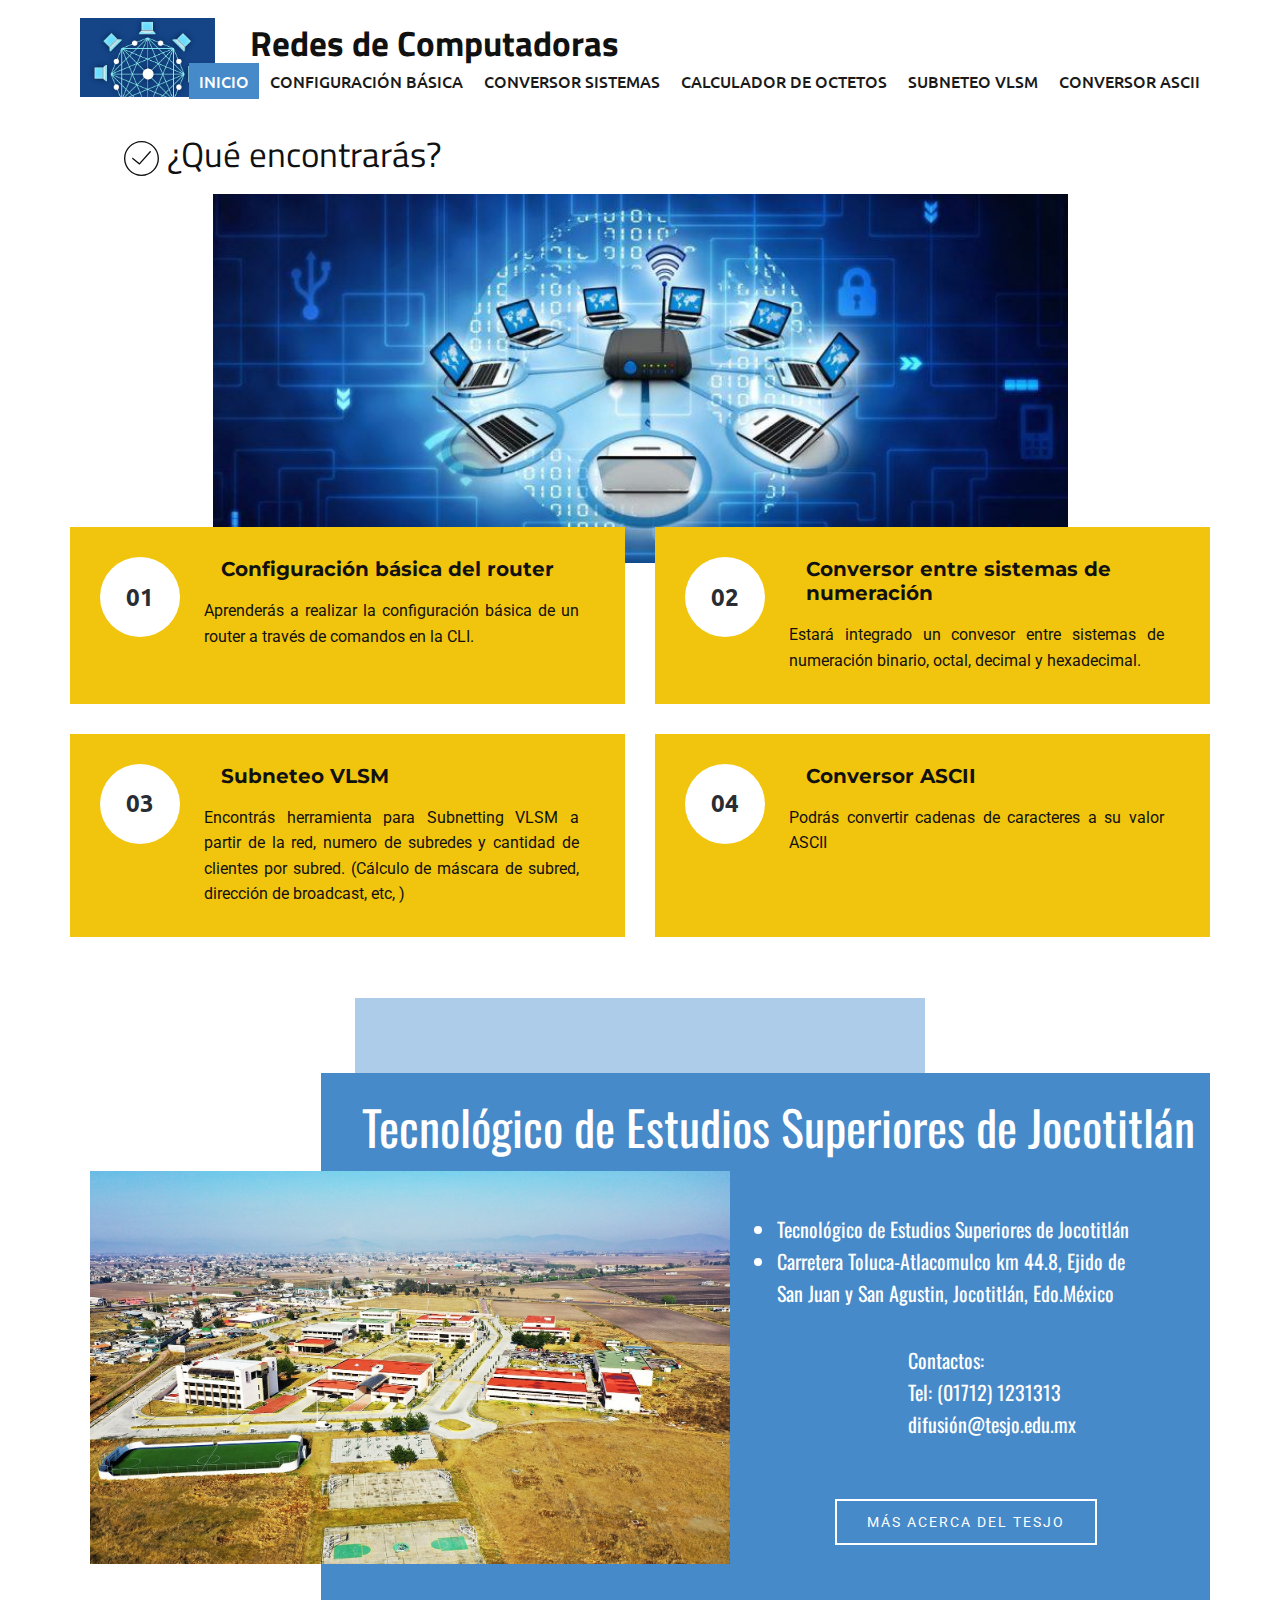
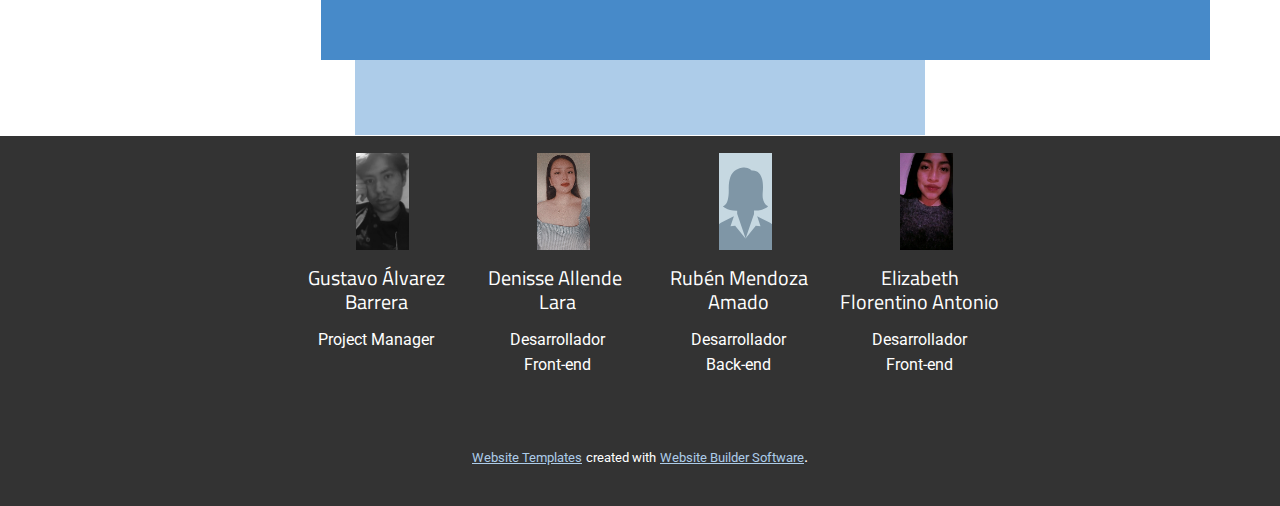
<file: HerramientasRedes/index.html>
<!DOCTYPE html>
<html style="font-size: 16px;">
  <head>
    <meta name="viewport" content="width=device-width, initial-scale=1.0">
    <meta charset="utf-8">
    <meta name="keywords" content="Redes de Computadoras​">
    <meta name="description" content="">
    <meta name="page_type" content="np-template-header-footer-from-plugin">
    <title>Redes de Computadoras</title>
    <link rel="stylesheet" href="nicepage.css" media="screen">
<link rel="stylesheet" href="Redes-de-Computadoras.css" media="screen">
    <script class="u-script" type="text/javascript" src="jquery.js" defer=""></script>
    <script class="u-script" type="text/javascript" src="nicepage.js" defer=""></script>
    <meta name="generator" content="Nicepage 4.0.3, nicepage.com">
    <link id="u-theme-google-font" rel="stylesheet" href="https://fonts.googleapis.com/css?family=Titillium+Web:200,200i,300,300i,400,400i,600,600i,700,700i,900|Roboto:100,100i,300,300i,400,400i,500,500i,700,700i,900,900i">
    <link id="u-page-google-font" rel="stylesheet" href="https://fonts.googleapis.com/css?family=Ubuntu:300,300i,400,400i,500,500i,700,700i|Montserrat:100,100i,200,200i,300,300i,400,400i,500,500i,600,600i,700,700i,800,800i,900,900i|Oswald:200,300,400,500,600,700">
    
    
    
    <script type="application/ld+json">{
		"@context": "http://schema.org",
		"@type": "Organization",
		"name": "",
		"logo": "images/Redes-de-computadoras.jpg"
}</script>
    <meta name="theme-color" content="#478ac9">
    <meta property="og:title" content="Redes de Computadoras">
    <meta property="og:type" content="website">
  </head>
  <body data-home-page="Redes-de-Computadoras.html" data-home-page-title="Redes de Computadoras" class="u-body"><header class="u-clearfix u-header u-header" id="sec-a44c"><div class="u-clearfix u-sheet u-sheet-1">
        <a href="https://nicepage.com" class="u-image u-logo u-image-1" data-image-width="800" data-image-height="470">
          <img src="images/Redes-de-computadoras.jpg" class="u-logo-image u-logo-image-1">
        </a>
        <h1 class="u-text u-text-default-lg u-text-default-md u-text-default-sm u-text-default-xl u-title u-text-1">Redes de Computadoras </h1>
        <nav class="u-align-center u-menu u-menu-dropdown u-offcanvas u-menu-1">
          <div class="menu-collapse u-custom-font u-font-ubuntu" style="font-size: 1rem; letter-spacing: 0px; text-transform: uppercase; font-weight: 500;">
            <a class="u-button-style u-custom-active-border-color u-custom-active-color u-custom-border u-custom-border-color u-custom-borders u-custom-color u-custom-hover-border-color u-custom-hover-color u-custom-left-right-menu-spacing u-custom-padding-bottom u-custom-text-active-color u-custom-text-color u-custom-text-hover-color u-custom-top-bottom-menu-spacing u-nav-link u-text-active-palette-1-base u-text-hover-palette-2-base" href="#">
              <svg><use xmlns:xlink="http://www.w3.org/1999/xlink" xlink:href="#menu-hamburger"></use></svg>
              <svg version="1.1" xmlns="http://www.w3.org/2000/svg" xmlns:xlink="http://www.w3.org/1999/xlink"><defs><symbol id="menu-hamburger" viewBox="0 0 16 16" style="width: 16px; height: 16px;"><rect y="1" width="16" height="2"></rect><rect y="7" width="16" height="2"></rect><rect y="13" width="16" height="2"></rect>
</symbol>
</defs></svg>
            </a>
          </div>
          <div class="u-custom-menu u-nav-container">
            <ul class="u-custom-font u-font-ubuntu u-nav u-spacing-1 u-unstyled u-nav-1"><li class="u-nav-item"><a class="u-active-palette-1-base u-border-active-palette-1-base u-border-hover-palette-1-base u-button-style u-hover-palette-1-light-1 u-nav-link u-text-active-white u-text-grey-90 u-text-hover-white" href="index.html" style="padding: 10px;">Inicio</a>
</li><li class="u-nav-item"><a class="u-active-palette-1-base u-border-active-palette-1-base u-border-hover-palette-1-base u-button-style u-hover-palette-1-light-1 u-nav-link u-text-active-white u-text-grey-90 u-text-hover-white" href="Configuración-Básica.html" style="padding: 10px;">Configuración Básica</a>
</li><li class="u-nav-item"><a class="u-active-palette-1-base u-border-active-palette-1-base u-border-hover-palette-1-base u-button-style u-hover-palette-1-light-1 u-nav-link u-text-active-white u-text-grey-90 u-text-hover-white" href="Conversor-Sistemas.html" style="padding: 10px;">Conversor Sistemas</a>
</li><li class="u-nav-item"><a class="u-active-palette-1-base u-border-active-palette-1-base u-border-hover-palette-1-base u-button-style u-hover-palette-1-light-1 u-nav-link u-text-active-white u-text-grey-90 u-text-hover-white" href="Calculador-de-Octetos.html" style="padding: 10px;">Calculador de Octetos</a>
</li><li class="u-nav-item"><a class="u-active-palette-1-base u-border-active-palette-1-base u-border-hover-palette-1-base u-button-style u-hover-palette-1-light-1 u-nav-link u-text-active-white u-text-grey-90 u-text-hover-white" href="Subneteo-VLSM.html" style="padding: 10px;">Subneteo VLSM</a>
</li><li class="u-nav-item"><a class="u-active-palette-1-base u-border-active-palette-1-base u-border-hover-palette-1-base u-button-style u-hover-palette-1-light-1 u-nav-link u-text-active-white u-text-grey-90 u-text-hover-white" href="Conversor-ASCII.html" style="padding: 10px;">Conversor ASCII</a>
</li></ul>
          </div>
          <div class="u-custom-menu u-nav-container-collapse">
            <div class="u-black u-container-style u-inner-container-layout u-opacity u-opacity-95 u-sidenav">
              <div class="u-inner-container-layout u-sidenav-overflow">
                <div class="u-menu-close"></div>
                <ul class="u-align-center u-nav u-popupmenu-items u-unstyled u-nav-2"><li class="u-nav-item"><a class="u-button-style u-nav-link" href="index.html" style="padding: 10px;">Inicio</a>
</li><li class="u-nav-item"><a class="u-button-style u-nav-link" href="Configuración-Básica.html" style="padding: 10px;">Configuración Básica</a>
</li><li class="u-nav-item"><a class="u-button-style u-nav-link" href="Conversor-Sistemas.html" style="padding: 10px;">Conversor Sistemas</a>
</li><li class="u-nav-item"><a class="u-button-style u-nav-link" href="Calculador-de-Octetos.html" style="padding: 10px;">Calculador de Octetos</a>
</li><li class="u-nav-item"><a class="u-button-style u-nav-link" href="Subneteo-VLSM.html" style="padding: 10px;">Subneteo VLSM</a>
</li><li class="u-nav-item"><a class="u-button-style u-nav-link" href="Conversor-ASCII.html" style="padding: 10px;">Conversor ASCII</a>
</li></ul>
              </div>
            </div>
            <div class="u-black u-menu-overlay u-opacity u-opacity-70"></div>
          </div>
        </nav>
      </div></header>
    <section class="u-align-left u-clearfix u-section-1" id="carousel_50ec">
      <div class="u-clearfix u-sheet u-sheet-1">
        <h1 class="u-text u-title u-text-1"><span class="u-icon u-icon-1"><svg class="u-svg-content" viewBox="0 0 52 52" x="0px" y="0px" style="width: 1em; height: 1em;"><g><path d="M26,0C11.664,0,0,11.663,0,26s11.664,26,26,26s26-11.663,26-26S40.336,0,26,0z M26,50C12.767,50,2,39.233,2,26
		S12.767,2,26,2s24,10.767,24,24S39.233,50,26,50z"></path><path d="M38.252,15.336l-15.369,17.29l-9.259-7.407c-0.43-0.345-1.061-0.274-1.405,0.156c-0.345,0.432-0.275,1.061,0.156,1.406
		l10,8C22.559,34.928,22.78,35,23,35c0.276,0,0.551-0.114,0.748-0.336l16-18c0.367-0.412,0.33-1.045-0.083-1.411
		C39.251,14.885,38.62,14.922,38.252,15.336z"></path>
</g></svg><img></span>&nbsp;¿Qué encontrarás?
        </h1>
        <img class="u-expanded-width-md u-expanded-width-sm u-image u-image-1" src="images/REDEScomp.jpg" data-image-width="800" data-image-height="400">
        <div class="u-expanded-width-lg u-expanded-width-xl u-expanded-width-xs u-list u-list-1">
          <div class="u-repeater u-repeater-1">
            <div class="u-container-style u-list-item u-palette-3-base u-repeater-item u-shape-rectangle u-list-item-1">
              <div class="u-container-layout u-similar-container u-container-layout-1">
                <div class="u-align-center u-container-style u-custom-item u-group u-radius-50 u-shape-round u-white u-group-1">
                  <div class="u-container-layout u-valign-middle u-container-layout-2">
                    <h1 class="u-align-center u-custom-font u-font-ubuntu u-text u-text-palette-5-dark-3 u-text-2">01</h1>
                  </div>
                </div>
                <h5 class="u-align-left u-custom-font u-font-montserrat u-text u-text-3">Configuración básica del router</h5>
                <p class="u-align-justify u-text u-text-4">Aprenderás a realizar la configuración básica de un router a través de comandos en la CLI.</p>
              </div>
            </div>
            <div class="u-container-style u-list-item u-palette-3-base u-repeater-item u-shape-rectangle">
              <div class="u-container-layout u-similar-container u-container-layout-3">
                <div class="u-align-center u-container-style u-custom-item u-group u-radius-50 u-shape-round u-white u-group-2">
                  <div class="u-container-layout u-valign-middle u-container-layout-4">
                    <h1 class="u-align-center u-custom-font u-font-ubuntu u-text u-text-default u-text-palette-5-dark-3 u-text-5">02</h1>
                  </div>
                </div>
                <h5 class="u-align-left u-custom-font u-font-montserrat u-text u-text-6">Conversor entre sistemas de numeración</h5>
                <p class="u-align-justify u-text u-text-7">Estará integrado un convesor entre sistemas de numeración binario, octal, decimal y hexadecimal.&nbsp;</p>
              </div>
            </div>
            <div class="u-container-style u-list-item u-palette-3-base u-repeater-item u-shape-rectangle">
              <div class="u-container-layout u-similar-container u-container-layout-5">
                <div class="u-align-center u-container-style u-custom-item u-group u-radius-50 u-shape-round u-white u-group-3">
                  <div class="u-container-layout u-valign-middle u-container-layout-6">
                    <h1 class="u-align-center u-custom-font u-font-ubuntu u-text u-text-default u-text-palette-5-dark-3 u-text-8">03</h1>
                  </div>
                </div>
                <h5 class="u-align-left u-custom-font u-font-montserrat u-text u-text-9">Subneteo VLSM</h5>
                <p class="u-align-justify u-text u-text-10">Encontrás herramienta para Subnetting VLSM a partir de la red, numero de subredes y 
cantidad de clientes por subred. (Cálculo de máscara de subred, dirección de broadcast, etc, )</p>
              </div>
            </div>
            <div class="u-container-style u-list-item u-palette-3-base u-repeater-item u-shape-rectangle">
              <div class="u-container-layout u-similar-container u-container-layout-5">
                <div class="u-align-center u-container-style u-custom-item u-group u-radius-50 u-shape-round u-white u-group-3">
                  <div class="u-container-layout u-valign-middle u-container-layout-6">
                    <h1 class="u-align-center u-custom-font u-font-ubuntu u-text u-text-default u-text-palette-5-dark-3 u-text-8">04</h1>
                  </div>
                </div>
                <h5 class="u-align-left u-custom-font u-font-montserrat u-text u-text-9">Conversor ASCII</h5>
                <p class="u-align-justify u-text u-text-13">Podrás convertir cadenas de caracteres a su valor ASCII</p>
              </div>
            </div>
          </div>
        </div>
      </div>
    </section>
    <section class="u-clearfix u-section-2" id="carousel_3499">
      <div class="u-clearfix u-sheet u-valign-middle-sm u-valign-middle-xs u-sheet-1">
        <div class="u-expanded-width-sm u-expanded-width-xs u-palette-1-light-2 u-shape u-shape-rectangle u-shape-1"></div>
        <div class="u-container-style u-expanded-width-lg u-expanded-width-md u-expanded-width-sm u-expanded-width-xs u-group u-palette-1-base u-group-1">
          <div class="u-container-layout u-container-layout-1">
            <h1 class="u-custom-font u-font-oswald u-text u-text-default-xl u-text-1">Tecnológico de Estudios Superiores de Jocotitlán</h1>
            <img alt="" class="u-expanded-width-sm u-expanded-width-xs u-image u-image-default u-image-1" src="images/TESJo.jpg" data-image-width="1600" data-image-height="1067">
            <ul class="u-custom-font u-font-oswald u-text u-text-2">
              <li> Tecnológico de Estudios Superiores de Jocotitlán</li>
              <li>Carretera Toluca-Atlacomulco km 44.8, Ejido de San Juan y San Agustin, Jocotitlán, Edo.México</li>
            </ul>
            <p class="u-custom-font u-font-oswald u-text u-text-3">Contactos:<br>Tel: (01712) 1231313<br>difusión@tesjo.edu.mx&nbsp;
            </p>
            <a href="https://tesjo.edomex.gob.mx/acerca_tecnologico" class="u-border-2 u-border-white u-btn u-button-style u-hover-white u-none u-text-body-alt-color u-text-hover-black u-btn-1">Más acerca del TESJo</a>
          </div>
        </div>
      </div>
    </section>
    
    
    <footer class="u-align-center u-clearfix u-footer u-grey-80 u-footer" id="sec-11fb"><div class="u-clearfix u-sheet u-valign-bottom-sm u-valign-bottom-xs u-sheet-1">
        <div class="u-expanded-width-xs u-list u-list-1">
          <div class="u-repeater u-repeater-1">
            <div class="u-align-center u-container-style u-list-item u-repeater-item">
              <div class="u-container-layout u-similar-container u-container-layout-1">
                <img alt="" class="u-expanded-height-sm u-expanded-height-xs u-image u-image-default u-image-1" data-image-width="1648" data-image-height="1648" src="images/Gus.jpg">
                <h5 class="u-text u-text-1">Gustavo Álvarez Barrera</h5>
                <p class="u-text u-text-2">Project Manager</p>
              </div>
            </div>
            <div class="u-align-center u-container-style u-list-item u-repeater-item">
              <div class="u-container-layout u-similar-container u-container-layout-2">
                <img alt="" class="u-expanded-height-sm u-expanded-height-xs u-image u-image-default u-image-2" data-image-width="720" data-image-height="720" src="images/Dennise.jpg">
                <h5 class="u-text u-text-3">Denisse Allende&nbsp;<br>Lara
                </h5>
                <p class="u-text u-text-4">Desarrollador Front-end</p>
              </div>
            </div>
            <div class="u-align-center u-container-style u-list-item u-repeater-item">
              <div class="u-container-layout u-similar-container u-container-layout-3">
                <img alt="" class="u-expanded-height-sm u-expanded-height-xs u-image u-image-default u-image-3" data-image-width="150" data-image-height="150" src="images/7.svg">
                <h5 class="u-text u-text-5">Rubén Mendoza Amado</h5>
                <p class="u-text u-text-6"> Desarrollador Back-end</p>
              </div>
            </div>
            <div class="u-align-center u-container-style u-list-item u-repeater-item">
              <div class="u-container-layout u-similar-container u-container-layout-4">
                <img alt="" class="u-expanded-height-sm u-expanded-height-xs u-image u-image-default u-image-4" data-image-width="1440" data-image-height="1440" src="images/Elis.jpg">
                <h5 class="u-text u-text-7">Elizabeth Florentino Antonio</h5>
                <p class="u-text u-text-8"> Desarrollador Front-end</p>
              </div>
            </div>
          </div>
        </div>
      </div></footer>
    <section class="u-backlink u-clearfix u-grey-80">
      <a class="u-link" href="https://nicepage.com/website-templates" target="_blank">
        <span>Website Templates</span>
      </a>
      <p class="u-text">
        <span>created with</span>
      </p>
      <a class="u-link" href="" target="_blank">
        <span>Website Builder Software</span>
      </a>. 
    </section>
  </body>
</html>
</file>
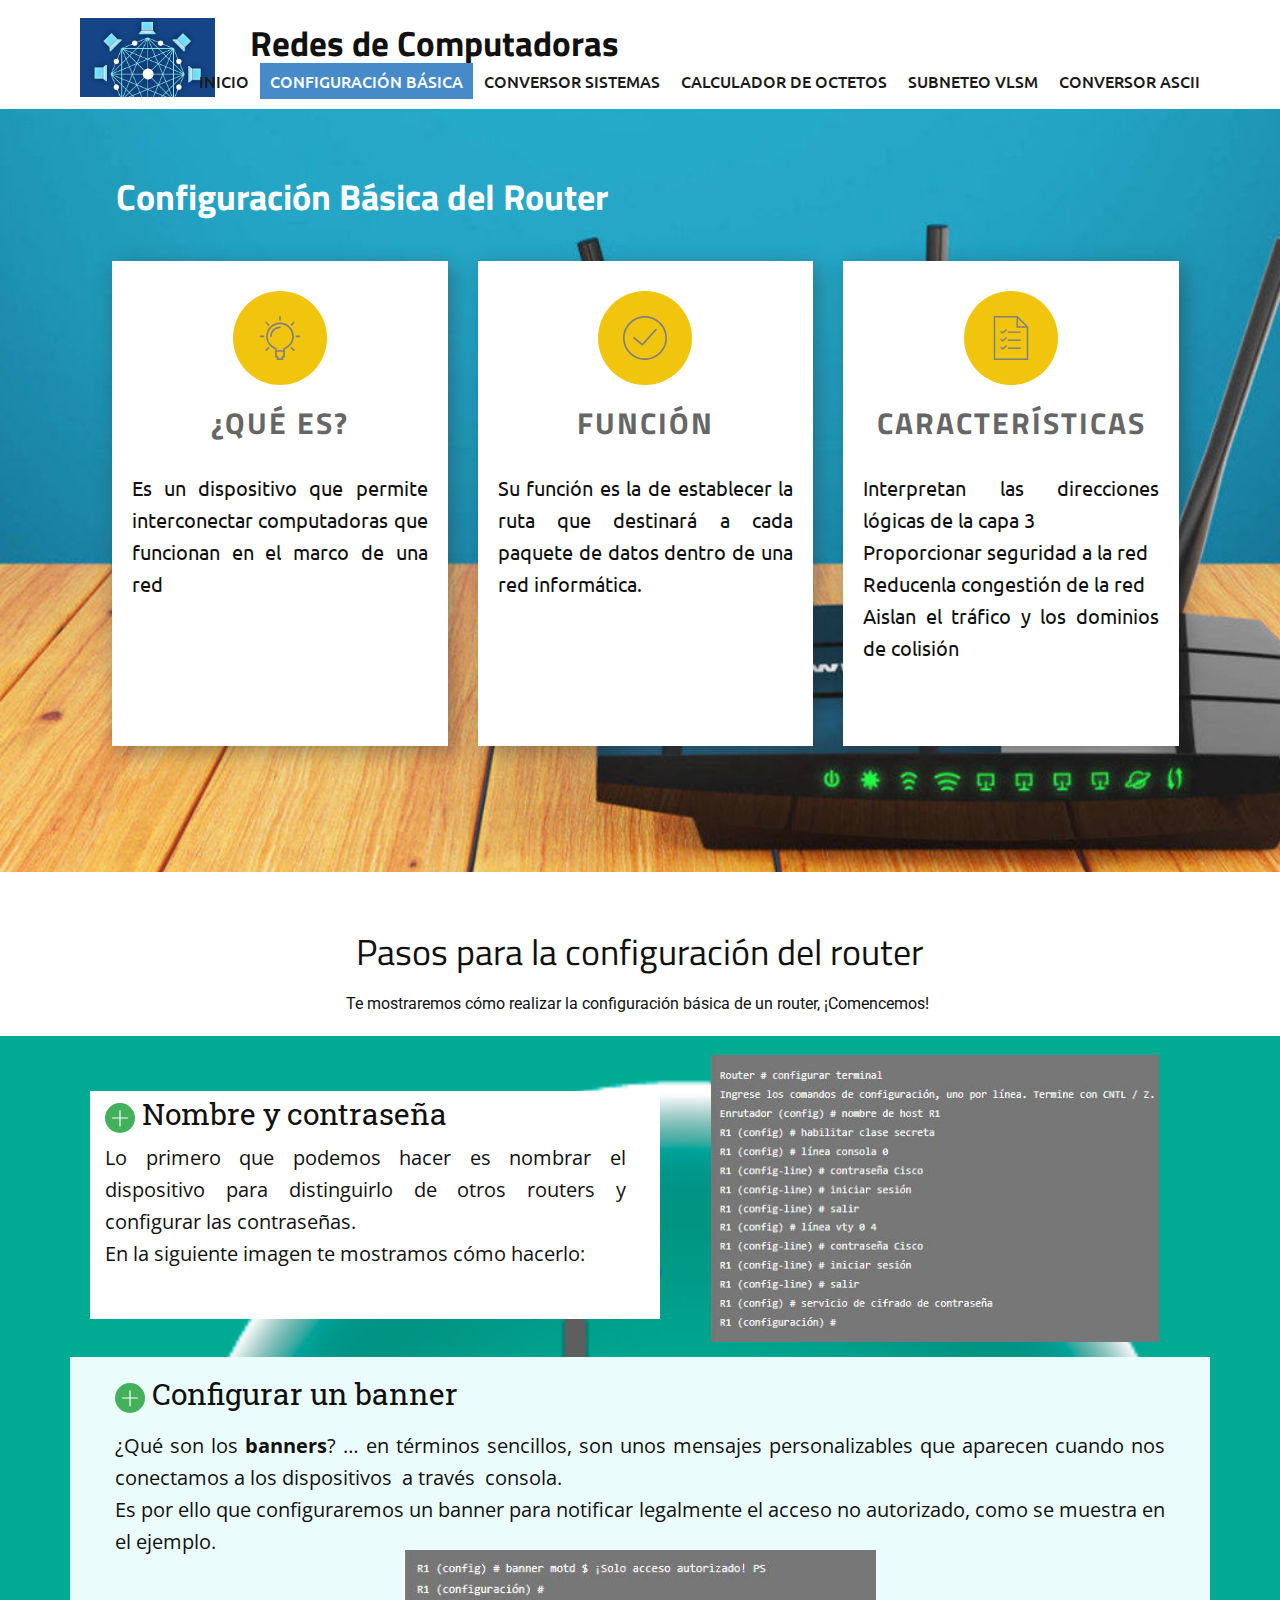
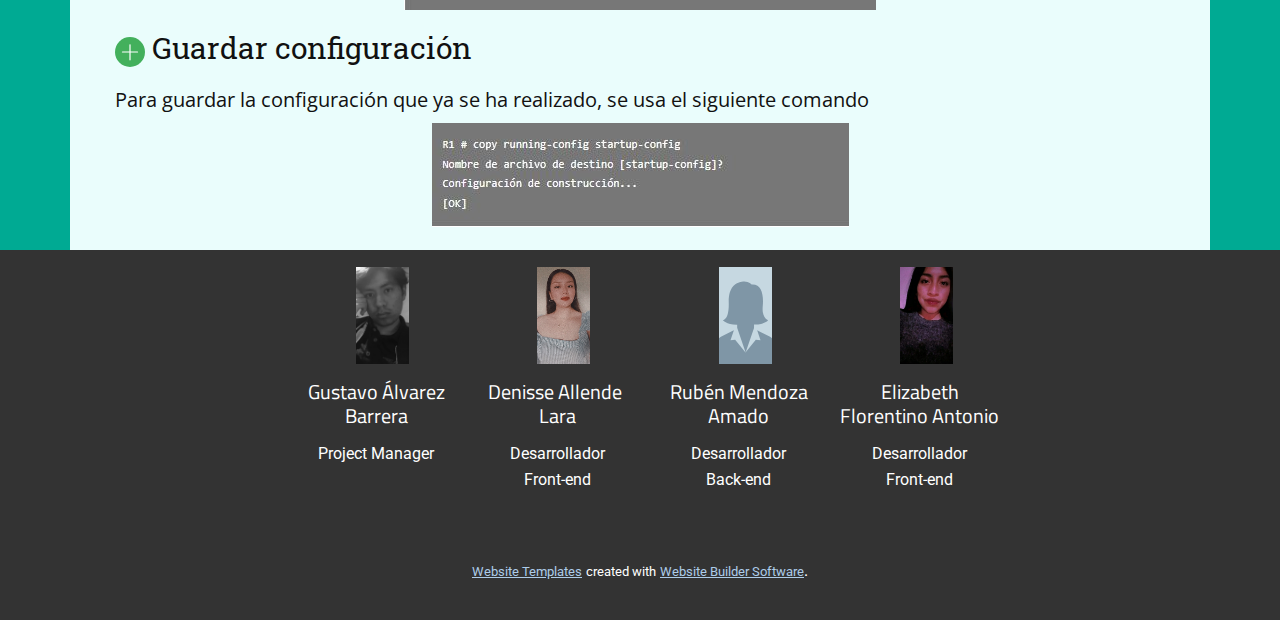
<file: HerramientasRedes/Configuración-Básica.html>
<!DOCTYPE html>
<html style="font-size: 16px;">
  <head>
    <meta name="viewport" content="width=device-width, initial-scale=1.0">
    <meta charset="utf-8">
    <meta name="keywords" content="Redes de Computadoras​, Configuración Básica del Router, Pasos para la configuración del router">
    <meta name="description" content="">
    <meta name="page_type" content="np-template-header-footer-from-plugin">
    <title>Configuración Básica</title>
    <link rel="stylesheet" href="nicepage.css" media="screen">
<link rel="stylesheet" href="Configuración-Básica.css" media="screen">
    <script class="u-script" type="text/javascript" src="jquery.js" defer=""></script>
    <script class="u-script" type="text/javascript" src="nicepage.js" defer=""></script>
    <meta name="generator" content="Nicepage 4.0.3, nicepage.com">
    <link id="u-theme-google-font" rel="stylesheet" href="https://fonts.googleapis.com/css?family=Titillium+Web:200,200i,300,300i,400,400i,600,600i,700,700i,900|Roboto:100,100i,300,300i,400,400i,500,500i,700,700i,900,900i">
    <link id="u-page-google-font" rel="stylesheet" href="https://fonts.googleapis.com/css?family=Ubuntu:300,300i,400,400i,500,500i,700,700i|Roboto+Slab:100,200,300,400,500,600,700,800,900|Open+Sans:300,300i,400,400i,600,600i,700,700i,800,800i">
    
    
    
    <script type="application/ld+json">{
		"@context": "http://schema.org",
		"@type": "Organization",
		"name": "",
		"logo": "images/Redes-de-computadoras.jpg"
}</script>
    <meta name="theme-color" content="#478ac9">
    <meta property="og:title" content="Configuración Básica">
    <meta property="og:type" content="website">
  </head>
  <body class="u-body"><header class="u-clearfix u-header u-header" id="sec-a44c"><div class="u-clearfix u-sheet u-sheet-1">
        <a href="https://nicepage.com" class="u-image u-logo u-image-1" data-image-width="800" data-image-height="470">
          <img src="images/Redes-de-computadoras.jpg" class="u-logo-image u-logo-image-1">
        </a>
        <h1 class="u-text u-text-default-lg u-text-default-md u-text-default-sm u-text-default-xl u-title u-text-1">Redes de Computadoras </h1>
        <nav class="u-align-center u-menu u-menu-dropdown u-offcanvas u-menu-1">
          <div class="menu-collapse u-custom-font u-font-ubuntu" style="font-size: 1rem; letter-spacing: 0px; text-transform: uppercase; font-weight: 500;">
            <a class="u-button-style u-custom-active-border-color u-custom-active-color u-custom-border u-custom-border-color u-custom-borders u-custom-color u-custom-hover-border-color u-custom-hover-color u-custom-left-right-menu-spacing u-custom-padding-bottom u-custom-text-active-color u-custom-text-color u-custom-text-hover-color u-custom-top-bottom-menu-spacing u-nav-link u-text-active-palette-1-base u-text-hover-palette-2-base" href="#">
              <svg><use xmlns:xlink="http://www.w3.org/1999/xlink" xlink:href="#menu-hamburger"></use></svg>
              <svg version="1.1" xmlns="http://www.w3.org/2000/svg" xmlns:xlink="http://www.w3.org/1999/xlink"><defs><symbol id="menu-hamburger" viewBox="0 0 16 16" style="width: 16px; height: 16px;"><rect y="1" width="16" height="2"></rect><rect y="7" width="16" height="2"></rect><rect y="13" width="16" height="2"></rect>
</symbol>
</defs></svg>
            </a>
          </div>
          <div class="u-custom-menu u-nav-container">
            <ul class="u-custom-font u-font-ubuntu u-nav u-spacing-1 u-unstyled u-nav-1"><li class="u-nav-item"><a class="u-active-palette-1-base u-border-active-palette-1-base u-border-hover-palette-1-base u-button-style u-hover-palette-1-light-1 u-nav-link u-text-active-white u-text-grey-90 u-text-hover-white" href="index.html" style="padding: 10px;">Inicio</a>
</li><li class="u-nav-item"><a class="u-active-palette-1-base u-border-active-palette-1-base u-border-hover-palette-1-base u-button-style u-hover-palette-1-light-1 u-nav-link u-text-active-white u-text-grey-90 u-text-hover-white" href="Configuración-Básica.html" style="padding: 10px;">Configuración Básica</a>
</li><li class="u-nav-item"><a class="u-active-palette-1-base u-border-active-palette-1-base u-border-hover-palette-1-base u-button-style u-hover-palette-1-light-1 u-nav-link u-text-active-white u-text-grey-90 u-text-hover-white" href="Conversor-Sistemas.html" style="padding: 10px;">Conversor Sistemas</a>
</li><li class="u-nav-item"><a class="u-active-palette-1-base u-border-active-palette-1-base u-border-hover-palette-1-base u-button-style u-hover-palette-1-light-1 u-nav-link u-text-active-white u-text-grey-90 u-text-hover-white" href="Calculador-de-Octetos.html" style="padding: 10px;">Calculador de Octetos</a>
</li><li class="u-nav-item"><a class="u-active-palette-1-base u-border-active-palette-1-base u-border-hover-palette-1-base u-button-style u-hover-palette-1-light-1 u-nav-link u-text-active-white u-text-grey-90 u-text-hover-white" href="Subneteo-VLSM.html" style="padding: 10px;">Subneteo VLSM</a>
</li><li class="u-nav-item"><a class="u-active-palette-1-base u-border-active-palette-1-base u-border-hover-palette-1-base u-button-style u-hover-palette-1-light-1 u-nav-link u-text-active-white u-text-grey-90 u-text-hover-white" href="Conversor-ASCII.html" style="padding: 10px;">Conversor ASCII</a>
</li></ul>
          </div>
          <div class="u-custom-menu u-nav-container-collapse">
            <div class="u-black u-container-style u-inner-container-layout u-opacity u-opacity-95 u-sidenav">
              <div class="u-inner-container-layout u-sidenav-overflow">
                <div class="u-menu-close"></div>
                <ul class="u-align-center u-nav u-popupmenu-items u-unstyled u-nav-2"><li class="u-nav-item"><a class="u-button-style u-nav-link" href="index.html" style="padding: 10px;">Inicio</a>
</li><li class="u-nav-item"><a class="u-button-style u-nav-link" href="Configuración-Básica.html" style="padding: 10px;">Configuración Básica</a>
</li><li class="u-nav-item"><a class="u-button-style u-nav-link" href="Conversor-Sistemas.html" style="padding: 10px;">Conversor Sistemas</a>
</li><li class="u-nav-item"><a class="u-button-style u-nav-link" href="Calculador-de-Octetos.html" style="padding: 10px;">Calculador de Octetos</a>
</li><li class="u-nav-item"><a class="u-button-style u-nav-link" href="Subneteo-VLSM.html" style="padding: 10px;">Subneteo VLSM</a>
</li><li class="u-nav-item"><a class="u-button-style u-nav-link" href="Conversor-ASCII.html" style="padding: 10px;">Conversor ASCII</a>
</li></ul>
              </div>
            </div>
            <div class="u-black u-menu-overlay u-opacity u-opacity-70"></div>
          </div>
        </nav>
      </div></header>
    <section class="u-align-right u-clearfix u-image u-section-1" id="carousel_3df4" data-image-width="1000" data-image-height="600">
      <div class="u-clearfix u-sheet u-valign-middle-md u-valign-middle-sm u-valign-middle-xs u-sheet-1">
        <div class="u-align-right u-container-style u-group u-shape-rectangle u-group-1">
          <div class="u-container-layout u-container-layout-1">
            <h2 class="u-align-center-sm u-align-center-xs u-text u-text-white u-text-1">Configuración Básica del Router</h2>
            <div class="u-list u-list-1">
              <div class="u-repeater u-repeater-1">
                <div class="u-container-style u-list-item u-repeater-item u-video-cover u-white u-list-item-1">
                  <div class="u-container-layout u-similar-container u-valign-top u-container-layout-2"><span class="u-icon u-icon-circle u-palette-3-base u-spacing-25 u-icon-1"><svg class="u-svg-link" preserveAspectRatio="xMidYMin slice" viewBox="0 0 54 54" style=""><use xmlns:xlink="http://www.w3.org/1999/xlink" xlink:href="#svg-6634"></use></svg><svg class="u-svg-content" viewBox="0 0 54 54" x="0px" y="0px" id="svg-6634" style="enable-background:new 0 0 54 54;"><g><path d="M27,8c-9.374,0-17,7.626-17,17c0,7.112,4.391,13.412,11,15.9V50c0,0.553,0.447,1,1,1h1v2c0,0.553,0.447,1,1,1h6
		c0.553,0,1-0.447,1-1v-2h1c0.553,0,1-0.447,1-1v-9.1c6.609-2.488,11-8.788,11-15.9C44,15.626,36.374,8,27,8z M30,49
		c-0.553,0-1,0.447-1,1v2h-4v-2c0-0.553-0.447-1-1-1h-1v-5h8v5H30z M31.688,39.242C31.277,39.377,31,39.761,31,40.192V42h-8v-1.808
		c0-0.432-0.277-0.815-0.688-0.95C16.145,37.214,12,31.49,12,25c0-8.271,6.729-15,15-15s15,6.729,15,15
		C42,31.49,37.855,37.214,31.688,39.242z"></path><path d="M27,6c0.553,0,1-0.447,1-1V1c0-0.553-0.447-1-1-1s-1,0.447-1,1v4C26,5.553,26.447,6,27,6z"></path><path d="M51,24h-4c-0.553,0-1,0.447-1,1s0.447,1,1,1h4c0.553,0,1-0.447,1-1S51.553,24,51,24z"></path><path d="M7,24H3c-0.553,0-1,0.447-1,1s0.447,1,1,1h4c0.553,0,1-0.447,1-1S7.553,24,7,24z"></path><path d="M43.264,7.322l-2.828,2.828c-0.391,0.391-0.391,1.023,0,1.414c0.195,0.195,0.451,0.293,0.707,0.293
		s0.512-0.098,0.707-0.293l2.828-2.828c0.391-0.391,0.391-1.023,0-1.414S43.654,6.932,43.264,7.322z"></path><path d="M12.15,38.436l-2.828,2.828c-0.391,0.391-0.391,1.023,0,1.414c0.195,0.195,0.451,0.293,0.707,0.293
		s0.512-0.098,0.707-0.293l2.828-2.828c0.391-0.391,0.391-1.023,0-1.414S12.541,38.045,12.15,38.436z"></path><path d="M41.85,38.436c-0.391-0.391-1.023-0.391-1.414,0s-0.391,1.023,0,1.414l2.828,2.828c0.195,0.195,0.451,0.293,0.707,0.293
		s0.512-0.098,0.707-0.293c0.391-0.391,0.391-1.023,0-1.414L41.85,38.436z"></path><path d="M12.15,11.564c0.195,0.195,0.451,0.293,0.707,0.293s0.512-0.098,0.707-0.293c0.391-0.391,0.391-1.023,0-1.414l-2.828-2.828
		c-0.391-0.391-1.023-0.391-1.414,0s-0.391,1.023,0,1.414L12.15,11.564z"></path><path d="M27,13c-6.617,0-12,5.383-12,12c0,0.553,0.447,1,1,1s1-0.447,1-1c0-5.514,4.486-10,10-10c0.553,0,1-0.447,1-1
		S27.553,13,27,13z"></path>
</g></svg></span>
                    <h4 class="u-align-center u-text u-text-default u-text-grey-60 u-text-2">¿QUÉ ES?</h4>
                    <p class="u-align-justify u-custom-font u-font-ubuntu u-large-text u-text u-text-variant u-text-3"> Es un dispositivo que permite interconectar computadoras que funcionan en el marco de una red</p>
                  </div>
                </div>
                <div class="u-align-center u-container-style u-list-item u-repeater-item u-video-cover u-white u-list-item-2">
                  <div class="u-container-layout u-similar-container u-valign-top u-container-layout-3"><span class="u-icon u-icon-circle u-palette-3-base u-spacing-25 u-icon-2"><svg class="u-svg-link" preserveAspectRatio="xMidYMin slice" viewBox="0 0 52 52" style=""><use xmlns:xlink="http://www.w3.org/1999/xlink" xlink:href="#svg-481b"></use></svg><svg class="u-svg-content" viewBox="0 0 52 52" x="0px" y="0px" id="svg-481b" style="enable-background:new 0 0 52 52;"><g><path d="M26,0C11.664,0,0,11.663,0,26s11.664,26,26,26s26-11.663,26-26S40.336,0,26,0z M26,50C12.767,50,2,39.233,2,26
		S12.767,2,26,2s24,10.767,24,24S39.233,50,26,50z"></path><path d="M38.252,15.336l-15.369,17.29l-9.259-7.407c-0.43-0.345-1.061-0.274-1.405,0.156c-0.345,0.432-0.275,1.061,0.156,1.406
		l10,8C22.559,34.928,22.78,35,23,35c0.276,0,0.551-0.114,0.748-0.336l16-18c0.367-0.412,0.33-1.045-0.083-1.411
		C39.251,14.885,38.62,14.922,38.252,15.336z"></path>
</g></svg></span>
                    <h4 class="u-align-center u-text u-text-default u-text-grey-60 u-text-4">Función</h4>
                    <p class="u-align-justify u-custom-font u-font-ubuntu u-large-text u-text u-text-variant u-text-5"> Su función es la de establecer la ruta que destinará a cada paquete de datos dentro de una red informática.</p>
                  </div>
                </div>
                <div class="u-align-center u-container-style u-list-item u-repeater-item u-video-cover u-white u-list-item-3">
                  <div class="u-container-layout u-similar-container u-valign-top u-container-layout-4"><span class="u-icon u-icon-circle u-palette-3-base u-spacing-25 u-icon-3"><svg class="u-svg-link" preserveAspectRatio="xMidYMin slice" viewBox="0 0 60 60" style=""><use xmlns:xlink="http://www.w3.org/1999/xlink" xlink:href="#svg-b358"></use></svg><svg class="u-svg-content" viewBox="0 0 60 60" x="0px" y="0px" id="svg-b358" style="enable-background:new 0 0 60 60;"><g><path d="M38.914,0H6.5v60h47V14.586L38.914,0z M39.5,3.414L50.086,14H39.5V3.414z M8.5,58V2h29v14h14v42H8.5z"></path><path d="M42.5,21h-16c-0.552,0-1,0.447-1,1s0.448,1,1,1h16c0.552,0,1-0.447,1-1S43.052,21,42.5,21z"></path><path d="M22.875,18.219l-4.301,3.441l-1.367-1.367c-0.391-0.391-1.023-0.391-1.414,0s-0.391,1.023,0,1.414l2,2
		C17.987,23.901,18.243,24,18.5,24c0.22,0,0.441-0.072,0.624-0.219l5-4c0.432-0.346,0.501-0.975,0.156-1.406
		C23.936,17.943,23.306,17.874,22.875,18.219z"></path><path d="M42.5,32h-16c-0.552,0-1,0.447-1,1s0.448,1,1,1h16c0.552,0,1-0.447,1-1S43.052,32,42.5,32z"></path><path d="M22.875,29.219l-4.301,3.441l-1.367-1.367c-0.391-0.391-1.023-0.391-1.414,0s-0.391,1.023,0,1.414l2,2
		C17.987,34.901,18.243,35,18.5,35c0.22,0,0.441-0.072,0.624-0.219l5-4c0.432-0.346,0.501-0.975,0.156-1.406
		C23.936,28.943,23.306,28.874,22.875,29.219z"></path><path d="M42.5,43h-16c-0.552,0-1,0.447-1,1s0.448,1,1,1h16c0.552,0,1-0.447,1-1S43.052,43,42.5,43z"></path><path d="M22.875,40.219l-4.301,3.441l-1.367-1.367c-0.391-0.391-1.023-0.391-1.414,0s-0.391,1.023,0,1.414l2,2
		C17.987,45.901,18.243,46,18.5,46c0.22,0,0.441-0.072,0.624-0.219l5-4c0.432-0.346,0.501-0.975,0.156-1.406
		C23.936,39.943,23.306,39.874,22.875,40.219z"></path>
</g></svg></span>
                    <h4 class="u-align-center u-text u-text-default u-text-grey-60 u-text-6">CARACTERÍSTICAS</h4>
                    <p class="u-align-justify u-custom-font u-font-ubuntu u-large-text u-text u-text-variant u-text-7">Interpretan las direcciones lógicas de la capa 3<br>Proporcionar seguridad a la red<br>Reducenla congestión de la red<br>Aislan el tráfico y los dominios de colisión
                    </p>
                  </div>
                </div>
              </div>
            </div>
          </div>
        </div>
      </div>
    </section>
    <section class="u-align-center u-clearfix u-section-2" id="sec-535c">
      <h2 class="u-text u-text-default u-text-1">Pasos para la configuración del router</h2>
      <p class="u-text u-text-default u-text-2">Te mostraremos cómo realizar la configuración básica de un router, ¡Comencemos!</p>
      <div class="u-container-style u-expanded-width u-group u-image u-image-1" data-image-width="720" data-image-height="270">
        <div class="u-container-layout u-container-layout-1">
          <img class="u-image u-image-default u-image-2" src="images/nombreC1.JPG" alt="" data-image-width="477" data-image-height="301">
          <div class="u-border-2 u-border-white u-container-style u-group u-shape-rectangle u-white u-group-2">
            <div class="u-container-layout u-container-layout-2">
              <h4 class="u-custom-font u-font-roboto-slab u-text u-text-default u-text-3"><span class="u-icon u-icon-1"><svg class="u-svg-content" viewBox="0 0 50 50" x="0px" y="0px" style="width: 1em; height: 1em;"><circle style="fill:#43B05C;" cx="25" cy="25" r="25"></circle><line style="fill:none;stroke:#FFFFFF;stroke-width:2;stroke-linecap:round;stroke-linejoin:round;stroke-miterlimit:10;" x1="25" y1="13" x2="25" y2="38"></line><line style="fill:none;stroke:#FFFFFF;stroke-width:2;stroke-linecap:round;stroke-linejoin:round;stroke-miterlimit:10;" x1="37.5" y1="25" x2="12.5" y2="25"></line></svg><img></span>&nbsp;Nombre y contraseña
              </h4>
              <p class="u-align-justify u-custom-font u-font-open-sans u-large-text u-text u-text-variant u-text-4"> Lo primero que podemos hacer es nombrar el dispositivo para distinguirlo de otros routers y configurar las contraseñas.<br>En la siguiente imagen te mostramos cómo hacerlo:
              </p>
            </div>
          </div>
          <div class="u-container-style u-group u-palette-4-light-3 u-group-3">
            <div class="u-container-layout u-container-layout-3">
              <h4 class="u-custom-font u-font-roboto-slab u-text u-text-default u-text-5"><span class="u-icon u-icon-2"><svg class="u-svg-content" viewBox="0 0 50 50" x="0px" y="0px" style="width: 1em; height: 1em;"><circle style="fill:#43B05C;" cx="25" cy="25" r="25"></circle><line style="fill:none;stroke:#FFFFFF;stroke-width:2;stroke-linecap:round;stroke-linejoin:round;stroke-miterlimit:10;" x1="25" y1="13" x2="25" y2="38"></line><line style="fill:none;stroke:#FFFFFF;stroke-width:2;stroke-linecap:round;stroke-linejoin:round;stroke-miterlimit:10;" x1="37.5" y1="25" x2="12.5" y2="25"></line></svg><img></span> Configurar un banner
              </h4>
              <p class="u-align-justify u-custom-font u-font-open-sans u-large-text u-text u-text-variant u-text-6"> ¿Qué son los&nbsp;<b>banners</b>? … en términos sencillos, son unos mensajes personalizables que aparecen cuando nos conectamos a los dispositivos&nbsp;&nbsp;a través&nbsp;&nbsp;consola.<br>Es por ello que configuraremos un banner para notificar legalmente el acceso no autorizado, como se muestra en el ejemplo.<br>
              </p>
              <img class="u-image u-image-default u-image-3" src="images/banner.JPG" alt="" data-image-width="454" data-image-height="67">
              <h4 class="u-custom-font u-font-roboto-slab u-text u-text-default u-text-7"><span class="u-icon u-icon-3"><svg class="u-svg-content" viewBox="0 0 50 50" x="0px" y="0px" style="width: 1em; height: 1em;"><circle style="fill:#43B05C;" cx="25" cy="25" r="25"></circle><line style="fill:none;stroke:#FFFFFF;stroke-width:2;stroke-linecap:round;stroke-linejoin:round;stroke-miterlimit:10;" x1="25" y1="13" x2="25" y2="38"></line><line style="fill:none;stroke:#FFFFFF;stroke-width:2;stroke-linecap:round;stroke-linejoin:round;stroke-miterlimit:10;" x1="37.5" y1="25" x2="12.5" y2="25"></line></svg><img></span> Guardar configuración
              </h4>
              <p class="u-align-justify u-custom-font u-font-open-sans u-large-text u-text u-text-variant u-text-8">Para guardar la configuración que ya se ha realizado, se usa el siguiente comando</p>
              <img class="u-image u-image-default u-image-4" src="images/guardar.JPG" alt="" data-image-width="417" data-image-height="104">
            </div>
          </div>
        </div>
      </div>
    </section>
    
    
    <footer class="u-align-center u-clearfix u-footer u-grey-80 u-footer" id="sec-11fb"><div class="u-clearfix u-sheet u-valign-bottom-sm u-valign-bottom-xs u-sheet-1">
        <div class="u-expanded-width-xs u-list u-list-1">
          <div class="u-repeater u-repeater-1">
            <div class="u-align-center u-container-style u-list-item u-repeater-item">
              <div class="u-container-layout u-similar-container u-container-layout-1">
                <img alt="" class="u-expanded-height-sm u-expanded-height-xs u-image u-image-default u-image-1" data-image-width="1648" data-image-height="1648" src="images/Gus.jpg">
                <h5 class="u-text u-text-1">Gustavo Álvarez Barrera</h5>
                <p class="u-text u-text-2">Project Manager</p>
              </div>
            </div>
            <div class="u-align-center u-container-style u-list-item u-repeater-item">
              <div class="u-container-layout u-similar-container u-container-layout-2">
                <img alt="" class="u-expanded-height-sm u-expanded-height-xs u-image u-image-default u-image-2" data-image-width="720" data-image-height="720" src="images/Dennise.jpg">
                <h5 class="u-text u-text-3">Denisse Allende&nbsp;<br>Lara
                </h5>
                <p class="u-text u-text-4">Desarrollador Front-end</p>
              </div>
            </div>
            <div class="u-align-center u-container-style u-list-item u-repeater-item">
              <div class="u-container-layout u-similar-container u-container-layout-3">
                <img alt="" class="u-expanded-height-sm u-expanded-height-xs u-image u-image-default u-image-3" data-image-width="150" data-image-height="150" src="images/8.svg">
                <h5 class="u-text u-text-5">Rubén Mendoza Amado</h5>
                <p class="u-text u-text-6"> Desarrollador Back-end</p>
              </div>
            </div>
            <div class="u-align-center u-container-style u-list-item u-repeater-item">
              <div class="u-container-layout u-similar-container u-container-layout-4">
                <img alt="" class="u-expanded-height-sm u-expanded-height-xs u-image u-image-default u-image-4" data-image-width="1440" data-image-height="1440" src="images/Elis.jpg">
                <h5 class="u-text u-text-7">Elizabeth Florentino Antonio</h5>
                <p class="u-text u-text-8"> Desarrollador Front-end</p>
              </div>
            </div>
          </div>
        </div>
      </div></footer>
    <section class="u-backlink u-clearfix u-grey-80">
      <a class="u-link" href="https://nicepage.com/website-templates" target="_blank">
        <span>Website Templates</span>
      </a>
      <p class="u-text">
        <span>created with</span>
      </p>
      <a class="u-link" href="" target="_blank">
        <span>Website Builder Software</span>
      </a>. 
    </section>
  </body>
</html>
</file>
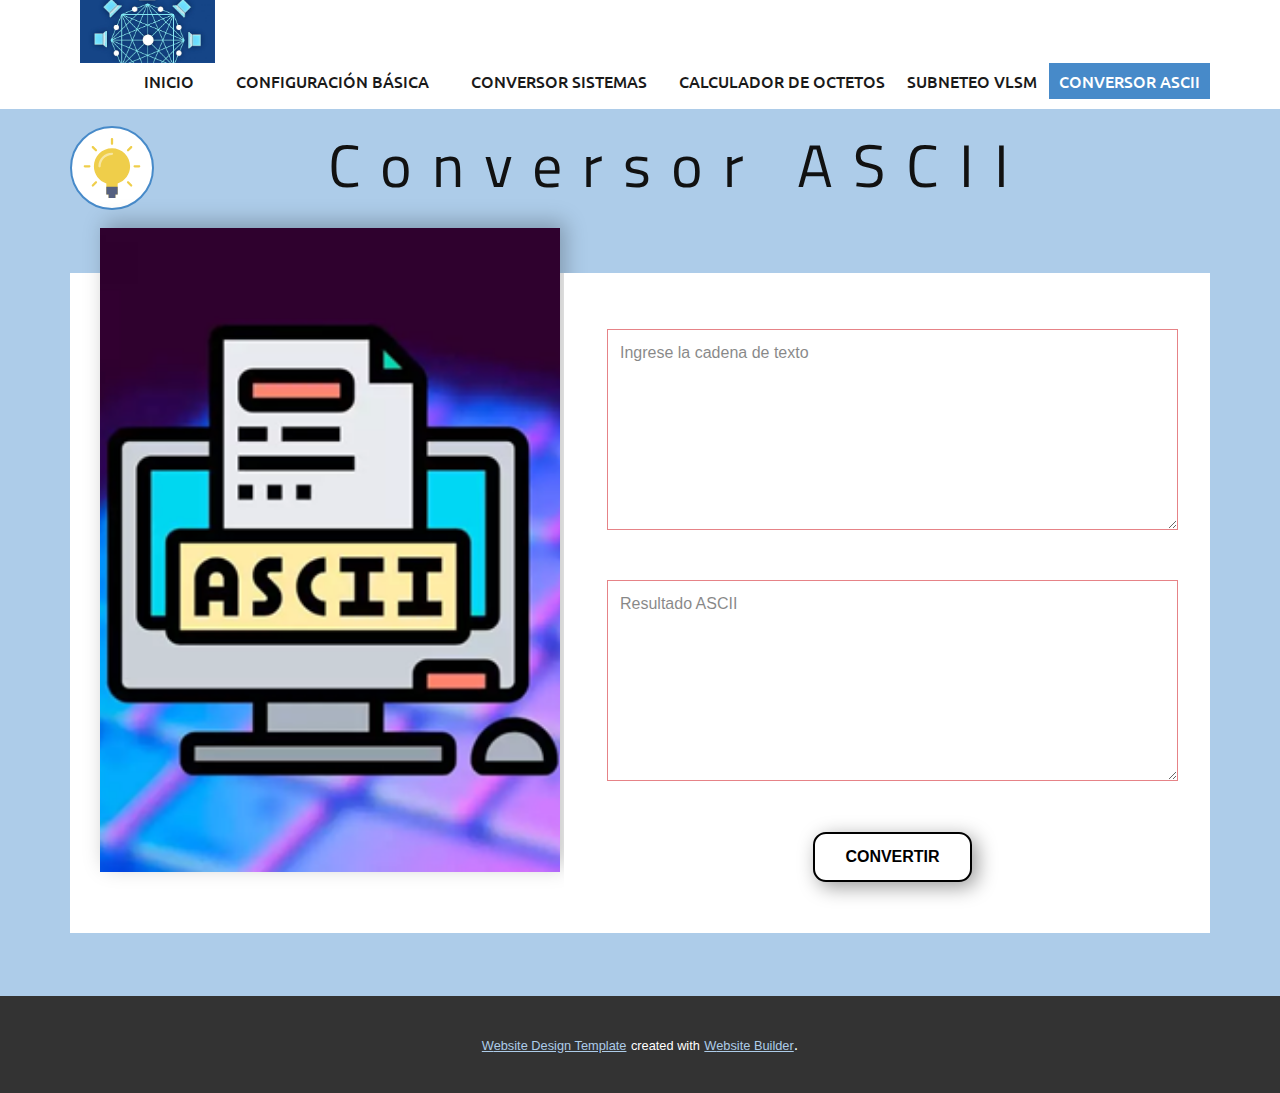
<file: HerramientasRedes/Conversor-ASCII.html>
<!DOCTYPE html>
<html style="font-size: 16px;">
  <head>
    <meta name="viewport" content="width=device-width, initial-scale=1.0">
    <meta charset="utf-8">
    <meta name="keywords" content="">
    <meta name="description" content="">
    <meta name="page_type" content="np-template-header-footer-from-plugin">
    <title>Conversor ASCII</title>
    <link rel="stylesheet" href="nicepage.css" media="screen">
<link rel="stylesheet" href="Conversor-ASCII.css" media="screen">
    <script class="u-script" type="text/javascript" src="jquery.js" defer=""></script>
    <script class="u-script" type="text/javascript" src="nicepage.js" defer=""></script>
    <meta name="generator" content="Nicepage 4.0.3, nicepage.com">
    <link id="u-theme-google-font" rel="stylesheet" href="https://fonts.googleapis.com/css?family=Playfair+Display:400,400i,500,500i,600,600i,700,700i,800,800i,900,900i|Open+Sans:300,300i,400,400i,600,600i,700,700i,800,800i">
    <link id="u-page-google-font" rel="stylesheet" href="https://fonts.googleapis.com/css?family=Titillium+Web:200,200i,300,300i,400,400i,600,600i,700,700i,900|Ubuntu:300,300i,400,400i,500,500i,700,700i">
    
    
    <script type="application/ld+json">{
		"@context": "http://schema.org",
		"@type": "Organization",
		"name": "pagina_web",
		"logo": "images/Redes-de-computadoras.jpg"
}</script>
    <meta name="theme-color" content="#478ac9">
    <meta property="og:title" content="Conversor-ASCII">
    <meta property="og:description" content="">
    <meta property="og:type" content="website">
  </head>
  <body class="u-body"><header class="u-clearfix u-header u-header" id="sec-72e6"><div class="u-clearfix u-sheet u-sheet-1">
        <h1 class="u-custom-font u-font-titillium-web u-text u-text-default u-text-1">Redes de computadoras</h1>
        <a href="https://nicepage.com" class="u-image u-logo u-image-1" data-image-width="800" data-image-height="470">
          <img src="images/Redes-de-computadoras.jpg" class="u-logo-image u-logo-image-1">
        </a>
        <nav class="u-menu u-menu-dropdown u-offcanvas u-menu-1" data-position="">
          <div class="menu-collapse u-custom-font u-font-ubuntu" style="font-size: 1rem; letter-spacing: 0px; text-transform: uppercase;">
            <a class="u-button-style u-custom-active-border-color u-custom-active-color u-custom-border u-custom-border-color u-custom-borders u-custom-hover-border-color u-custom-hover-color u-custom-left-right-menu-spacing u-custom-padding-bottom u-custom-text-active-color u-custom-text-color u-custom-text-hover-color u-custom-top-bottom-menu-spacing u-nav-link u-text-active-palette-1-base u-text-hover-palette-2-base" href="#">
              <svg><use xmlns:xlink="http://www.w3.org/1999/xlink" xlink:href="#menu-hamburger"></use></svg>
              <svg version="1.1" xmlns="http://www.w3.org/2000/svg" xmlns:xlink="http://www.w3.org/1999/xlink"><defs><symbol id="menu-hamburger" viewBox="0 0 16 16" style="width: 16px; height: 16px;"><rect y="1" width="16" height="2"></rect><rect y="7" width="16" height="2"></rect><rect y="13" width="16" height="2"></rect>
</symbol>
</defs></svg>
            </a>
          </div>
          <div class="u-custom-menu u-nav-container">
            <ul class="u-custom-font u-font-ubuntu u-nav u-spacing-2 u-unstyled u-nav-1"><li class="u-nav-item"><a class="u-active-palette-1-base u-border-active-palette-1-base u-border-hover-palette-1-base u-button-style u-hover-palette-1-light-1 u-nav-link u-text-active-white u-text-grey-90 u-text-hover-white" href="index.html" style="padding: 10px 20px;">Inicio</a>
</li><li class="u-nav-item"><a class="u-active-palette-1-base u-border-active-palette-1-base u-border-hover-palette-1-base u-button-style u-hover-palette-1-light-1 u-nav-link u-text-active-white u-text-grey-90 u-text-hover-white" href="Configuración-Básica.html" style="padding: 10px 20px;">Configuración Básica</a>
</li><li class="u-nav-item"><a class="u-active-palette-1-base u-border-active-palette-1-base u-border-hover-palette-1-base u-button-style u-hover-palette-1-light-1 u-nav-link u-text-active-white u-text-grey-90 u-text-hover-white" href="Conversor-Sistemas.html" style="padding: 10px 20px;">Conversor Sistemas</a>
</li><li class="u-nav-item"><a class="u-active-palette-1-base u-border-active-palette-1-base u-border-hover-palette-1-base u-button-style u-hover-palette-1-light-1 u-nav-link u-text-active-white u-text-grey-90 u-text-hover-white" href="Calculador-de-Octetos.html" style="padding: 10px;">Calculador de Octetos</a>
</li><li class="u-nav-item"><a class="u-active-palette-1-base u-border-active-palette-1-base u-border-hover-palette-1-base u-button-style u-hover-palette-1-light-1 u-nav-link u-text-active-white u-text-grey-90 u-text-hover-white" href="Subneteo-VLSM.html" style="padding: 10px;">Subneteo VLSM</a>
</li><li class="u-nav-item"><a class="u-active-palette-1-base u-border-active-palette-1-base u-border-hover-palette-1-base u-button-style u-hover-palette-1-light-1 u-nav-link u-text-active-white u-text-grey-90 u-text-hover-white" href="Conversor-ASCII.html" style="padding: 10px;">Conversor ASCII</a>
</li></ul>
          </div>
          <div class="u-custom-menu u-nav-container-collapse">
            <div class="u-black u-container-style u-inner-container-layout u-opacity u-opacity-95 u-sidenav">
              <div class="u-inner-container-layout u-sidenav-overflow">
                <div class="u-menu-close"></div>
                <ul class="u-align-center u-nav u-popupmenu-items u-unstyled u-nav-2"><li class="u-nav-item"><a class="u-button-style u-nav-link" href="index.html" style="padding: 10px 20px;">INICIO</a>
</li><li class="u-nav-item"><a class="u-button-style u-nav-link" href="Conversor-Sistemas.html" style="padding: 10px 20px;">CONFIGURACIÓN BÁSICA</a>
</li><li class="u-nav-item"><a class="u-button-style u-nav-link" href="Conversor-Sistemas.html" style="padding: 10px 20px;">CONVERSOR SN</a>
</li><li class="u-nav-item"><a class="u-button-style u-nav-link" href="Calculador-de-Octetos.html" style="padding: 10px;">Calculador de Octetos</a>
</li><li class="u-nav-item"><a class="u-button-style u-nav-link" href="Subneteo-VLSM.html" style="padding: 10px;">Subneteo VLSM</a>
</li><li class="u-nav-item"><a class="u-button-style u-nav-link" href="Conversor-ASCII.html" style="padding: 10px;">Conversor ASCII</a>
</li></ul>
              </div>
            </div>
            <div class="u-black u-menu-overlay u-opacity u-opacity-70"></div>
          </div>
        </nav>
      </div></header>
    <section class="u-align-center u-clearfix u-palette-1-light-2 u-section-1" id="carousel_4ce4">
      <div class="u-clearfix u-sheet u-sheet-1"><span class="u-border-2 u-border-palette-1-base u-icon u-icon-circle u-spacing-10 u-white u-icon-1"><svg class="u-svg-link" preserveAspectRatio="xMidYMin slice" viewBox="0 0 53 53" style=""><use xmlns:xlink="http://www.w3.org/1999/xlink" xlink:href="#svg-57bd"></use></svg><svg class="u-svg-content" viewBox="0 0 53 53" x="0px" y="0px" id="svg-57bd" style="enable-background:new 0 0 53 53;"><path style="fill:#EFCE4A;" d="M26.5,9c-8.837,0-16,7.164-16,16c0,7.089,4.615,13.091,11,15.192V50h2v3h6v-3h2v-9.808
	c6.385-2.101,11-8.103,11-15.192C42.5,16.164,35.337,9,26.5,9z"></path><g><path style="fill:#EFCE4A;" d="M26.5,0c-0.553,0-1,0.447-1,1v4c0,0.553,0.447,1,1,1s1-0.447,1-1V1C27.5,0.447,27.053,0,26.5,0z"></path><path style="fill:#EFCE4A;" d="M50.5,24h-4c-0.553,0-1,0.447-1,1s0.447,1,1,1h4c0.553,0,1-0.447,1-1S51.053,24,50.5,24z"></path><path style="fill:#EFCE4A;" d="M6.5,24h-4c-0.553,0-1,0.447-1,1s0.447,1,1,1h4c0.553,0,1-0.447,1-1S7.053,24,6.5,24z"></path><path style="fill:#EFCE4A;" d="M42.764,7.322l-2.828,2.828c-0.391,0.391-0.391,1.023,0,1.414c0.195,0.195,0.451,0.293,0.707,0.293
		s0.512-0.098,0.707-0.293l2.828-2.828c0.391-0.391,0.391-1.023,0-1.414S43.154,6.932,42.764,7.322z"></path><path style="fill:#EFCE4A;" d="M11.65,38.436l-2.828,2.828c-0.391,0.391-0.391,1.023,0,1.414c0.195,0.195,0.451,0.293,0.707,0.293
		s0.512-0.098,0.707-0.293l2.828-2.828c0.391-0.391,0.391-1.023,0-1.414S12.041,38.045,11.65,38.436z"></path><path style="fill:#EFCE4A;" d="M41.35,38.436c-0.391-0.391-1.023-0.391-1.414,0s-0.391,1.023,0,1.414l2.828,2.828
		c0.195,0.195,0.451,0.293,0.707,0.293s0.512-0.098,0.707-0.293c0.391-0.391,0.391-1.023,0-1.414L41.35,38.436z"></path><path style="fill:#EFCE4A;" d="M10.236,7.322c-0.391-0.391-1.023-0.391-1.414,0s-0.391,1.023,0,1.414l2.828,2.828
		c0.195,0.195,0.451,0.293,0.707,0.293s0.512-0.098,0.707-0.293c0.391-0.391,0.391-1.023,0-1.414L10.236,7.322z"></path>
</g><path style="fill:#F7E6A1;" d="M15.5,26c-0.553,0-1-0.447-1-1c0-6.617,5.383-12,12-12c0.553,0,1,0.447,1,1s-0.447,1-1,1
	c-5.514,0-10,4.486-10,10C16.5,25.553,16.053,26,15.5,26z"></path><polygon style="fill:#556080;" points="21.5,43 21.5,50 23.5,50 23.5,53 29.5,53 29.5,50 31.5,50 31.5,43 "></polygon></svg></span>
        <h1 class="u-text u-text-1" data-animation-name="fadeIn" data-animation-duration="2000" data-animation-direction="">Conversor ASCII<br>
        </h1>
        <div class="u-clearfix u-expanded-width u-gutter-0 u-layout-wrap u-layout-wrap-1">
          <div class="u-layout" style="">
            <div class="u-layout-row" style="">
              <div class="u-align-center-lg u-align-center-xl u-container-style u-layout-cell u-left-cell u-size-26 u-size-xs-60 u-white u-layout-cell-1" src="">
                <div class="u-container-layout u-container-layout-1" src="">
                  <img src="images/ASCII.png" alt="" class="u-image u-image-default u-image-1" data-image-width="290" data-image-height="341">
                </div>
              </div>
              <div class="u-align-left u-container-style u-layout-cell u-right-cell u-size-34 u-size-xs-60 u-white u-layout-cell-2">
                <div class="u-container-layout u-container-layout-2">
                  <div class="u-form u-form-1">
                    <form action="#" method="POST" class="u-clearfix u-form-spacing-50 u-form-vertical u-inner-form" style="padding: 15px;" source="custom">
                      <div class="u-form-group u-form-message">
                        <textarea placeholder="Ingrese la cadena de texto" id="area_entrada" name="texto_ingresado" class="u-border-1 u-border-palette-2-light-1 u-input u-input-rectangle" required="required" rows="7"></textarea>
                      </div>
                      <div class="u-form-group u-form-message">
                        <textarea placeholder="Resultado ASCII" id="area_salida" name="resultado_ascii" class="u-border-1 u-border-palette-2-light-1 u-input u-input-rectangle" rows="7"></textarea>
                      </div>
                      <div class="u-align-center u-form-group u-form-submit">
                        <a onclick="convertirAscii()" href="#" class="u-border-2 u-border-black u-btn u-btn-round u-btn-submit u-button-style u-hover-black u-radius-13 u-text-black u-text-hover-white u-white u-btn-1">CONVERTIR</a>
                        <input type="submit" value="submit" class="u-form-control-hidden">
                      </div>
                    </form>
                  </div>
                </div>
              </div>
            </div>
          </div>
        </div>
      </div>
    </section>
    
    <script src="Conversor-ASCII.js"></script>
    
    
    <section class="u-backlink u-clearfix u-grey-80">
      <a class="u-link" href="https://nicepage.com/website-design" target="_blank">
        <span>Website Design Template</span>
      </a>
      <p class="u-text">
        <span>created with</span>
      </p>
      <a class="u-link" href="https://nicepage.cc" target="_blank">
        <span>Website Builder</span>
      </a>. 
    </section>
  </body>
</html>
</file>
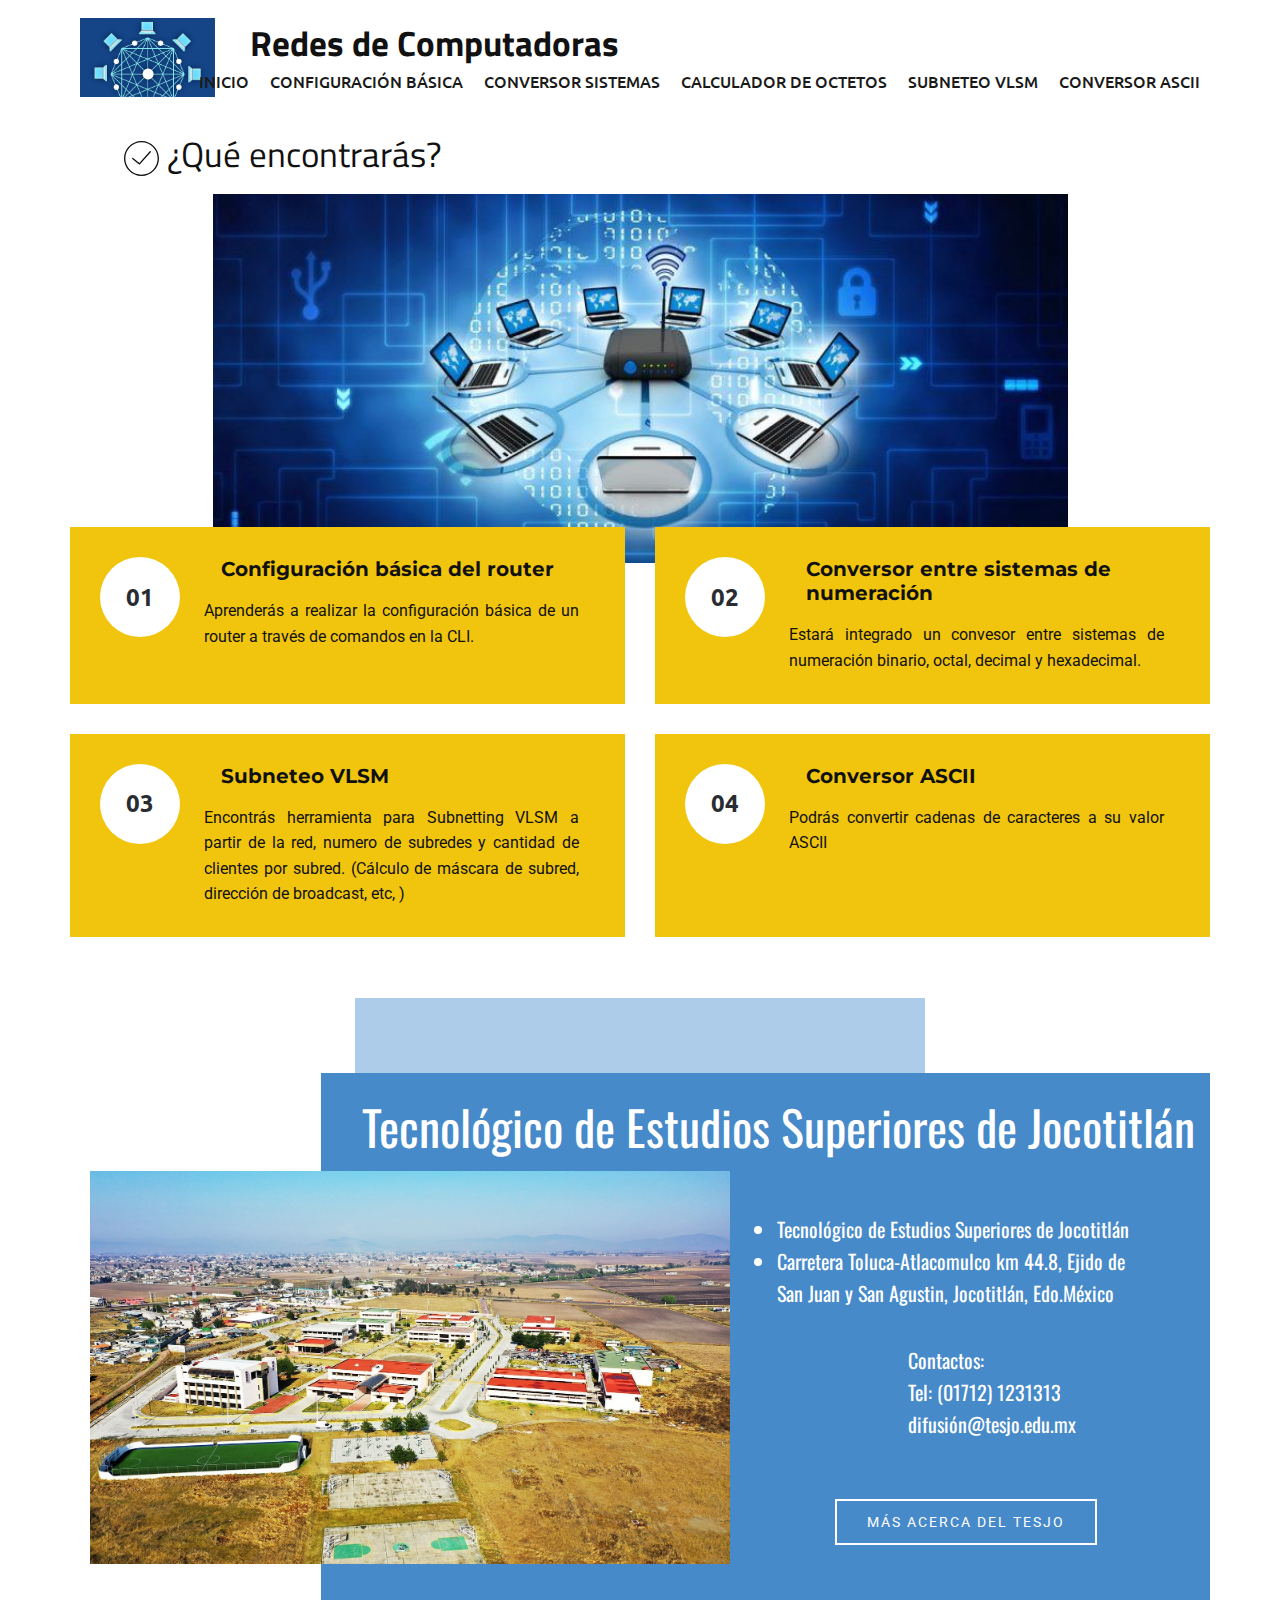
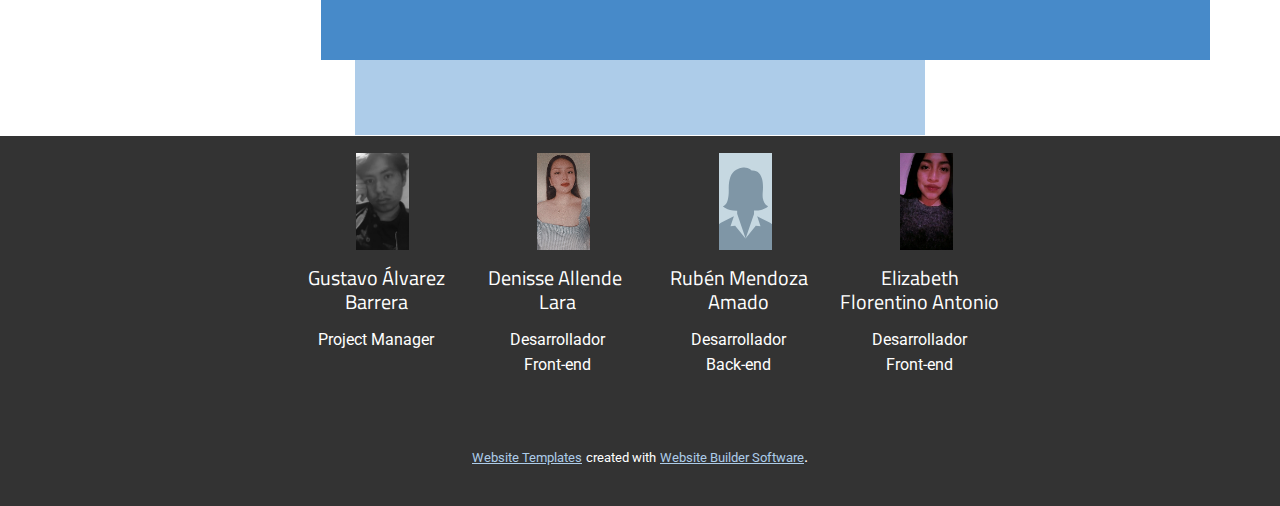
<file: HerramientasRedes/Redes-de-Computadoras.html>
<!DOCTYPE html>
<html style="font-size: 16px;">
  <head>
    <meta name="viewport" content="width=device-width, initial-scale=1.0">
    <meta charset="utf-8">
    <meta name="keywords" content="Redes de Computadoras​">
    <meta name="description" content="">
    <meta name="page_type" content="np-template-header-footer-from-plugin">
    <title>Redes de Computadoras</title>
    <link rel="stylesheet" href="nicepage.css" media="screen">
<link rel="stylesheet" href="Redes-de-Computadoras.css" media="screen">
    <script class="u-script" type="text/javascript" src="jquery.js" defer=""></script>
    <script class="u-script" type="text/javascript" src="nicepage.js" defer=""></script>
    <meta name="generator" content="Nicepage 4.0.3, nicepage.com">
    <link id="u-theme-google-font" rel="stylesheet" href="https://fonts.googleapis.com/css?family=Titillium+Web:200,200i,300,300i,400,400i,600,600i,700,700i,900|Roboto:100,100i,300,300i,400,400i,500,500i,700,700i,900,900i">
    <link id="u-page-google-font" rel="stylesheet" href="https://fonts.googleapis.com/css?family=Ubuntu:300,300i,400,400i,500,500i,700,700i|Montserrat:100,100i,200,200i,300,300i,400,400i,500,500i,600,600i,700,700i,800,800i,900,900i|Oswald:200,300,400,500,600,700">
    
    
    
    <script type="application/ld+json">{
		"@context": "http://schema.org",
		"@type": "Organization",
		"name": "",
		"logo": "images/Redes-de-computadoras.jpg"
}</script>
    <meta name="theme-color" content="#478ac9">
    <meta property="og:title" content="Redes de Computadoras">
    <meta property="og:type" content="website">
  </head>
  <body class="u-body"><header class="u-clearfix u-header u-header" id="sec-a44c"><div class="u-clearfix u-sheet u-sheet-1">
        <a href="https://nicepage.com" class="u-image u-logo u-image-1" data-image-width="800" data-image-height="470">
          <img src="images/Redes-de-computadoras.jpg" class="u-logo-image u-logo-image-1">
        </a>
        <h1 class="u-text u-text-default-lg u-text-default-md u-text-default-sm u-text-default-xl u-title u-text-1">Redes de Computadoras </h1>
        <nav class="u-align-center u-menu u-menu-dropdown u-offcanvas u-menu-1">
          <div class="menu-collapse u-custom-font u-font-ubuntu" style="font-size: 1rem; letter-spacing: 0px; text-transform: uppercase; font-weight: 500;">
            <a class="u-button-style u-custom-active-border-color u-custom-active-color u-custom-border u-custom-border-color u-custom-borders u-custom-color u-custom-hover-border-color u-custom-hover-color u-custom-left-right-menu-spacing u-custom-padding-bottom u-custom-text-active-color u-custom-text-color u-custom-text-hover-color u-custom-top-bottom-menu-spacing u-nav-link u-text-active-palette-1-base u-text-hover-palette-2-base" href="#">
              <svg><use xmlns:xlink="http://www.w3.org/1999/xlink" xlink:href="#menu-hamburger"></use></svg>
              <svg version="1.1" xmlns="http://www.w3.org/2000/svg" xmlns:xlink="http://www.w3.org/1999/xlink"><defs><symbol id="menu-hamburger" viewBox="0 0 16 16" style="width: 16px; height: 16px;"><rect y="1" width="16" height="2"></rect><rect y="7" width="16" height="2"></rect><rect y="13" width="16" height="2"></rect>
</symbol>
</defs></svg>
            </a>
          </div>
          <div class="u-custom-menu u-nav-container">
            <ul class="u-custom-font u-font-ubuntu u-nav u-spacing-1 u-unstyled u-nav-1"><li class="u-nav-item"><a class="u-active-palette-1-base u-border-active-palette-1-base u-border-hover-palette-1-base u-button-style u-hover-palette-1-light-1 u-nav-link u-text-active-white u-text-grey-90 u-text-hover-white" href="index.html" style="padding: 10px;">Inicio</a>
</li><li class="u-nav-item"><a class="u-active-palette-1-base u-border-active-palette-1-base u-border-hover-palette-1-base u-button-style u-hover-palette-1-light-1 u-nav-link u-text-active-white u-text-grey-90 u-text-hover-white" href="Configuración-Básica.html" style="padding: 10px;">Configuración Básica</a>
</li><li class="u-nav-item"><a class="u-active-palette-1-base u-border-active-palette-1-base u-border-hover-palette-1-base u-button-style u-hover-palette-1-light-1 u-nav-link u-text-active-white u-text-grey-90 u-text-hover-white" href="Conversor-Sistemas.html" style="padding: 10px;">Conversor Sistemas</a>
</li><li class="u-nav-item"><a class="u-active-palette-1-base u-border-active-palette-1-base u-border-hover-palette-1-base u-button-style u-hover-palette-1-light-1 u-nav-link u-text-active-white u-text-grey-90 u-text-hover-white" href="Calculador-de-Octetos.html" style="padding: 10px;">Calculador de Octetos</a>
</li><li class="u-nav-item"><a class="u-active-palette-1-base u-border-active-palette-1-base u-border-hover-palette-1-base u-button-style u-hover-palette-1-light-1 u-nav-link u-text-active-white u-text-grey-90 u-text-hover-white" href="Subneteo-VLSM.html" style="padding: 10px;">Subneteo VLSM</a>
</li><li class="u-nav-item"><a class="u-active-palette-1-base u-border-active-palette-1-base u-border-hover-palette-1-base u-button-style u-hover-palette-1-light-1 u-nav-link u-text-active-white u-text-grey-90 u-text-hover-white" href="Conversor-ASCII.html" style="padding: 10px;">Conversor ASCII</a>
</li></ul>
          </div>
          <div class="u-custom-menu u-nav-container-collapse">
            <div class="u-black u-container-style u-inner-container-layout u-opacity u-opacity-95 u-sidenav">
              <div class="u-inner-container-layout u-sidenav-overflow">
                <div class="u-menu-close"></div>
                <ul class="u-align-center u-nav u-popupmenu-items u-unstyled u-nav-2"><li class="u-nav-item"><a class="u-button-style u-nav-link" href="index.html" style="padding: 10px;">Inicio</a>
</li><li class="u-nav-item"><a class="u-button-style u-nav-link" href="Configuración-Básica.html" style="padding: 10px;">Configuración Básica</a>
</li><li class="u-nav-item"><a class="u-button-style u-nav-link" href="Conversor-Sistemas.html" style="padding: 10px;">Conversor Sistemas</a>
</li><li class="u-nav-item"><a class="u-button-style u-nav-link" href="Calculador-de-Octetos.html" style="padding: 10px;">Calculador de Octetos</a>
</li><li class="u-nav-item"><a class="u-button-style u-nav-link" href="Subneteo-VLSM.html" style="padding: 10px;">Subneteo VLSM</a>
</li><li class="u-nav-item"><a class="u-button-style u-nav-link" href="Conversor-ASCII.html" style="padding: 10px;">Conversor ASCII</a>
</li></ul>
              </div>
            </div>
            <div class="u-black u-menu-overlay u-opacity u-opacity-70"></div>
          </div>
        </nav>
      </div></header>
    <section class="u-align-left u-clearfix u-section-1" id="carousel_50ec">
      <div class="u-clearfix u-sheet u-sheet-1">
        <h1 class="u-text u-title u-text-1"><span class="u-icon u-icon-1"><svg class="u-svg-content" viewBox="0 0 52 52" x="0px" y="0px" style="width: 1em; height: 1em;"><g><path d="M26,0C11.664,0,0,11.663,0,26s11.664,26,26,26s26-11.663,26-26S40.336,0,26,0z M26,50C12.767,50,2,39.233,2,26
		S12.767,2,26,2s24,10.767,24,24S39.233,50,26,50z"></path><path d="M38.252,15.336l-15.369,17.29l-9.259-7.407c-0.43-0.345-1.061-0.274-1.405,0.156c-0.345,0.432-0.275,1.061,0.156,1.406
		l10,8C22.559,34.928,22.78,35,23,35c0.276,0,0.551-0.114,0.748-0.336l16-18c0.367-0.412,0.33-1.045-0.083-1.411
		C39.251,14.885,38.62,14.922,38.252,15.336z"></path>
</g></svg><img></span>&nbsp;¿Qué encontrarás?
        </h1>
        <img class="u-expanded-width-md u-expanded-width-sm u-image u-image-1" src="images/REDEScomp.jpg" data-image-width="800" data-image-height="400">
        <div class="u-expanded-width-lg u-expanded-width-xl u-expanded-width-xs u-list u-list-1">
          <div class="u-repeater u-repeater-1">
            <div class="u-container-style u-list-item u-palette-3-base u-repeater-item u-shape-rectangle u-list-item-1">
              <div class="u-container-layout u-similar-container u-container-layout-1">
                <div class="u-align-center u-container-style u-custom-item u-group u-radius-50 u-shape-round u-white u-group-1">
                  <div class="u-container-layout u-valign-middle u-container-layout-2">
                    <h1 class="u-align-center u-custom-font u-font-ubuntu u-text u-text-palette-5-dark-3 u-text-2">01</h1>
                  </div>
                </div>
                <h5 class="u-align-left u-custom-font u-font-montserrat u-text u-text-3">Configuración básica del router</h5>
                <p class="u-align-justify u-text u-text-4">Aprenderás a realizar la configuración básica de un router a través de comandos en la CLI.</p>
              </div>
            </div>
            <div class="u-container-style u-list-item u-palette-3-base u-repeater-item u-shape-rectangle">
              <div class="u-container-layout u-similar-container u-container-layout-3">
                <div class="u-align-center u-container-style u-custom-item u-group u-radius-50 u-shape-round u-white u-group-2">
                  <div class="u-container-layout u-valign-middle u-container-layout-4">
                    <h1 class="u-align-center u-custom-font u-font-ubuntu u-text u-text-default u-text-palette-5-dark-3 u-text-5">02</h1>
                  </div>
                </div>
                <h5 class="u-align-left u-custom-font u-font-montserrat u-text u-text-6">Conversor entre sistemas de numeración</h5>
                <p class="u-align-justify u-text u-text-7">Estará integrado un convesor entre sistemas de numeración binario, octal, decimal y hexadecimal.&nbsp;</p>
              </div>
            </div>
            <div class="u-container-style u-list-item u-palette-3-base u-repeater-item u-shape-rectangle">
              <div class="u-container-layout u-similar-container u-container-layout-5">
                <div class="u-align-center u-container-style u-custom-item u-group u-radius-50 u-shape-round u-white u-group-3">
                  <div class="u-container-layout u-valign-middle u-container-layout-6">
                    <h1 class="u-align-center u-custom-font u-font-ubuntu u-text u-text-default u-text-palette-5-dark-3 u-text-8">03</h1>
                  </div>
                </div>
                <h5 class="u-align-left u-custom-font u-font-montserrat u-text u-text-9">Subneteo VLSM</h5>
                <p class="u-align-justify u-text u-text-10">Encontrás herramienta para Subnetting VLSM a partir de la red, numero de subredes y 
cantidad de clientes por subred. (Cálculo de máscara de subred, dirección de broadcast, etc, )</p>
              </div>
            </div>
            <div class="u-container-style u-list-item u-palette-3-base u-repeater-item u-shape-rectangle">
              <div class="u-container-layout u-similar-container u-container-layout-5">
                <div class="u-align-center u-container-style u-custom-item u-group u-radius-50 u-shape-round u-white u-group-3">
                  <div class="u-container-layout u-valign-middle u-container-layout-6">
                    <h1 class="u-align-center u-custom-font u-font-ubuntu u-text u-text-default u-text-palette-5-dark-3 u-text-8">04</h1>
                  </div>
                </div>
                <h5 class="u-align-left u-custom-font u-font-montserrat u-text u-text-9">Conversor ASCII</h5>
                <p class="u-align-justify u-text u-text-13">Podrás convertir cadenas de caracteres a su valor ASCII</p>
              </div>
            </div>
          </div>
        </div>
      </div>
    </section>
    <section class="u-clearfix u-section-2" id="carousel_3499">
      <div class="u-clearfix u-sheet u-valign-middle-sm u-valign-middle-xs u-sheet-1">
        <div class="u-expanded-width-sm u-expanded-width-xs u-palette-1-light-2 u-shape u-shape-rectangle u-shape-1"></div>
        <div class="u-container-style u-expanded-width-lg u-expanded-width-md u-expanded-width-sm u-expanded-width-xs u-group u-palette-1-base u-group-1">
          <div class="u-container-layout u-container-layout-1">
            <h1 class="u-custom-font u-font-oswald u-text u-text-default-xl u-text-1">Tecnológico de Estudios Superiores de Jocotitlán</h1>
            <img alt="" class="u-expanded-width-sm u-expanded-width-xs u-image u-image-default u-image-1" src="images/TESJo.jpg" data-image-width="1600" data-image-height="1067">
            <ul class="u-custom-font u-font-oswald u-text u-text-2">
              <li> Tecnológico de Estudios Superiores de Jocotitlán</li>
              <li>Carretera Toluca-Atlacomulco km 44.8, Ejido de San Juan y San Agustin, Jocotitlán, Edo.México</li>
            </ul>
            <p class="u-custom-font u-font-oswald u-text u-text-3">Contactos:<br>Tel: (01712) 1231313<br>difusión@tesjo.edu.mx&nbsp;
            </p>
            <a href="https://tesjo.edomex.gob.mx/acerca_tecnologico" class="u-border-2 u-border-white u-btn u-button-style u-hover-white u-none u-text-body-alt-color u-text-hover-black u-btn-1">Más acerca del TESJo</a>
          </div>
        </div>
      </div>
    </section>
    
    
    <footer class="u-align-center u-clearfix u-footer u-grey-80 u-footer" id="sec-11fb"><div class="u-clearfix u-sheet u-valign-bottom-sm u-valign-bottom-xs u-sheet-1">
        <div class="u-expanded-width-xs u-list u-list-1">
          <div class="u-repeater u-repeater-1">
            <div class="u-align-center u-container-style u-list-item u-repeater-item">
              <div class="u-container-layout u-similar-container u-container-layout-1">
                <img alt="" class="u-expanded-height-sm u-expanded-height-xs u-image u-image-default u-image-1" data-image-width="1648" data-image-height="1648" src="images/Gus.jpg">
                <h5 class="u-text u-text-1">Gustavo Álvarez Barrera</h5>
                <p class="u-text u-text-2">Project Manager</p>
              </div>
            </div>
            <div class="u-align-center u-container-style u-list-item u-repeater-item">
              <div class="u-container-layout u-similar-container u-container-layout-2">
                <img alt="" class="u-expanded-height-sm u-expanded-height-xs u-image u-image-default u-image-2" data-image-width="720" data-image-height="720" src="images/Dennise.jpg">
                <h5 class="u-text u-text-3">Denisse Allende&nbsp;<br>Lara
                </h5>
                <p class="u-text u-text-4">Desarrollador Front-end</p>
              </div>
            </div>
            <div class="u-align-center u-container-style u-list-item u-repeater-item">
              <div class="u-container-layout u-similar-container u-container-layout-3">
                <img alt="" class="u-expanded-height-sm u-expanded-height-xs u-image u-image-default u-image-3" data-image-width="150" data-image-height="150" src="images/7.svg">
                <h5 class="u-text u-text-5">Rubén Mendoza Amado</h5>
                <p class="u-text u-text-6"> Desarrollador Back-end</p>
              </div>
            </div>
            <div class="u-align-center u-container-style u-list-item u-repeater-item">
              <div class="u-container-layout u-similar-container u-container-layout-4">
                <img alt="" class="u-expanded-height-sm u-expanded-height-xs u-image u-image-default u-image-4" data-image-width="1440" data-image-height="1440" src="images/Elis.jpg">
                <h5 class="u-text u-text-7">Elizabeth Florentino Antonio</h5>
                <p class="u-text u-text-8"> Desarrollador Front-end</p>
              </div>
            </div>
          </div>
        </div>
      </div></footer>
    <section class="u-backlink u-clearfix u-grey-80">
      <a class="u-link" href="https://nicepage.com/website-templates" target="_blank">
        <span>Website Templates</span>
      </a>
      <p class="u-text">
        <span>created with</span>
      </p>
      <a class="u-link" href="" target="_blank">
        <span>Website Builder Software</span>
      </a>. 
    </section>
  </body>
</html>
</file>
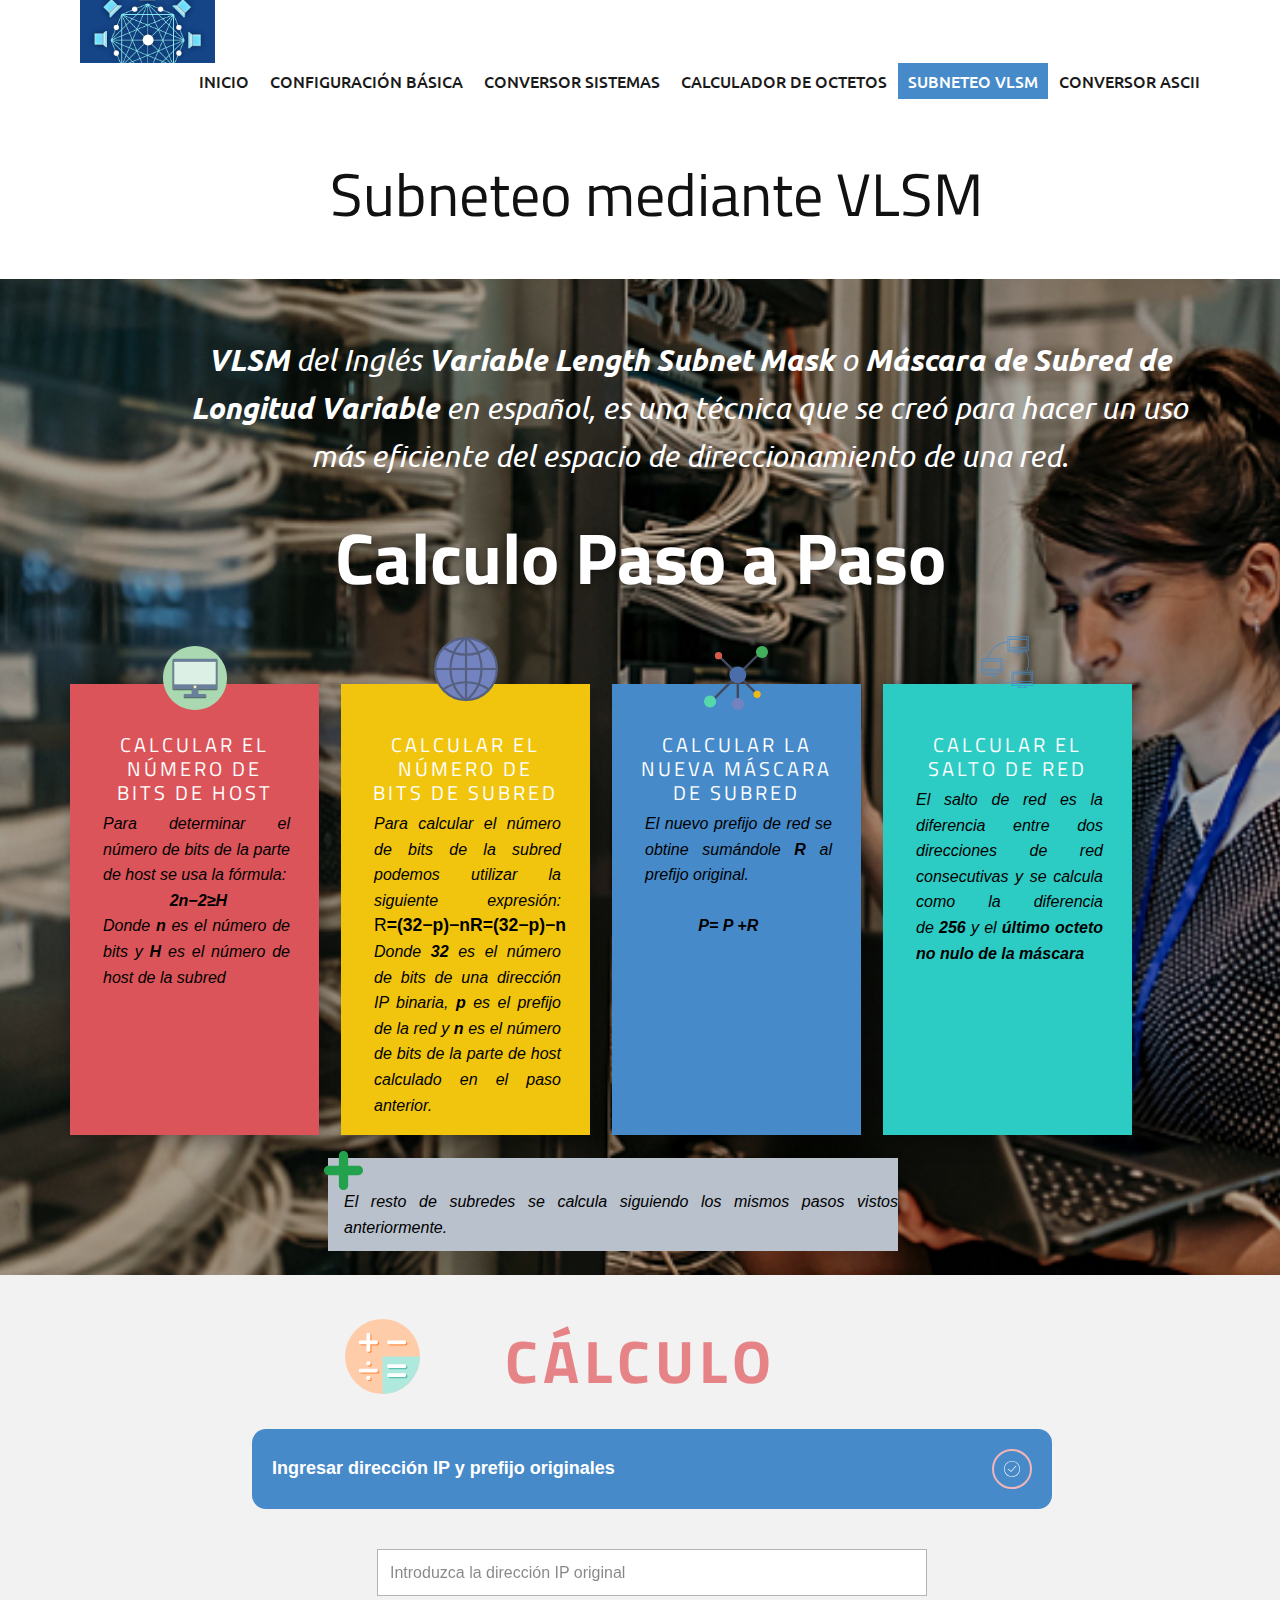
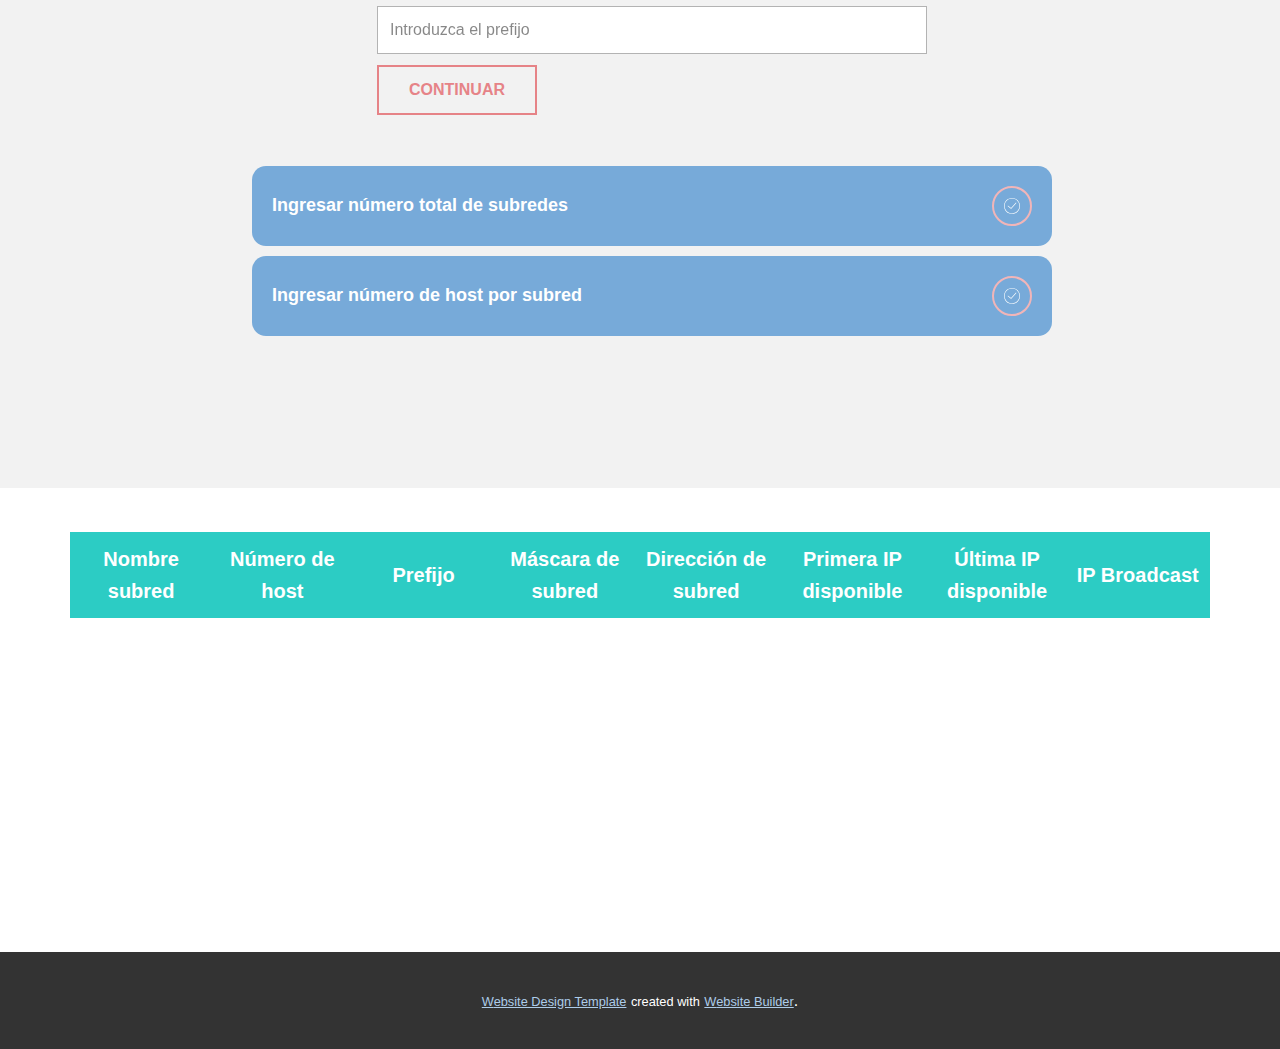
<file: HerramientasRedes/Subneteo-VLSM.html>
<!DOCTYPE html>
<html style="font-size: 16px;">
  <head>
    <meta name="viewport" content="width=device-width, initial-scale=1.0">
    <meta charset="utf-8">
    <meta name="keywords" content="">
    <meta name="description" content="">
    <meta name="page_type" content="np-template-header-footer-from-plugin">
    <title>Subneteo VLSM</title>
    <link rel="stylesheet" href="nicepage.css" media="screen">
    <link rel="stylesheet" href="Subneteo-VLSM.css" media="screen">
    <script class="u-script" type="text/javascript" src="jquery.js" defer=""></script>
    <script class="u-script" type="text/javascript" src="nicepage.js" defer=""></script>
    <meta name="generator" content="Nicepage 4.0.3, nicepage.com">
    <link id="u-theme-google-font" rel="stylesheet" href="https://fonts.googleapis.com/css?family=Playfair+Display:400,400i,500,500i,600,600i,700,700i,800,800i,900,900i|Open+Sans:300,300i,400,400i,600,600i,700,700i,800,800i">
    <link id="u-page-google-font" rel="stylesheet" href="https://fonts.googleapis.com/css?family=Ubuntu:300,300i,400,400i,500,500i,700,700i|Titillium+Web:200,200i,300,300i,400,400i,600,600i,700,700i,900">
    
    
    
    
    
    <script type="application/ld+json">{
		"@context": "http://schema.org",
		"@type": "Organization",
		"name": "pagina_web",
		"logo": "images/Redes-de-computadoras.jpg"
}</script>
    <meta name="theme-color" content="#478ac9">
    <meta property="og:title" content="Subneteo-VLSM">
    <meta property="og:description" content="">
    <meta property="og:type" content="website">
  </head>
  <body class="u-body"><header class="u-clearfix u-header u-header" id="sec-72e6"><div class="u-clearfix u-sheet u-sheet-1">
        <h1 class="u-custom-font u-font-titillium-web u-text u-text-default u-text-1">Redes de computadoras</h1>
        <a href="https://nicepage.com" class="u-image u-logo u-image-1" data-image-width="800" data-image-height="470">
          <img src="images/Redes-de-computadoras.jpg" class="u-logo-image u-logo-image-1">
        </a>
        <nav class="u-menu u-menu-dropdown u-offcanvas u-menu-1" data-position="">
          <div class="menu-collapse u-custom-font u-font-ubuntu" style="font-size: 1rem; letter-spacing: 0px; text-transform: uppercase;">
            <a class="u-button-style u-custom-active-border-color u-custom-active-color u-custom-border u-custom-border-color u-custom-borders u-custom-hover-border-color u-custom-hover-color u-custom-left-right-menu-spacing u-custom-padding-bottom u-custom-text-active-color u-custom-text-color u-custom-text-hover-color u-custom-top-bottom-menu-spacing u-nav-link u-text-active-palette-1-base u-text-hover-palette-2-base" href="#">
              <svg><use xmlns:xlink="http://www.w3.org/1999/xlink" xlink:href="#menu-hamburger"></use></svg>
              <svg version="1.1" xmlns="http://www.w3.org/2000/svg" xmlns:xlink="http://www.w3.org/1999/xlink"><defs><symbol id="menu-hamburger" viewBox="0 0 16 16" style="width: 16px; height: 16px;"><rect y="1" width="16" height="2"></rect><rect y="7" width="16" height="2"></rect><rect y="13" width="16" height="2"></rect>
</symbol>
</defs></svg>
            </a>
          </div>
          <div class="u-custom-menu u-nav-container">
            <ul class="u-custom-font u-font-ubuntu u-nav u-spacing-1 u-unstyled u-nav-1"><li class="u-nav-item"><a class="u-active-palette-1-base u-border-active-palette-1-base u-border-hover-palette-1-base u-button-style u-hover-palette-1-light-1 u-nav-link u-text-active-white u-text-grey-90 u-text-hover-white" href="index.html" style="padding: 10px;">Inicio</a>
</li><li class="u-nav-item"><a class="u-active-palette-1-base u-border-active-palette-1-base u-border-hover-palette-1-base u-button-style u-hover-palette-1-light-1 u-nav-link u-text-active-white u-text-grey-90 u-text-hover-white" href="Configuración-Básica.html" style="padding: 10px;">Configuración Básica</a>
</li><li class="u-nav-item"><a class="u-active-palette-1-base u-border-active-palette-1-base u-border-hover-palette-1-base u-button-style u-hover-palette-1-light-1 u-nav-link u-text-active-white u-text-grey-90 u-text-hover-white" href="Conversor-Sistemas.html" style="padding: 10px;">Conversor Sistemas</a>
</li><li class="u-nav-item"><a class="u-active-palette-1-base u-border-active-palette-1-base u-border-hover-palette-1-base u-button-style u-hover-palette-1-light-1 u-nav-link u-text-active-white u-text-grey-90 u-text-hover-white" href="Calculador-de-Octetos.html" style="padding: 10px;">Calculador de Octetos</a>
</li><li class="u-nav-item"><a class="u-active-palette-1-base u-border-active-palette-1-base u-border-hover-palette-1-base u-button-style u-hover-palette-1-light-1 u-nav-link u-text-active-white u-text-grey-90 u-text-hover-white" href="Subneteo-VLSM.html" style="padding: 10px;">Subneteo VLSM</a>
</li><li class="u-nav-item"><a class="u-active-palette-1-base u-border-active-palette-1-base u-border-hover-palette-1-base u-button-style u-hover-palette-1-light-1 u-nav-link u-text-active-white u-text-grey-90 u-text-hover-white" href="Conversor-ASCII.html" style="padding: 10px;">Conversor ASCII</a>
</li></ul>
          </div>
          <div class="u-custom-menu u-nav-container-collapse">
            <div class="u-black u-container-style u-inner-container-layout u-opacity u-opacity-95 u-sidenav">
              <div class="u-inner-container-layout u-sidenav-overflow">
                <div class="u-menu-close"></div>
                <ul class="u-align-center u-nav u-popupmenu-items u-unstyled u-nav-2"><li class="u-nav-item"><a class="u-button-style u-nav-link" href="index.html" style="padding: 10px;">Inicio</a>
</li><li class="u-nav-item"><a class="u-button-style u-nav-link" href="Configuración-Básica.html" style="padding: 10px;">Configuración Básica</a>
</li><li class="u-nav-item"><a class="u-button-style u-nav-link" href="Conversor-Sistemas.html" style="padding: 10px;">Conversor Sistemas</a>
</li><li class="u-nav-item"><a class="u-button-style u-nav-link" href="Calculador-de-Octetos.html" style="padding: 10px;">Calculador de Octetos</a>
</li><li class="u-nav-item"><a class="u-button-style u-nav-link" href="Subneteo-VLSM.html" style="padding: 10px;">Subneteo VLSM</a>
</li><li class="u-nav-item"><a class="u-button-style u-nav-link" href="Conversor-ASCII.html" style="padding: 10px;">Conversor ASCII</a>
</li></ul>
              </div>
            </div>
            <div class="u-black u-menu-overlay u-opacity u-opacity-70"></div>
          </div>
        </nav>
      </div></header>
    <section class="u-clearfix u-section-1" id="sec-efb2">
      <div class="u-clearfix u-sheet u-valign-middle u-sheet-1">
        <h1 class="u-align-center u-text u-text-1" data-animation-name="fadeIn" data-animation-duration="2000" data-animation-direction="">Subneteo mediante VLSM</h1>
      </div>
    </section>
    <section class="u-align-left u-clearfix u-image u-shading u-section-2" id="carousel_9ddc" data-image-width="744" data-image-height="400">
      <div class="u-clearfix u-sheet u-sheet-1">
        <p class="u-align-justify u-custom-font u-font-ubuntu u-text u-text-1"><b>VLSM</b>&nbsp;del Inglés&nbsp;<b>Variable Length Subnet Mask</b>&nbsp;o&nbsp;<b>Máscara de Subred de Longitud Variable</b>&nbsp;en español, es una técnica que se creó para hacer un uso más eficiente del espacio de direccionamiento de una red.
        </p>
        <h1 class="u-align-center u-text u-text-2">Calculo Paso a Paso</h1>
        <div class="u-expanded-width-md u-expanded-width-sm u-expanded-width-xs u-layout-grid u-list u-list-1">
          <div class="u-repeater u-repeater-1">
            <div class="u-container-style u-custom-item u-list-item u-palette-2-base u-repeater-item u-list-item-1">
              <div class="u-container-layout u-similar-container u-container-layout-1">
                <h4 class="u-align-center u-text u-text-body-alt-color u-text-3">Calcular el número de bits de host</h4>
                <p class="u-align-justify u-text u-text-black u-text-4">Para determinar el número de bits de la parte de host se usa la fórmula:<br>
                  <span style="font-weight: 700;">&nbsp; &nbsp; &nbsp; &nbsp; &nbsp; &nbsp; &nbsp; &nbsp;2n−2≥H</span>
                  <br>Donde&nbsp;<b>n</b>&nbsp;es el número de bits y&nbsp;<b>H</b>&nbsp;es el número de host de la subred<br>
                </p>
              </div>
            </div>
            <div class="u-container-style u-custom-item u-list-item u-palette-3-base u-repeater-item u-video-cover u-list-item-2">
              <div class="u-container-layout u-similar-container u-container-layout-2">
                <h4 class="u-align-center u-text u-text-body-alt-color u-text-5">Calcular el número de bits de subred</h4>
                <p class="u-align-justify u-text u-text-black u-text-6">Para calcular el número de bits de la subred podemos utilizar la siguiente expresión:<span id="MathJax-Element-4-Frame" class="MathJax_CHTML mjx-chtml" role="presentation" style="box-sizing: inherit; display: inline-block; line-height: 0; text-align: left; font-style: normal; font-size: 17.55px; overflow-wrap: normal; word-spacing: normal; white-space: nowrap; float: none; direction: ltr; max-width: none; max-height: none; min-width: 0px; min-height: 0px; border: 0px; margin: 0px; padding: 1px 0px; position: relative;">R<span style="font-weight: 700;">=(32−p)−nR=(32−p)−n</span>
                  </span>Donde&nbsp;<b>32</b>&nbsp;es el número de bits de una dirección IP binaria,&nbsp;<b>p</b>&nbsp;es el prefijo de la red&nbsp;y&nbsp;<b>n</b>&nbsp;es el número de bits de la parte de host calculado en el paso anterior.
                </p>
              </div>
            </div>
            <div class="u-container-style u-custom-item u-list-item u-palette-1-base u-repeater-item u-video-cover u-list-item-3">
              <div class="u-container-layout u-similar-container u-container-layout-3">
                <h4 class="u-align-center u-text u-text-body-alt-color u-text-7">calcular la nueva máscara de subred</h4>
                <p class="u-align-justify u-text u-text-black u-text-8"> El nuevo prefijo de red se obtine sumándole&nbsp;<b>R</b>&nbsp;al prefijo original.<br>
                  <br>&nbsp; &nbsp; &nbsp;<span style="font-weight: 700;">&nbsp; &nbsp; &nbsp; &nbsp;P= P +R</span>
                </p>
              </div>
            </div>
            <div class="u-container-style u-custom-item u-list-item u-palette-4-base u-repeater-item u-video-cover u-list-item-4">
              <div class="u-container-layout u-similar-container u-container-layout-4">
                <h4 class="u-align-center u-text u-text-body-alt-color u-text-9">calcular el salto de red</h4>
                <p class="u-align-justify u-text u-text-black u-text-10">El salto de red es la diferencia entre dos direcciones de red consecutivas y se calcula como la diferencia de&nbsp;<b>256</b>&nbsp;y el&nbsp;<b>último octeto no nulo de la máscara</b>
                </p>
              </div>
            </div>
          </div>
        </div><span class="u-icon u-icon-circle u-text-palette-1-base u-icon-1"><svg class="u-svg-link" preserveAspectRatio="xMidYMin slice" viewBox="0 0 400 400" style=""><use xmlns:xlink="http://www.w3.org/1999/xlink" xlink:href="#svg-acac"></use></svg><svg class="u-svg-content" viewBox="0 0 400 400" id="svg-acac"><desc></desc><defs><path d="M220,270 L334.005979,270 C337.318532,270 340,267.31365 340,263.99987 L340,86.0001305 C340,82.6858997 337.316385,80 334.005979,80 L65.9940209,80 C62.6814684,80 60,82.6863499 60,86.0001305 L60,263.99987 C60,267.3141 62.6836146,270 65.9940209,270 L180,270 L180,300 L220,300 L220,270 L220,270 L220,270 L220,270 Z M130,303.99923 C130,301.790516 131.795632,300 134.001598,300 L265.998402,300 C268.208423,300 270,301.792468 270,303.99923 L270,316.00077 C270,318.209484 268.204368,320 265.998402,320 L134.001598,320 C131.791577,320 130,318.207532 130,316.00077 L130,303.99923 L130,303.99923 L130,303.99923 L130,303.99923 Z" id="path-1"></path><filter filterUnits="objectBoundingBox" height="200%" id="filter-2" width="200%" x="-50%" y="-50%"><feOffset dx="0" dy="4" in="SourceAlpha" result="shadowOffsetOuter1"></feOffset><feGaussianBlur in="shadowOffsetOuter1" result="shadowBlurOuter1" stdDeviation="2"></feGaussianBlur><feColorMatrix in="shadowBlurOuter1" type="matrix" values="0 0 0 0 0   0 0 0 0 0   0 0 0 0 0  0 0 0 0.5 0"></feColorMatrix>
</filter><rect height="141" id="path-3" rx="2" width="260" x="70" y="99"></rect><filter filterUnits="objectBoundingBox" height="200%" id="filter-4" width="200%" x="-50%" y="-50%"><feOffset dx="0" dy="2" in="SourceAlpha" result="shadowOffsetOuter1"></feOffset><feGaussianBlur in="shadowOffsetOuter1" result="shadowBlurOuter1" stdDeviation="1"></feGaussianBlur><feColorMatrix in="shadowBlurOuter1" type="matrix" values="0 0 0 0 0   0 0 0 0 0   0 0 0 0 0  0 0 0 0.5 0"></feColorMatrix>
</filter><circle cx="200" cy="255" id="path-5" r="10"></circle><filter filterUnits="objectBoundingBox" height="200%" id="filter-6" width="200%" x="-50%" y="-50%"><feOffset dx="0" dy="2" in="SourceAlpha" result="shadowOffsetOuter1"></feOffset><feGaussianBlur in="shadowOffsetOuter1" result="shadowBlurOuter1" stdDeviation="2"></feGaussianBlur><feColorMatrix in="shadowBlurOuter1" type="matrix" values="0 0 0 0 0   0 0 0 0 0   0 0 0 0 0  0 0 0 0.5 0"></feColorMatrix>
</filter>
</defs><g fill="none" fill-rule="evenodd" id="Page-1" stroke="none" stroke-width="1"><g id="pc"><path d="M200,400 C310.45695,400 400,310.45695 400,200 C400,89.54305 310.45695,0 200,0 C89.54305,0 0,89.54305 0,200 C0,310.45695 89.54305,400 200,400 Z" fill="#AAD8B0" id="Oval-6"></path><g id="Combined-Shape"><use fill="black" fill-opacity="1" filter="url(#filter-2)" xmlns:xlink="http://www.w3.org/1999/xlink" xlink:href="#path-1"></use><use fill="#697F9B" fill-rule="evenodd" xmlns:xlink="http://www.w3.org/1999/xlink" xlink:href="#path-1"></use>
</g><g id="Rectangle-42"><use fill="black" fill-opacity="1" filter="url(#filter-4)" xmlns:xlink="http://www.w3.org/1999/xlink" xlink:href="#path-3"></use><use fill="#DCF0E6" fill-rule="evenodd" xmlns:xlink="http://www.w3.org/1999/xlink" xlink:href="#path-3"></use>
</g><g id="Oval-45"><use fill="black" fill-opacity="1" filter="url(#filter-6)" xmlns:xlink="http://www.w3.org/1999/xlink" xlink:href="#path-5"></use><use fill="#FBF0B8" fill-rule="evenodd" xmlns:xlink="http://www.w3.org/1999/xlink" xlink:href="#path-5"></use>
</g>
</g>
</g></svg></span><span class="u-icon u-icon-circle u-icon-2"><svg class="u-svg-link" preserveAspectRatio="xMidYMin slice" viewBox="0 0 58 58" style=""><use xmlns:xlink="http://www.w3.org/1999/xlink" xlink:href="#svg-9a14"></use></svg><svg class="u-svg-content" viewBox="0 0 58 58" x="0px" y="0px" id="svg-9a14" style="enable-background:new 0 0 58 58;"><circle style="fill:#7383BF;stroke:#556080;stroke-width:2;stroke-linecap:round;stroke-miterlimit:10;" cx="29" cy="29" r="28"></circle><line style="fill:none;stroke:#556080;stroke-width:2;stroke-linecap:round;stroke-miterlimit:10;" x1="29" y1="57" x2="29" y2="1"></line><path style="fill:none;stroke:#556080;stroke-width:2;stroke-linecap:round;stroke-miterlimit:10;" d="M29,1
	c-0.214,0-0.426,0.011-0.639,0.016C20.213,7.616,15,17.697,15,29s5.213,21.384,13.361,27.984C28.574,56.989,28.786,57,29,57"></path><path style="fill:none;stroke:#556080;stroke-width:2;stroke-linecap:round;stroke-miterlimit:10;" d="M8.698,9.728
	C14.478,13.683,21.468,16,29,16s14.522-2.317,20.302-6.272"></path><path style="fill:none;stroke:#556080;stroke-width:2;stroke-linecap:round;stroke-miterlimit:10;" d="M49.862,47.67
	C43.975,43.475,36.779,41,29,41s-14.975,2.475-20.862,6.67"></path><path style="fill:none;stroke:#556080;stroke-width:2;stroke-linecap:round;stroke-miterlimit:10;" d="M29,57
	c0.214,0,0.426-0.011,0.639-0.016C37.787,50.384,43,40.303,43,29S37.787,7.616,29.639,1.016C29.426,1.011,29.214,1,29,1"></path><line style="fill:none;stroke:#556080;stroke-width:2;stroke-linecap:round;stroke-miterlimit:10;" x1="1" y1="29" x2="57" y2="29"></line></svg></span><span class="u-icon u-icon-circle u-icon-3"><svg class="u-svg-link" preserveAspectRatio="xMidYMin slice" viewBox="0 0 53 53" style=""><use xmlns:xlink="http://www.w3.org/1999/xlink" xlink:href="#svg-dae9"></use></svg><svg class="u-svg-content" viewBox="0 0 53 53" x="0px" y="0px" id="svg-dae9" style="enable-background:new 0 0 53 53;"><rect x="27" y="28" style="fill:#424A60;" width="2" height="18"></rect><rect x="37.5" y="2.893" transform="matrix(0.7071 0.7071 -0.7071 0.7071 20.8223 -23.2696)" style="fill:#424A60;" width="2" height="21.213"></rect><rect x="15" y="21.858" transform="matrix(0.7071 0.7071 -0.7071 0.7071 30.1421 -0.7696)" style="fill:#424A60;" width="2" height="28.284"></rect><rect x="10.722" y="13.5" transform="matrix(0.7071 0.7071 -0.7071 0.7071 15.6716 -8.8345)" style="fill:#424A60;" width="15.556" height="2"></rect><rect x="26.893" y="32.5" transform="matrix(0.7071 0.7071 -0.7071 0.7071 34.6716 -16.7046)" style="fill:#424A60;" width="21.213" height="2"></rect><circle style="fill:#43B05C;" cx="48" cy="5" r="5"></circle><circle style="fill:#7383BF;" cx="28" cy="48" r="5"></circle><circle style="fill:#57D8AB;" cx="5" cy="46" r="5"></circle><circle style="fill:#D75A4A;" cx="12" cy="8" r="3"></circle><circle style="fill:#EBBA16;" cx="44" cy="40" r="3"></circle><circle style="fill:#4B6DAA;" cx="28" cy="24" r="7"></circle></svg></span><span class="u-icon u-icon-circle u-text-palette-1-base u-icon-4"><svg class="u-svg-link" preserveAspectRatio="xMidYMin slice" viewBox="0 0 200 200" style=""><use xmlns:xlink="http://www.w3.org/1999/xlink" xlink:href="#svg-b694"></use></svg><svg class="u-svg-content" viewBox="0 0 200 200" id="svg-b694"><g><g><g><g><path d="M24.6,123.9h55.9V96.7v-1.2v-2H24.6c-0.5,0-0.8,0.1-0.8,0.6v1.4v1.2V123C23.8,123.5,24.1,123.9,24.6,123.9z M25,94.7      h54.3v3.4H25V94.7z M25,99.4h54.3v23.3H25V99.4z"></path>
</g><g><path d="M80.8,124.2H24.6c-0.6,0-1.1-0.6-1.1-1.2V94.1c0-0.3,0.1-0.8,1.1-0.8h56.2V124.2z M24.6,93.7c-0.6,0-0.6,0.2-0.6,0.3      V123c0,0.3,0.2,0.7,0.6,0.7h55.7v-30H24.6z M79.6,122.9H24.8V99.1h54.8V122.9z M25.3,122.4h53.8V99.6H25.3V122.4z M79.6,98.4      H24.8v-3.9h54.8V98.4z M25.3,97.9h53.8V95H25.3V97.9z"></path>
</g>
</g><g><g><circle cx="52.4" cy="131.7" r="1"></circle>
</g><g><path d="M52.4,132.9c-0.7,0-1.2-0.5-1.2-1.2s0.5-1.2,1.2-1.2s1.2,0.5,1.2,1.2S53.1,132.9,52.4,132.9z M52.4,131      c-0.4,0-0.7,0.3-0.7,0.7s0.3,0.7,0.7,0.7s0.7-0.3,0.7-0.7S52.8,131,52.4,131z"></path>
</g>
</g><g><g><path d="M84,88.8H20.4c-0.6,0-1,0.5-1,1.1v44.5c0,0.6,0.3,1.2,1,1.2h22.4v4.7h-6v1.3h30.7v-1.3h-6v-4.7H84c0.6,0,1-0.5,1-1.2V90      C84.9,89.3,84.6,88.8,84,88.8z M44.1,140.3v-4.7h16v4.7H44.1z M83.6,134.3H61.3H43.1H20.8v-5.3h62.8V134.3z M83.6,127.6H20.8      V90.2h62.8V127.6z"></path>
</g><g><path d="M67.8,141.9H36.5v-1.8h6v-4.2H20.4c-0.7,0-1.2-0.6-1.2-1.4V90c0-0.8,0.5-1.4,1.2-1.4H84c0.7,0,1.2,0.6,1.2,1.4v44.5      c0,0.8-0.5,1.4-1.2,1.4H61.8v4.2h6V141.9z M37,141.4h30.2v-0.8h-6v-5.2H84c0.5,0,0.7-0.5,0.7-0.9V90c0-0.4-0.2-0.9-0.7-0.9H20.4      c-0.5,0-0.7,0.5-0.7,0.9v44.5c0,0.4,0.2,0.9,0.7,0.9h22.7v5.2h-6V141.4z M60.4,140.6H43.9v-5.2h16.5V140.6z M44.4,140.1h15.5      v-4.2H44.4V140.1z M83.8,134.5H20.5v-5.8h63.3V134.5z M21,134h62.3v-4.8H21V134z M83.8,127.9H20.5V89.9h63.3V127.9z M21,127.4      h62.3V90.4H21V127.4z"></path>
</g>
</g>
</g><g><g><g><path d="M107.3,54.9h55.9V27.6v-1.2v-2h-55.9c-0.5,0-0.8,0.1-0.8,0.6v1.4v1.2v26.3C106.5,54.4,106.8,54.9,107.3,54.9z       M107.7,25.6H162v3.4h-54.3V25.6z M107.7,30.3H162v23.3h-54.3V30.3z"></path>
</g><g><path d="M163.5,55.1h-56.2c-0.6,0-1.1-0.6-1.1-1.2V25c0-0.3,0.1-0.8,1.1-0.8h56.2V55.1z M107.3,24.6c-0.6,0-0.6,0.2-0.6,0.3      v28.9c0,0.3,0.2,0.7,0.6,0.7H163v-30H107.3z M162.2,53.9h-54.8V30h54.8V53.9z M107.9,53.4h53.8V30.5h-53.8V53.4z M162.2,29.3      h-54.8v-3.9h54.8V29.3z M107.9,28.8h53.8v-2.9h-53.8V28.8z"></path>
</g>
</g><g><g><circle cx="135.1" cy="62.6" r="1"></circle>
</g><g><path d="M135.1,63.8c-0.7,0-1.2-0.5-1.2-1.2c0-0.7,0.5-1.2,1.2-1.2s1.2,0.5,1.2,1.2C136.3,63.3,135.8,63.8,135.1,63.8z       M135.1,61.9c-0.4,0-0.7,0.3-0.7,0.7s0.3,0.7,0.7,0.7s0.7-0.3,0.7-0.7S135.5,61.9,135.1,61.9z"></path>
</g>
</g><g><g><path d="M166.6,19.8H103c-0.6,0-1,0.5-1,1.1v44.5c0,0.6,0.3,1.2,1,1.2h22.4v4.7h-6v1.3h30.7v-1.3h-6v-4.7h22.4      c0.6,0,1-0.5,1-1.2V20.9C167.6,20.3,167.3,19.8,166.6,19.8z M126.8,71.2v-4.7h16v4.7H126.8z M166.2,65.2h-22.3h-18.2h-22.3v-5.3      h62.8V65.2z M166.2,58.5h-62.8V21.1h62.8V58.5z"></path>
</g><g><path d="M150.5,72.8h-31.2V71h6v-4.2H103c-0.7,0-1.2-0.6-1.2-1.4V20.9c0-0.8,0.5-1.4,1.2-1.4h63.6c0.7,0,1.2,0.6,1.2,1.4v44.5      c0,0.8-0.5,1.4-1.2,1.4h-22.2V71h6V72.8z M119.7,72.3H150v-0.8h-6v-5.2h22.7c0.5,0,0.7-0.5,0.7-0.9V20.9c0-0.4-0.2-0.9-0.7-0.9      H103c-0.5,0-0.7,0.5-0.7,0.9v44.5c0,0.4,0.2,0.9,0.7,0.9h22.7v5.2h-6V72.3z M143.1,71.5h-16.5v-5.2h16.5V71.5z M127.1,71h15.5      v-4.2h-15.5V71z M166.5,65.5h-63.3v-5.8h63.3V65.5z M103.7,65H166v-4.8h-62.3V65z M166.5,58.8h-63.3V20.8h63.3V58.8z       M103.7,58.3H166V21.3h-62.3V58.3z"></path>
</g>
</g>
</g><g><g><g><path d="M120.3,162.5h55.9v-27.3V134v-2h-55.9c-0.5,0-0.8,0.1-0.8,0.6v1.4v1.2v26.3C119.5,162.1,119.8,162.5,120.3,162.5z       M120.7,133.3H175v3.4h-54.3V133.3z M120.7,138H175v23.3h-54.3V138z"></path>
</g><g><path d="M176.5,162.8h-56.2c-0.6,0-1.1-0.6-1.1-1.2v-28.9c0-0.3,0.1-0.8,1.1-0.8h56.2V162.8z M120.3,132.3      c-0.6,0-0.6,0.2-0.6,0.3v28.9c0,0.3,0.2,0.7,0.6,0.7H176v-30H120.3z M175.2,161.5h-54.8v-23.8h54.8V161.5z M120.9,161h53.8      v-22.8h-53.8V161z M175.2,137h-54.8v-3.9h54.8V137z M120.9,136.5h53.8v-2.9h-53.8V136.5z"></path>
</g>
</g><g><g><circle cx="148.1" cy="170.3" r="1"></circle>
</g><g><path d="M148.1,171.5c-0.7,0-1.2-0.5-1.2-1.2s0.5-1.2,1.2-1.2s1.2,0.5,1.2,1.2S148.8,171.5,148.1,171.5z M148.1,169.6      c-0.4,0-0.7,0.3-0.7,0.7s0.3,0.7,0.7,0.7s0.7-0.3,0.7-0.7S148.5,169.6,148.1,169.6z"></path>
</g>
</g><g><g><path d="M179.6,127.4H116c-0.6,0-1,0.5-1,1.1v44.5c0,0.6,0.3,1.2,1,1.2h22.4v4.7h-6v1.3h30.7v-1.3h-6v-4.7h22.4      c0.6,0,1-0.5,1-1.2v-44.5C180.6,127.9,180.3,127.4,179.6,127.4z M139.8,178.9v-4.7h16v4.7H139.8z M179.2,172.9h-22.3h-18.2      h-22.3v-5.3h62.8V172.9z M179.2,166.2h-62.8v-37.4h62.8V166.2z"></path>
</g><g><path d="M163.5,180.5h-31.2v-1.8h6v-4.2H116c-0.7,0-1.2-0.6-1.2-1.4v-44.5c0-0.8,0.5-1.4,1.2-1.4h63.6c0.7,0,1.2,0.6,1.2,1.4      v44.5c0,0.8-0.5,1.4-1.2,1.4h-22.2v4.2h6V180.5z M132.7,180H163v-0.8h-6V174h22.7c0.5,0,0.7-0.5,0.7-0.9v-44.5      c0-0.4-0.2-0.9-0.7-0.9H116c-0.5,0-0.7,0.5-0.7,0.9v44.5c0,0.4,0.2,0.9,0.7,0.9h22.7v5.2h-6V180z M156.1,179.2h-16.5V174h16.5      V179.2z M140.1,178.7h15.5v-4.2h-15.5V178.7z M179.5,173.1h-63.3v-5.8h63.3V173.1z M116.7,172.6H179v-4.8h-62.3V172.6z       M179.5,166.5h-63.3v-37.9h63.3V166.5z M116.7,166H179V129h-62.3V166z"></path>
</g>
</g>
</g><g><g><g><path d="M104,166c-19.8,0-38.3-8.9-50.7-24.3l1.6-1.3c12,15,30,23.6,49.2,23.6c3.8,0,7.6-0.3,11.2-1l0.4,2      C111.8,165.6,107.9,166,104,166z"></path>
</g>
</g>
</g><g><g><g><path d="M163,128.2l-1.8-0.8c3.8-8.3,5.8-17.2,5.8-26.4c0-12.2-3.5-24.4-9.9-34.4l1.7-1.1C165.4,75.8,169,88.4,169,101      C169,110.5,167,119.7,163,128.2z"></path>
</g>
</g>
</g><g><g><g><path d="M42,89.8l-2-0.4c5.4-30.2,31.6-52.6,62.3-53.4l0.1,2C72.6,38.8,47.3,60.5,42,89.8z"></path>
</g>
</g>
</g>
</g></svg></span>
        <div class="u-palette-5-base u-shape u-shape-rectangle u-shape-1"></div>
        <p class="u-align-justify u-text u-text-black u-text-11">El resto de subredes se calcula siguiendo los mismos pasos vistos anteriormente.<br>
        </p><span class="u-icon u-icon-circle u-icon-5"><svg class="u-svg-link" preserveAspectRatio="xMidYMin slice" viewBox="0 0 42 42" style=""><use xmlns:xlink="http://www.w3.org/1999/xlink" xlink:href="#svg-2a76"></use></svg><svg class="u-svg-content" viewBox="0 0 42 42" x="0px" y="0px" id="svg-2a76" style="enable-background:new 0 0 42 42;"><path style="fill:currentColor;" d="M37.059,16H26V4.941C26,2.224,23.718,0,21,0s-5,2.224-5,4.941V16H4.941C2.224,16,0,18.282,0,21
	s2.224,5,4.941,5H16v11.059C16,39.776,18.282,42,21,42s5-2.224,5-4.941V26h11.059C39.776,26,42,23.718,42,21S39.776,16,37.059,16z"></path></svg></span>
      </div>
    </section>
    <section class="u-align-center u-clearfix u-grey-5 u-section-3" id="sec-1d01">
      <div class="u-clearfix u-sheet u-sheet-1"><span class="u-icon u-icon-circle u-icon-1"><svg class="u-svg-link" preserveAspectRatio="xMidYMin slice" viewBox="0 0 12.7 12.7" style=""><use xmlns:xlink="http://www.w3.org/1999/xlink" xlink:href="#svg-c8ae"></use></svg><svg class="u-svg-content" viewBox="0 0 12.7 12.7" id="svg-c8ae"><defs id="defs2"><clipPath clipPathUnits="userSpaceOnUse" id="clipPath5343"><path d="m 3.0688351,285.55677 c -1.613568,1.19596 -2.5662181,3.08478 -2.56883509,5.09323 0,3.50701 2.84299219,6.35 6.35000009,6.35 C 10.357008,297 13.2,294.15701 13.2,290.65 c -0.0022,-0.84296 -0.452078,-2.71271 -0.500228,-2.45359 -0.02424,0.84121 -0.571809,2.35322 -0.602031,2.23138 -0.0026,-0.50621 -0.2876,-1.42626 -0.305098,-1.19509 0.02804,1.40695 -1.48374,3.17677 -2.3076623,3.50038 -0.8310457,0.36942 -1.7371637,0.56412 -2.6117267,0.56534 -0.1736918,2e-5 -1.1686519,-0.13807 -1.6443439,-0.70435 -0.826376,-0.89253 -0.00201,-1.09994 0.4625039,-1.27331 0.5055862,-0.18871 1.030887,-0.30969 1.5203212,-0.42013 0.7456988,-0.16826 0.4710618,-0.52626 0.1049028,-0.6289 -0.9266939,-0.25976 -2.044886,0.33543 -2.8654579,0.30593 -0.848406,-0.0291 -0.804618,-1.69621 -0.1405601,-1.76217 0.7394212,-0.0734 1.6665151,-0.51079 1.461779,-0.65673 -0.8303549,-0.61672 -0.9617369,-0.79081 -1.0595549,-1.16418 -0.1480201,-0.565 0.341282,-1.03557 0.05777,-0.96356 -0.2596169,0.08 -0.4110678,0.15641 -0.5988619,0.25715 -0.1672929,0.0897 -0.293814,0.0546 -0.6751841,0.002 -0.3249449,-0.045 -0.3870058,-0.0557 -0.3755009,-0.25673 0.0115,-0.20097 0.07295,-0.52125 -0.05223,-0.47648 z" id="path5345" style="fill:#7aafff;fill-opacity:1;stroke:none;stroke-width:2.01045942;stroke-linecap:round;stroke-linejoin:round;stroke-miterlimit:4;stroke-dasharray:none;stroke-opacity:1"></path>
</clipPath><clipPath clipPathUnits="userSpaceOnUse" id="clipPath4543"><path d="m 1.7760088,291.5696 c -1.82613339,0.17434 -3.2940315,0.91934 -3.4903996,2.16451 -0.2629054,1.66729 1.5678591,3.34127 4.0891213,3.73893 1.2172084,0.19119 2.434234,0.053 3.3807423,-0.38387 0.7310194,0.5283 1.669357,0.90078 2.6704721,1.06008 2.5212691,0.39771 4.7783381,-0.6315 5.0412801,-2.2988 0.262905,-1.6673 -1.490667,-1.94329 -4.257163,-2.17938 -2.7664958,-0.23609 -3.6163896,-1.68839 -5.7470448,-2.04575 -0.5660191,-0.0893 -1.1380808,-0.10817 -1.6870084,-0.0557 z" id="path4545" style="opacity:1;vector-effect:none;fill:#666666;fill-opacity:1;stroke:none;stroke-width:2.11666656;stroke-linecap:round;stroke-linejoin:round;stroke-miterlimit:4;stroke-dasharray:none;stroke-dashoffset:0;stroke-opacity:1"></path>
</clipPath>
</defs><g id="layer1" transform="translate(0,-284.3)"><g id="g4687" transform="translate(9.5367429e-8,-0.2003418)"><circle cx="6.3499999" cy="290.85034" id="path4514" r="6.3499999" style="fill:#ffccaa;fill-opacity:1;stroke:none;stroke-width:1.74658811;stroke-linecap:round;stroke-linejoin:round;stroke-miterlimit:4;stroke-dasharray:none;stroke-opacity:1"></circle><path d="m 12.7,290.85034 a 6.3499999,6.3499999 0 0 1 -6.3499999,6.35 l -2e-7,-6.35 z" id="path4514-1" style="fill:#afe9dd;fill-opacity:1;stroke:none;stroke-width:1.74658811;stroke-linecap:round;stroke-linejoin:round;stroke-miterlimit:4;stroke-dasharray:none;stroke-opacity:1"></path>
</g><g id="g4668-8" style="fill:#ff924b;fill-opacity:1" transform="translate(0.43126016,0.3416082)"><g id="g4534-4-4" style="fill:#ff924b;fill-opacity:1" transform="translate(-1.7883089,-3.3603208)"><rect height="0.64105648" id="rect4513-8-8" ry="0.24656065" style="opacity:1;vector-effect:none;fill:#ff924b;fill-opacity:1;stroke:none;stroke-width:1.4002564;stroke-linecap:round;stroke-linejoin:round;stroke-miterlimit:4;stroke-dasharray:none;stroke-dashoffset:0;stroke-opacity:1" width="3.2052824" x="3.9274027" y="291.14941"></rect><rect height="0.64105648" id="rect4513-9-1-1" ry="0.24656065" style="opacity:1;vector-effect:none;fill:#ff924b;fill-opacity:1;stroke:none;stroke-width:1.4002564;stroke-linecap:round;stroke-linejoin:round;stroke-miterlimit:4;stroke-dasharray:none;stroke-dashoffset:0;stroke-opacity:1" transform="rotate(90)" width="3.2052824" x="289.86734" y="-5.8505721"></rect>
</g><rect height="0.64105648" id="rect4513-8-9-0" ry="0.24656065" style="opacity:1;vector-effect:none;fill:#ff924b;fill-opacity:1;stroke:none;stroke-width:1.4002564;stroke-linecap:round;stroke-linejoin:round;stroke-miterlimit:4;stroke-dasharray:none;stroke-dashoffset:0;stroke-opacity:1" width="3.2052824" x="6.9318762" y="287.78912"></rect><g id="g4620-3" style="fill:#ff924b;fill-opacity:1" transform="translate(-3.1160784,-1.4513778)"><rect height="0.64105648" id="rect4513-8-9-9-0" ry="0.24656066" style="opacity:1;vector-effect:none;fill:#ff924b;fill-opacity:1;stroke:none;stroke-width:1.4002564;stroke-linecap:round;stroke-linejoin:round;stroke-miterlimit:4;stroke-dasharray:none;stroke-dashoffset:0;stroke-opacity:1" width="3.2052824" x="5.2551723" y="294.03329"></rect><g id="g4614-4" style="fill:#ff924b;fill-opacity:1" transform="translate(0.03960049)"><ellipse cx="6.818213" cy="293.11923" id="path4595-4" rx="0.3773661" ry="0.36804843" style="opacity:1;vector-effect:none;fill:#ff924b;fill-opacity:1;stroke:none;stroke-width:2.11666656;stroke-linecap:round;stroke-linejoin:round;stroke-miterlimit:4;stroke-dasharray:none;stroke-dashoffset:0;stroke-opacity:1"></ellipse><ellipse cx="6.818213" cy="295.58841" id="path4595-8-4" rx="0.3773661" ry="0.36804843" style="opacity:1;vector-effect:none;fill:#ff924b;fill-opacity:1;stroke:none;stroke-width:2.11666656;stroke-linecap:round;stroke-linejoin:round;stroke-miterlimit:4;stroke-dasharray:none;stroke-dashoffset:0;stroke-opacity:1"></ellipse>
</g>
</g><g id="g4654-4" style="fill:#ff924b;fill-opacity:1" transform="translate(-0.26784652,-0.05268306)"><rect height="0.64105648" id="rect4513-8-9-5-7" ry="0.24656066" style="opacity:1;vector-effect:none;fill:#5dc1ae;fill-opacity:1;stroke:none;stroke-width:1.4002564;stroke-linecap:round;stroke-linejoin:round;stroke-miterlimit:4;stroke-dasharray:none;stroke-dashoffset:0;stroke-opacity:1" width="3.2052824" x="7.1997228" y="291.88297"></rect><rect height="0.64105648" id="rect4513-8-9-5-0-6" ry="0.24656068" style="opacity:1;vector-effect:none;fill:#5dc1ae;fill-opacity:1;stroke:none;stroke-width:1.4002564;stroke-linecap:round;stroke-linejoin:round;stroke-miterlimit:4;stroke-dasharray:none;stroke-dashoffset:0;stroke-opacity:1" width="3.2052824" x="7.1997228" y="293.38623"></rect>
</g>
</g><g id="g4668" transform="translate(0.21187374,0.14395033)"><g id="g4534-4" style="fill:#ffffff" transform="translate(-1.7883089,-3.3603208)"><rect height="0.64105648" id="rect4513-8" ry="0.24656065" style="opacity:1;vector-effect:none;fill:#ffffff;fill-opacity:1;stroke:none;stroke-width:1.4002564;stroke-linecap:round;stroke-linejoin:round;stroke-miterlimit:4;stroke-dasharray:none;stroke-dashoffset:0;stroke-opacity:1" width="3.2052824" x="3.9274027" y="291.14941"></rect><rect height="0.64105648" id="rect4513-9-1" ry="0.24656065" style="opacity:1;vector-effect:none;fill:#ffffff;fill-opacity:1;stroke:none;stroke-width:1.4002564;stroke-linecap:round;stroke-linejoin:round;stroke-miterlimit:4;stroke-dasharray:none;stroke-dashoffset:0;stroke-opacity:1" transform="rotate(90)" width="3.2052824" x="289.86734" y="-5.8505721"></rect>
</g><rect height="0.64105648" id="rect4513-8-9" ry="0.24656065" style="opacity:1;vector-effect:none;fill:#ffffff;fill-opacity:1;stroke:none;stroke-width:1.4002564;stroke-linecap:round;stroke-linejoin:round;stroke-miterlimit:4;stroke-dasharray:none;stroke-dashoffset:0;stroke-opacity:1" width="3.2052824" x="6.9318762" y="287.78912"></rect><g id="g4620" transform="translate(-3.1160784,-1.4513778)"><rect height="0.64105648" id="rect4513-8-9-9" ry="0.24656066" style="opacity:1;vector-effect:none;fill:#ffffff;fill-opacity:1;stroke:none;stroke-width:1.4002564;stroke-linecap:round;stroke-linejoin:round;stroke-miterlimit:4;stroke-dasharray:none;stroke-dashoffset:0;stroke-opacity:1" width="3.2052824" x="5.2551723" y="294.03329"></rect><g id="g4614" transform="translate(0.03960049)"><ellipse cx="6.818213" cy="293.11923" id="path4595" rx="0.3773661" ry="0.36804843" style="opacity:1;vector-effect:none;fill:#ffffff;fill-opacity:1;stroke:none;stroke-width:2.11666656;stroke-linecap:round;stroke-linejoin:round;stroke-miterlimit:4;stroke-dasharray:none;stroke-dashoffset:0;stroke-opacity:1"></ellipse><ellipse cx="6.818213" cy="295.58841" id="path4595-8" rx="0.3773661" ry="0.36804843" style="opacity:1;vector-effect:none;fill:#ffffff;fill-opacity:1;stroke:none;stroke-width:2.11666656;stroke-linecap:round;stroke-linejoin:round;stroke-miterlimit:4;stroke-dasharray:none;stroke-dashoffset:0;stroke-opacity:1"></ellipse>
</g>
</g><g id="g4654" transform="translate(-0.26784652,-0.05268306)"><rect height="0.64105648" id="rect4513-8-9-5" ry="0.24656066" style="opacity:1;vector-effect:none;fill:#ffffff;fill-opacity:1;stroke:none;stroke-width:1.4002564;stroke-linecap:round;stroke-linejoin:round;stroke-miterlimit:4;stroke-dasharray:none;stroke-dashoffset:0;stroke-opacity:1" width="3.2052824" x="7.1997228" y="291.88297"></rect><rect height="0.64105648" id="rect4513-8-9-5-0" ry="0.24656068" style="opacity:1;vector-effect:none;fill:#ffffff;fill-opacity:1;stroke:none;stroke-width:1.4002564;stroke-linecap:round;stroke-linejoin:round;stroke-miterlimit:4;stroke-dasharray:none;stroke-dashoffset:0;stroke-opacity:1" width="3.2052824" x="7.1997228" y="293.38623"></rect>
</g>
</g>
</g></svg></span>
        <h2 class="u-custom-font u-font-titillium-web u-text u-text-default u-text-palette-2-light-1 u-text-1">CÁLCULO</h2>
        <div class="u-accordion u-spacing-10 u-accordion-1">
          <div class="u-accordion-item">
            <a class="active u-accordion-link u-active-palette-1-base u-button-style u-hover-palette-1-light-1 u-palette-1-light-1 u-radius-14 u-accordion-link-1" id="link-accordion-0781" aria-controls="accordion-0781" aria-selected="true">
              <span class="u-accordion-link-text">Ingresar dirección IP y prefijo originales</span>
              <span class="u-accordion-link-icon u-border-2 u-border-palette-2-light-2 u-icon u-icon-circle u-spacing-10 u-text-white u-icon-2">
                <svg class="u-svg-link" preserveAspectRatio="xMidYMin slice" viewBox="0 0 52 52" style="">
                  <use xmlns:xlink="http://www.w3.org/1999/xlink" xlink:href="#svg-25ca"></use>
                </svg>
                <svg class="u-svg-content" viewBox="0 0 52 52" x="0px" y="0px" id="svg-25ca" style="enable-background:new 0 0 52 52;">
                  <g><path d="M26,0C11.664,0,0,11.663,0,26s11.664,26,26,26s26-11.663,26-26S40.336,0,26,0z M26,50C12.767,50,2,39.233,2,26
                    S12.767,2,26,2s24,10.767,24,24S39.233,50,26,50z"></path>
                    <path d="M38.252,15.336l-15.369,17.29l-9.259-7.407c-0.43-0.345-1.061-0.274-1.405,0.156c-0.345,0.432-0.275,1.061,0.156,1.406
                    l10,8C22.559,34.928,22.78,35,23,35c0.276,0,0.551-0.114,0.748-0.336l16-18c0.367-0.412,0.33-1.045-0.083-1.411
                    C39.251,14.885,38.62,14.922,38.252,15.336z"></path>
                  </g>
                </svg>
              </span>
            </a>
            <div class="u-accordion-active u-accordion-pane u-align-left u-container-style u-shape-rectangle u-accordion-pane-1" id="accordion-0781" aria-labelledby="link-accordion-0781">
              <div class="u-container-layout u-valign-top u-container-layout-1">
                <div class="u-form u-form-1">
                  <form action="#" method="POST" class="u-clearfix u-form-spacing-10 u-form-vertical u-inner-form" source="custom" name="form" style="padding: 10px;">
                    <div class="u-form-group u-form-name">
                      <label for="direccion" class="u-form-control-hidden u-label"></label>
                      <input type="text" placeholder="Introduzca la dirección IP original" id="direccion" name="dir_ip" class="u-border-1 u-border-grey-30 u-input u-input-rectangle u-white" required="">
                    </div>
                    <div class="u-form-email u-form-group">
                      <label for="email-9549" class="u-form-control-hidden u-label"></label>
                      <input type="email" placeholder="Introduzca el prefijo" id="email-9549" name="prefijo" class="u-border-1 u-border-grey-30 u-input u-input-rectangle u-white" required="">
                    </div>
                    <div class="u-align-left u-form-group u-form-submit">
                      <a onclick="continuarNumeroSubredes()" class="u-active-palette-2-light-1 u-border-2 u-border-active-palette-2-light-2 u-border-palette-2-light-1 u-btn u-btn-submit u-button-style u-hover-palette-2-light-2 u-none u-text-hover-white u-text-palette-2-light-1 u-btn-1">Continuar</a>
                    </div>
                  </form>
                </div>
              </div>
            </div>
          </div>
          <div class="u-accordion-item">
            <a class="u-accordion-link u-active-palette-1-base u-button-style u-hover-palette-1-light-1 u-palette-1-light-1 u-radius-14 u-accordion-link-2" id="paso2" aria-controls="accordion-4c47" aria-selected="false">
              <span class="u-accordion-link-text">Ingresar número total de subredes</span><span class="u-accordion-link-icon u-border-2 u-border-palette-2-light-2 u-icon u-icon-circle u-spacing-10 u-text-white u-icon-3"><svg class="u-svg-link" preserveAspectRatio="xMidYMin slice" viewBox="0 0 52 52" style=""><use xmlns:xlink="http://www.w3.org/1999/xlink" xlink:href="#svg-0958"></use></svg><svg class="u-svg-content" viewBox="0 0 52 52" x="0px" y="0px" id="svg-0958" style="enable-background:new 0 0 52 52;"><g><path d="M26,0C11.664,0,0,11.663,0,26s11.664,26,26,26s26-11.663,26-26S40.336,0,26,0z M26,50C12.767,50,2,39.233,2,26
		S12.767,2,26,2s24,10.767,24,24S39.233,50,26,50z"></path><path d="M38.252,15.336l-15.369,17.29l-9.259-7.407c-0.43-0.345-1.061-0.274-1.405,0.156c-0.345,0.432-0.275,1.061,0.156,1.406
		l10,8C22.559,34.928,22.78,35,23,35c0.276,0,0.551-0.114,0.748-0.336l16-18c0.367-0.412,0.33-1.045-0.083-1.411
		C39.251,14.885,38.62,14.922,38.252,15.336z"></path>
</g></svg></span>
            </a>
            <div class="u-accordion-pane u-container-style u-shape-rectangle u-accordion-pane-2" id="accordion-4c47" aria-labelledby="paso2">
              <div class="u-container-layout u-container-layout-2">
                <div class="u-form u-form-2">
                  <form action="#" method="POST" class="u-clearfix u-form-spacing-10 u-form-vertical u-inner-form" source="custom" name="form-1" style="padding: 10px;">
                    <div class="u-form-group u-form-name">
                      <label for="num_hosts" class="u-form-control-hidden u-label"></label>
                      <input type="text" placeholder="Introduzca el número total de subredes" id="num_hosts" name="no_subredes" class="u-border-1 u-border-grey-30 u-input u-input-rectangle u-white" required="">
                    </div>
                    <div class="u-align-left u-form-group u-form-submit">
                      <a onclick="continuarNumeroHosts()" class="u-active-palette-2-light-1 u-border-2 u-border-active-palette-2-light-1 u-border-hover-palette-2-light-1 u-border-palette-2-light-2 u-btn u-btn-submit u-button-style u-hover-palette-2-light-2 u-none u-text-hover-white u-text-palette-2-light-1 u-btn-2">Continuar<br>
                      </a>
                    </div>
                  </form>
                </div>
              </div>
            </div>
          </div>
          <div class="u-accordion-item">
            <a class="u-accordion-link u-active-palette-1-base u-button-style u-hover-palette-1-light-1 u-palette-1-light-1 u-radius-14 u-accordion-link-3" id="paso3" aria-controls="2044" aria-selected="false">
              <span class="u-accordion-link-text">Ingresar número de host por subred</span><span class="u-accordion-link-icon u-border-2 u-border-palette-2-light-2 u-icon u-icon-circle u-spacing-10 u-text-white u-icon-4"><svg class="u-svg-link" preserveAspectRatio="xMidYMin slice" viewBox="0 0 52 52" style=""><use xmlns:xlink="http://www.w3.org/1999/xlink" xlink:href="#svg-c5f0"></use></svg><svg class="u-svg-content" viewBox="0 0 52 52" x="0px" y="0px" id="svg-c5f0" style="enable-background:new 0 0 52 52;"><g><path d="M26,0C11.664,0,0,11.663,0,26s11.664,26,26,26s26-11.663,26-26S40.336,0,26,0z M26,50C12.767,50,2,39.233,2,26
		S12.767,2,26,2s24,10.767,24,24S39.233,50,26,50z"></path><path d="M38.252,15.336l-15.369,17.29l-9.259-7.407c-0.43-0.345-1.061-0.274-1.405,0.156c-0.345,0.432-0.275,1.061,0.156,1.406
		l10,8C22.559,34.928,22.78,35,23,35c0.276,0,0.551-0.114,0.748-0.336l16-18c0.367-0.412,0.33-1.045-0.083-1.411
		C39.251,14.885,38.62,14.922,38.252,15.336z"></path>
</g></svg></span>
            </a>
            <div class="u-accordion-pane u-align-left u-container-style u-shape-rectangle u-accordion-pane-3" id="2044" aria-labelledby="paso3">
              <div class="u-container-layout u-valign-bottom u-container-layout-3">
                <div class="u-form u-form-3">
                  <form action="#" method="POST" class="u-clearfix u-form-spacing-10 u-form-vertical u-inner-form" source="custom" name="form-2" style="padding: 10px;" id="num_hosts_form">
                    
                  </form>
                  <div class="u-align-left u-form-group u-form-submit">
                    <a onclick="calcularSubneteo()" class="u-border-2 u-border-black u-btn u-btn-submit u-button-style u-hover-black u-none u-text-black u-text-hover-white u-btn-3">CALCULAR</a>
                  </div>
                </div>
              </div>
            </div>
          </div>
        </div>
      </div>
    </section>
    <section class="u-align-center u-clearfix u-section-4" id="sec-0d43">
      <div class="u-clearfix u-sheet u-sheet-1">
        <div class="u-expanded-width u-table u-table-responsive u-table-1">
          <table class="u-table-entity u-table-entity-1">
            <colgroup>
              <col width="12.4%">
              <col width="12.4%">
              <col width="12.4%">
              <col width="12.4%">
              <col width="12.4%">
              <col width="13.300000000000011%">
              <col width="12.1%">
              <col width="12.900000000000011%">
            </colgroup>
            <thead class="u-align-center u-palette-4-base u-table-header u-table-header-1">
              <tr style="height: 21px;">
                <th class="u-border-1 u-border-palette-4-base u-table-cell">Nombre subred</th>
                <th class="u-border-1 u-border-palette-4-base u-table-cell">Número de host</th>
                <th class="u-border-1 u-border-palette-4-base u-table-cell">Prefijo</th>
                <th class="u-border-1 u-border-palette-4-base u-table-cell">Máscara de subred</th>
                <th class="u-border-1 u-border-palette-4-base u-table-cell">Dirección de subred</th>
                <th class="u-border-1 u-border-palette-4-base u-table-cell">Primera IP disponible</th>
                <th class="u-border-1 u-border-palette-4-base u-table-cell">Última IP disponible</th>
                <th class="u-border-1 u-border-palette-4-base u-table-cell">IP Broadcast</th>
              </tr>
            </thead>
            <tbody class="u-table-body" id="tabla">
              <!-- <tr style="height: 75px;">
                <td class="u-border-1 u-border-grey-30 u-first-column u-palette-4-light-2 u-table-cell u-table-cell-9">1</td>
                <td class="u-border-1 u-border-grey-30 u-table-cell">1</td>
                <td class="u-border-1 u-border-grey-30 u-table-cell">1</td>
                <td class="u-border-1 u-border-grey-30 u-table-cell">1</td>
                <td class="u-border-1 u-border-grey-30 u-table-cell">1</td>
                <td class="u-border-1 u-border-grey-30 u-table-cell">1</td>
                <td class="u-border-1 u-border-grey-30 u-table-cell">1</td>
                <td class="u-border-1 u-border-grey-30 u-table-cell">1</td>
              </tr> -->
            </tbody>
          </table>
        </div>
      </div>
    </section>
    
    <script src="Subneteo-VLSM.js"></script>

    
    
    <section class="u-backlink u-clearfix u-grey-80">
      <a class="u-link" href="https://nicepage.com/website-design" target="_blank">
        <span>Website Design Template</span>
      </a>
      <p class="u-text">
        <span>created with</span>
      </p>
      <a class="u-link" href="https://nicepage.cc" target="_blank">
        <span>Website Builder</span>
      </a>. 
    </section>
  </body>
</html>
</file>
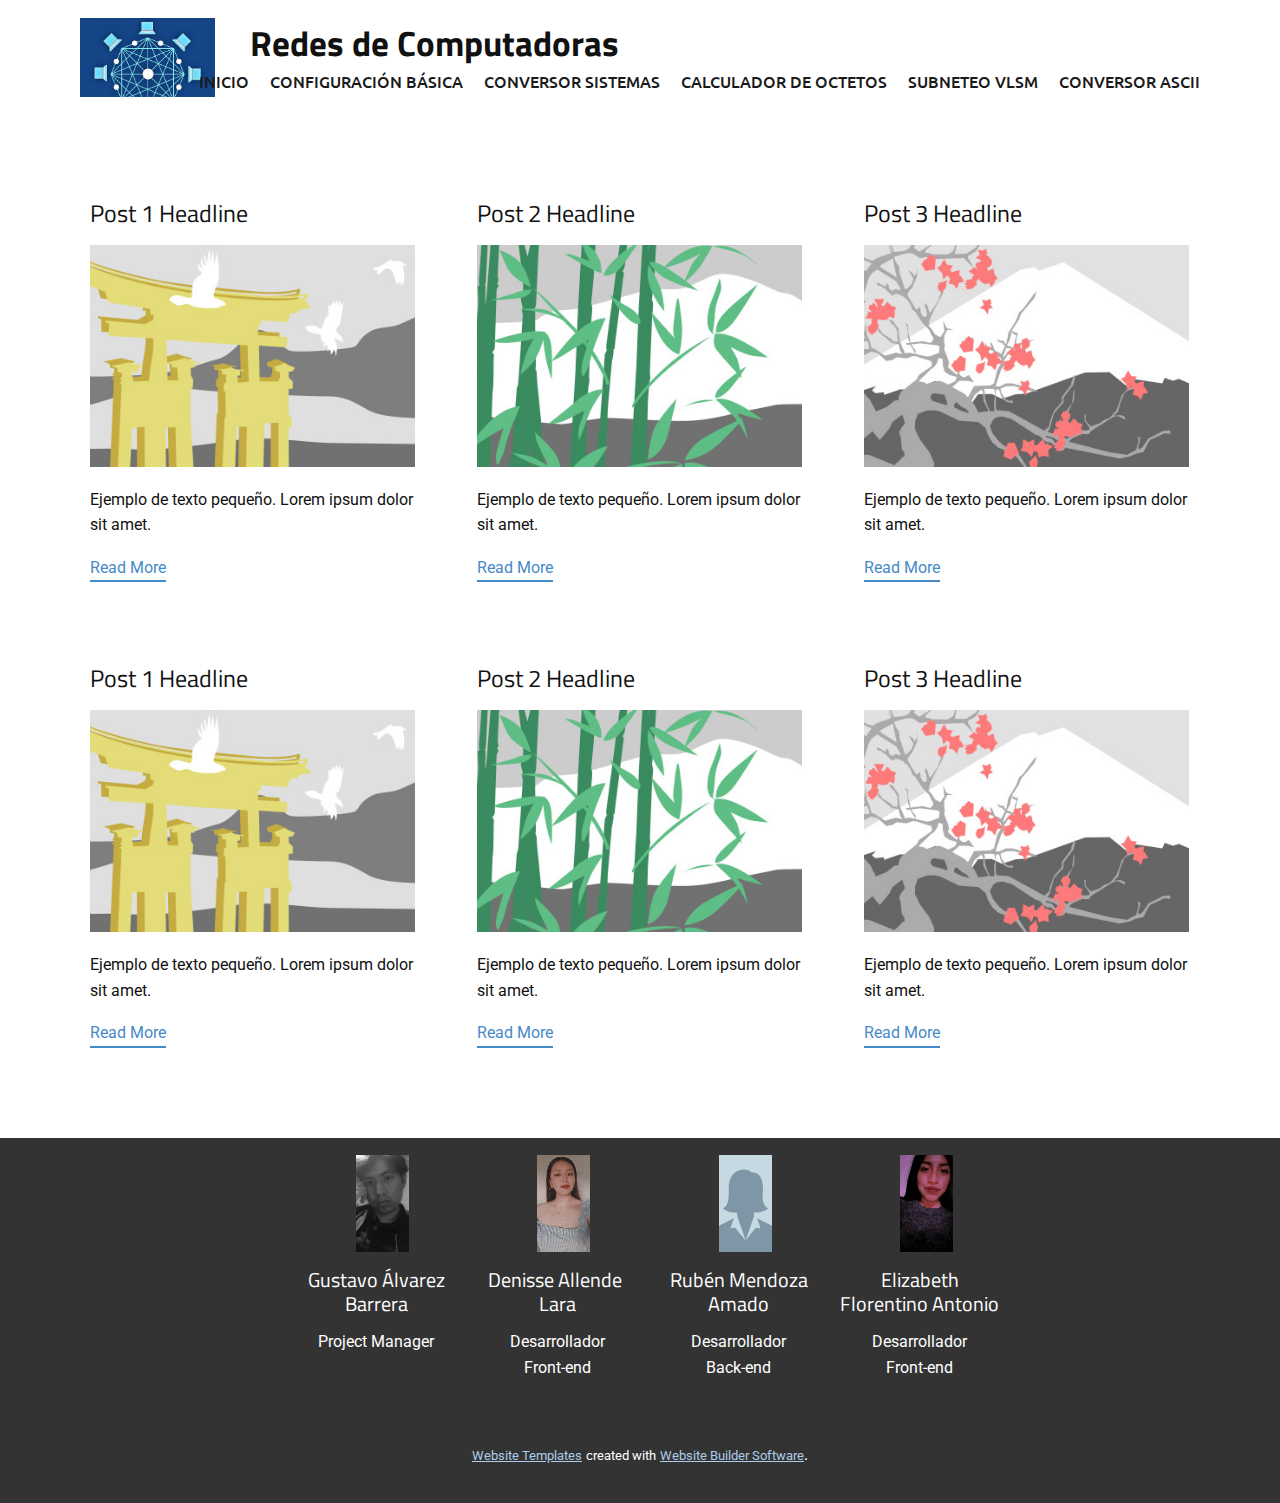
<file: HerramientasRedes/blog/blog.html>
<html style="font-size: 16px;"><head>
    <meta name="viewport" content="width=device-width, initial-scale=1.0">
    <meta charset="utf-8">
    <meta name="keywords" content="Redes de Computadoras​">
    <meta name="description" content="">
    <meta name="page_type" content="np-template-header-footer-from-plugin">
    <title>Blog Template</title>
    <link rel="stylesheet" href="../nicepage.css" media="screen">
<link rel="stylesheet" href="../Blog-Template.css" media="screen">
    <script class="u-script" type="text/javascript" src="../jquery.js" defer=""></script>
    <script class="u-script" type="text/javascript" src="../nicepage.js" defer=""></script>
    <meta name="generator" content="Nicepage 4.0.3, nicepage.com">
    <link id="u-theme-google-font" rel="stylesheet" href="https://fonts.googleapis.com/css?family=Titillium+Web:200,200i,300,300i,400,400i,600,600i,700,700i,900|Roboto:100,100i,300,300i,400,400i,500,500i,700,700i,900,900i">
    <link id="u-page-google-font" rel="stylesheet" href="https://fonts.googleapis.com/css?family=Ubuntu:300,300i,400,400i,500,500i,700,700i">
    
    
    <script type="application/ld+json">{
		"@context": "http://schema.org",
		"@type": "Organization",
		"name": "",
		"logo": "images/Redes-de-computadoras.jpg"
}</script>
    <meta name="theme-color" content="#478ac9">
  </head>
  <body class="u-body"><header class="u-clearfix u-header u-header" id="sec-a44c"><div class="u-clearfix u-sheet u-sheet-1">
        <a href="https://nicepage.com" class="u-image u-logo u-image-1" data-image-width="800" data-image-height="470">
          <img src="../images/Redes-de-computadoras.jpg" class="u-logo-image u-logo-image-1">
        </a>
        <h1 class="u-text u-text-default-lg u-text-default-md u-text-default-sm u-text-default-xl u-title u-text-1">Redes de Computadoras </h1>
        <nav class="u-align-center u-menu u-menu-dropdown u-offcanvas u-menu-1">
          <div class="menu-collapse u-custom-font u-font-ubuntu" style="font-size: 1rem; letter-spacing: 0px; text-transform: uppercase; font-weight: 500;">
            <a class="u-button-style u-custom-active-border-color u-custom-active-color u-custom-border u-custom-border-color u-custom-borders u-custom-color u-custom-hover-border-color u-custom-hover-color u-custom-left-right-menu-spacing u-custom-padding-bottom u-custom-text-active-color u-custom-text-color u-custom-text-hover-color u-custom-top-bottom-menu-spacing u-nav-link u-text-active-palette-1-base u-text-hover-palette-2-base" href="#">
              <svg><use xmlns:xlink="http://www.w3.org/1999/xlink" xlink:href="#menu-hamburger"></use></svg>
              <svg version="1.1" xmlns="http://www.w3.org/2000/svg" xmlns:xlink="http://www.w3.org/1999/xlink"><defs><symbol id="menu-hamburger" viewBox="0 0 16 16" style="width: 16px; height: 16px;"><rect y="1" width="16" height="2"></rect><rect y="7" width="16" height="2"></rect><rect y="13" width="16" height="2"></rect>
</symbol>
</defs></svg>
            </a>
          </div>
          <div class="u-custom-menu u-nav-container">
            <ul class="u-custom-font u-font-ubuntu u-nav u-spacing-1 u-unstyled u-nav-1"><li class="u-nav-item"><a class="u-active-palette-1-base u-border-active-palette-1-base u-border-hover-palette-1-base u-button-style u-hover-palette-1-light-1 u-nav-link u-text-active-white u-text-grey-90 u-text-hover-white" href="../Redes-de-Computadoras.html" style="padding: 10px;">Inicio</a>
</li><li class="u-nav-item"><a class="u-active-palette-1-base u-border-active-palette-1-base u-border-hover-palette-1-base u-button-style u-hover-palette-1-light-1 u-nav-link u-text-active-white u-text-grey-90 u-text-hover-white" href="../Configuración-Básica.html" style="padding: 10px;">Configuración Básica</a>
</li><li class="u-nav-item"><a class="u-active-palette-1-base u-border-active-palette-1-base u-border-hover-palette-1-base u-button-style u-hover-palette-1-light-1 u-nav-link u-text-active-white u-text-grey-90 u-text-hover-white" href="../Conversor-Sistemas.html" style="padding: 10px;">Conversor Sistemas</a>
</li><li class="u-nav-item"><a class="u-active-palette-1-base u-border-active-palette-1-base u-border-hover-palette-1-base u-button-style u-hover-palette-1-light-1 u-nav-link u-text-active-white u-text-grey-90 u-text-hover-white" style="padding: 10px;">Calculador de Octetos</a>
</li><li class="u-nav-item"><a class="u-active-palette-1-base u-border-active-palette-1-base u-border-hover-palette-1-base u-button-style u-hover-palette-1-light-1 u-nav-link u-text-active-white u-text-grey-90 u-text-hover-white" style="padding: 10px;">Subneteo VLSM</a>
</li><li class="u-nav-item"><a class="u-active-palette-1-base u-border-active-palette-1-base u-border-hover-palette-1-base u-button-style u-hover-palette-1-light-1 u-nav-link u-text-active-white u-text-grey-90 u-text-hover-white" style="padding: 10px;">Conversor ASCII</a>
</li></ul>
          </div>
          <div class="u-custom-menu u-nav-container-collapse">
            <div class="u-black u-container-style u-inner-container-layout u-opacity u-opacity-95 u-sidenav">
              <div class="u-inner-container-layout u-sidenav-overflow">
                <div class="u-menu-close"></div>
                <ul class="u-align-center u-nav u-popupmenu-items u-unstyled u-nav-2"><li class="u-nav-item"><a class="u-button-style u-nav-link" href="../Redes-de-Computadoras.html" style="padding: 10px;">Inicio</a>
</li><li class="u-nav-item"><a class="u-button-style u-nav-link" href="../Configuración-Básica.html" style="padding: 10px;">Configuración Básica</a>
</li><li class="u-nav-item"><a class="u-button-style u-nav-link" href="../Conversor-Sistemas.html" style="padding: 10px;">Conversor Sistemas</a>
</li><li class="u-nav-item"><a class="u-button-style u-nav-link" style="padding: 10px;">Calculador de Octetos</a>
</li><li class="u-nav-item"><a class="u-button-style u-nav-link" style="padding: 10px;">Subneteo VLSM</a>
</li><li class="u-nav-item"><a class="u-button-style u-nav-link" style="padding: 10px;">Conversor ASCII</a>
</li></ul>
              </div>
            </div>
            <div class="u-black u-menu-overlay u-opacity u-opacity-70"></div>
          </div>
        </nav>
      </div></header>
    <section class="u-clearfix u-section-1" id="sec-e1ad">
      <div class="u-clearfix u-sheet u-valign-middle u-sheet-1"><!--blog--><!--blog_options_json--><!--{"type":"Recent","source":"","tags":"","count":""}--><!--/blog_options_json-->
        <div class="u-blog u-expanded-width u-repeater u-repeater-1"><!--blog_post-->
          <div class="u-blog-post u-container-style u-repeater-item u-white u-repeater-item-1">
            <div class="u-container-layout u-similar-container u-valign-top u-container-layout-1"><!--blog_post_header-->
              <h4 class="u-blog-control u-text u-text-1">
                <a class="u-post-header-link" href="../blog/enviar-5.html"><!--blog_post_header_content-->Post 1 Headline<!--/blog_post_header_content--></a>
              </h4><!--/blog_post_header--><!--blog_post_image-->
              <a class="u-post-header-link" href="../blog/enviar-5.html"><img alt="" class="u-blog-control u-expanded-width u-image u-image-default u-image-1" src="[data-uri]"></a><!--/blog_post_image--><!--blog_post_content-->
              <div class="u-blog-control u-post-content u-text u-text-2 fr-view">Ejemplo de texto pequeño. Lorem ipsum dolor sit amet.</div><!--/blog_post_content--><!--blog_post_readmore-->
              <a href="../blog/enviar-5.html" class="u-blog-control u-border-2 u-border-palette-1-base u-btn u-btn-rectangle u-button-style u-none u-btn-1"><!--blog_post_readmore_content--><!--options_json--><!--{"content":"Read More"}--><!--/options_json-->Read More<!--/blog_post_readmore_content--></a><!--/blog_post_readmore-->
            </div>
          </div><div class="u-blog-post u-container-style u-repeater-item u-video-cover u-white">
            <div class="u-container-layout u-similar-container u-valign-top u-container-layout-2"><!--blog_post_header-->
              <h4 class="u-blog-control u-text u-text-3">
                <a class="u-post-header-link" href="../blog/enviar-4.html"><!--blog_post_header_content-->Post 2 Headline<!--/blog_post_header_content--></a>
              </h4><!--/blog_post_header--><!--blog_post_image-->
              <a class="u-post-header-link" href="../blog/enviar-4.html"><img alt="" class="u-blog-control u-expanded-width u-image u-image-default u-image-2" src="[data-uri]"></a><!--/blog_post_image--><!--blog_post_content-->
              <div class="u-blog-control u-post-content u-text u-text-4 fr-view">Ejemplo de texto pequeño. Lorem ipsum dolor sit amet.</div><!--/blog_post_content--><!--blog_post_readmore-->
              <a href="../blog/enviar-4.html" class="u-blog-control u-border-2 u-border-palette-1-base u-btn u-btn-rectangle u-button-style u-none u-btn-2"><!--blog_post_readmore_content--><!--options_json--><!--{"content":"Read More"}--><!--/options_json-->Read More<!--/blog_post_readmore_content--></a><!--/blog_post_readmore-->
            </div>
          </div><div class="u-blog-post u-container-style u-repeater-item u-video-cover u-white">
            <div class="u-container-layout u-similar-container u-valign-top u-container-layout-3"><!--blog_post_header-->
              <h4 class="u-blog-control u-text u-text-5">
                <a class="u-post-header-link" href="../blog/enviar-3.html"><!--blog_post_header_content-->Post 3 Headline<!--/blog_post_header_content--></a>
              </h4><!--/blog_post_header--><!--blog_post_image-->
              <a class="u-post-header-link" href="../blog/enviar-3.html"><img alt="" class="u-blog-control u-expanded-width u-image u-image-default u-image-3" src="[data-uri]"></a><!--/blog_post_image--><!--blog_post_content-->
              <div class="u-blog-control u-post-content u-text u-text-6 fr-view">Ejemplo de texto pequeño. Lorem ipsum dolor sit amet.</div><!--/blog_post_content--><!--blog_post_readmore-->
              <a href="../blog/enviar-3.html" class="u-blog-control u-border-2 u-border-palette-1-base u-btn u-btn-rectangle u-button-style u-none u-btn-3"><!--blog_post_readmore_content--><!--options_json--><!--{"content":"Read More"}--><!--/options_json-->Read More<!--/blog_post_readmore_content--></a><!--/blog_post_readmore-->
            </div>
          </div><div class="u-blog-post u-container-style u-repeater-item u-white u-repeater-item-1">
            <div class="u-container-layout u-similar-container u-valign-top u-container-layout-1"><!--blog_post_header-->
              <h4 class="u-blog-control u-text u-text-1">
                <a class="u-post-header-link" href="../blog/enviar-2.html"><!--blog_post_header_content-->Post 1 Headline<!--/blog_post_header_content--></a>
              </h4><!--/blog_post_header--><!--blog_post_image-->
              <a class="u-post-header-link" href="../blog/enviar-2.html"><img alt="" class="u-blog-control u-expanded-width u-image u-image-default u-image-1" src="[data-uri]"></a><!--/blog_post_image--><!--blog_post_content-->
              <div class="u-blog-control u-post-content u-text u-text-2 fr-view">Ejemplo de texto pequeño. Lorem ipsum dolor sit amet.</div><!--/blog_post_content--><!--blog_post_readmore-->
              <a href="../blog/enviar-2.html" class="u-blog-control u-border-2 u-border-palette-1-base u-btn u-btn-rectangle u-button-style u-none u-btn-1"><!--blog_post_readmore_content--><!--options_json--><!--{"content":"Read More"}--><!--/options_json-->Read More<!--/blog_post_readmore_content--></a><!--/blog_post_readmore-->
            </div>
          </div><div class="u-blog-post u-container-style u-repeater-item u-video-cover u-white">
            <div class="u-container-layout u-similar-container u-valign-top u-container-layout-2"><!--blog_post_header-->
              <h4 class="u-blog-control u-text u-text-3">
                <a class="u-post-header-link" href="../blog/enviar-1.html"><!--blog_post_header_content-->Post 2 Headline<!--/blog_post_header_content--></a>
              </h4><!--/blog_post_header--><!--blog_post_image-->
              <a class="u-post-header-link" href="../blog/enviar-1.html"><img alt="" class="u-blog-control u-expanded-width u-image u-image-default u-image-2" src="[data-uri]"></a><!--/blog_post_image--><!--blog_post_content-->
              <div class="u-blog-control u-post-content u-text u-text-4 fr-view">Ejemplo de texto pequeño. Lorem ipsum dolor sit amet.</div><!--/blog_post_content--><!--blog_post_readmore-->
              <a href="../blog/enviar-1.html" class="u-blog-control u-border-2 u-border-palette-1-base u-btn u-btn-rectangle u-button-style u-none u-btn-2"><!--blog_post_readmore_content--><!--options_json--><!--{"content":"Read More"}--><!--/options_json-->Read More<!--/blog_post_readmore_content--></a><!--/blog_post_readmore-->
            </div>
          </div><div class="u-blog-post u-container-style u-repeater-item u-video-cover u-white">
            <div class="u-container-layout u-similar-container u-valign-top u-container-layout-3"><!--blog_post_header-->
              <h4 class="u-blog-control u-text u-text-5">
                <a class="u-post-header-link" href="../blog/enviar.html"><!--blog_post_header_content-->Post 3 Headline<!--/blog_post_header_content--></a>
              </h4><!--/blog_post_header--><!--blog_post_image-->
              <a class="u-post-header-link" href="../blog/enviar.html"><img alt="" class="u-blog-control u-expanded-width u-image u-image-default u-image-3" src="[data-uri]"></a><!--/blog_post_image--><!--blog_post_content-->
              <div class="u-blog-control u-post-content u-text u-text-6 fr-view">Ejemplo de texto pequeño. Lorem ipsum dolor sit amet.</div><!--/blog_post_content--><!--blog_post_readmore-->
              <a href="../blog/enviar.html" class="u-blog-control u-border-2 u-border-palette-1-base u-btn u-btn-rectangle u-button-style u-none u-btn-3"><!--blog_post_readmore_content--><!--options_json--><!--{"content":"Read More"}--><!--/options_json-->Read More<!--/blog_post_readmore_content--></a><!--/blog_post_readmore-->
            </div>
          </div><!--/blog_post--><!--blog_post-->
          <!--/blog_post--><!--blog_post-->
          <!--/blog_post-->
        </div><!--/blog-->
      </div>
    </section>
    
    
    <footer class="u-align-center u-clearfix u-footer u-grey-80 u-footer" id="sec-11fb"><div class="u-clearfix u-sheet u-valign-bottom-sm u-valign-bottom-xs u-sheet-1">
        <div class="u-expanded-width-xs u-list u-list-1">
          <div class="u-repeater u-repeater-1">
            <div class="u-align-center u-container-style u-list-item u-repeater-item">
              <div class="u-container-layout u-similar-container u-container-layout-1">
                <img alt="" class="u-expanded-height-sm u-expanded-height-xs u-image u-image-default u-image-1" data-image-width="1648" data-image-height="1648" src="../images/Gus.jpg">
                <h5 class="u-text u-text-1">Gustavo Álvarez Barrera</h5>
                <p class="u-text u-text-2">Project Manager</p>
              </div>
            </div>
            <div class="u-align-center u-container-style u-list-item u-repeater-item">
              <div class="u-container-layout u-similar-container u-container-layout-2">
                <img alt="" class="u-expanded-height-sm u-expanded-height-xs u-image u-image-default u-image-2" data-image-width="720" data-image-height="720" src="../images/Dennise.jpg">
                <h5 class="u-text u-text-3">Denisse Allende&nbsp;<br>Lara
                </h5>
                <p class="u-text u-text-4">Desarrollador Front-end</p>
              </div>
            </div>
            <div class="u-align-center u-container-style u-list-item u-repeater-item">
              <div class="u-container-layout u-similar-container u-container-layout-3">
                <img alt="" class="u-expanded-height-sm u-expanded-height-xs u-image u-image-default u-image-3" data-image-width="150" data-image-height="150" src="../images/7.svg">
                <h5 class="u-text u-text-5">Rubén Mendoza Amado</h5>
                <p class="u-text u-text-6"> Desarrollador Back-end</p>
              </div>
            </div>
            <div class="u-align-center u-container-style u-list-item u-repeater-item">
              <div class="u-container-layout u-similar-container u-container-layout-4">
                <img alt="" class="u-expanded-height-sm u-expanded-height-xs u-image u-image-default u-image-4" data-image-width="1440" data-image-height="1440" src="../images/Elis.jpg">
                <h5 class="u-text u-text-7">Elizabeth Florentino Antonio</h5>
                <p class="u-text u-text-8"> Desarrollador Front-end</p>
              </div>
            </div>
          </div>
        </div>
      </div></footer>
    <section class="u-backlink u-clearfix u-grey-80">
      <a class="u-link" href="https://nicepage.com/website-templates" target="_blank">
        <span>Website Templates</span>
      </a>
      <p class="u-text">
        <span>created with</span>
      </p>
      <a class="u-link" href="" target="_blank">
        <span>Website Builder Software</span>
      </a>. 
    </section>
  
</body></html>
</file>
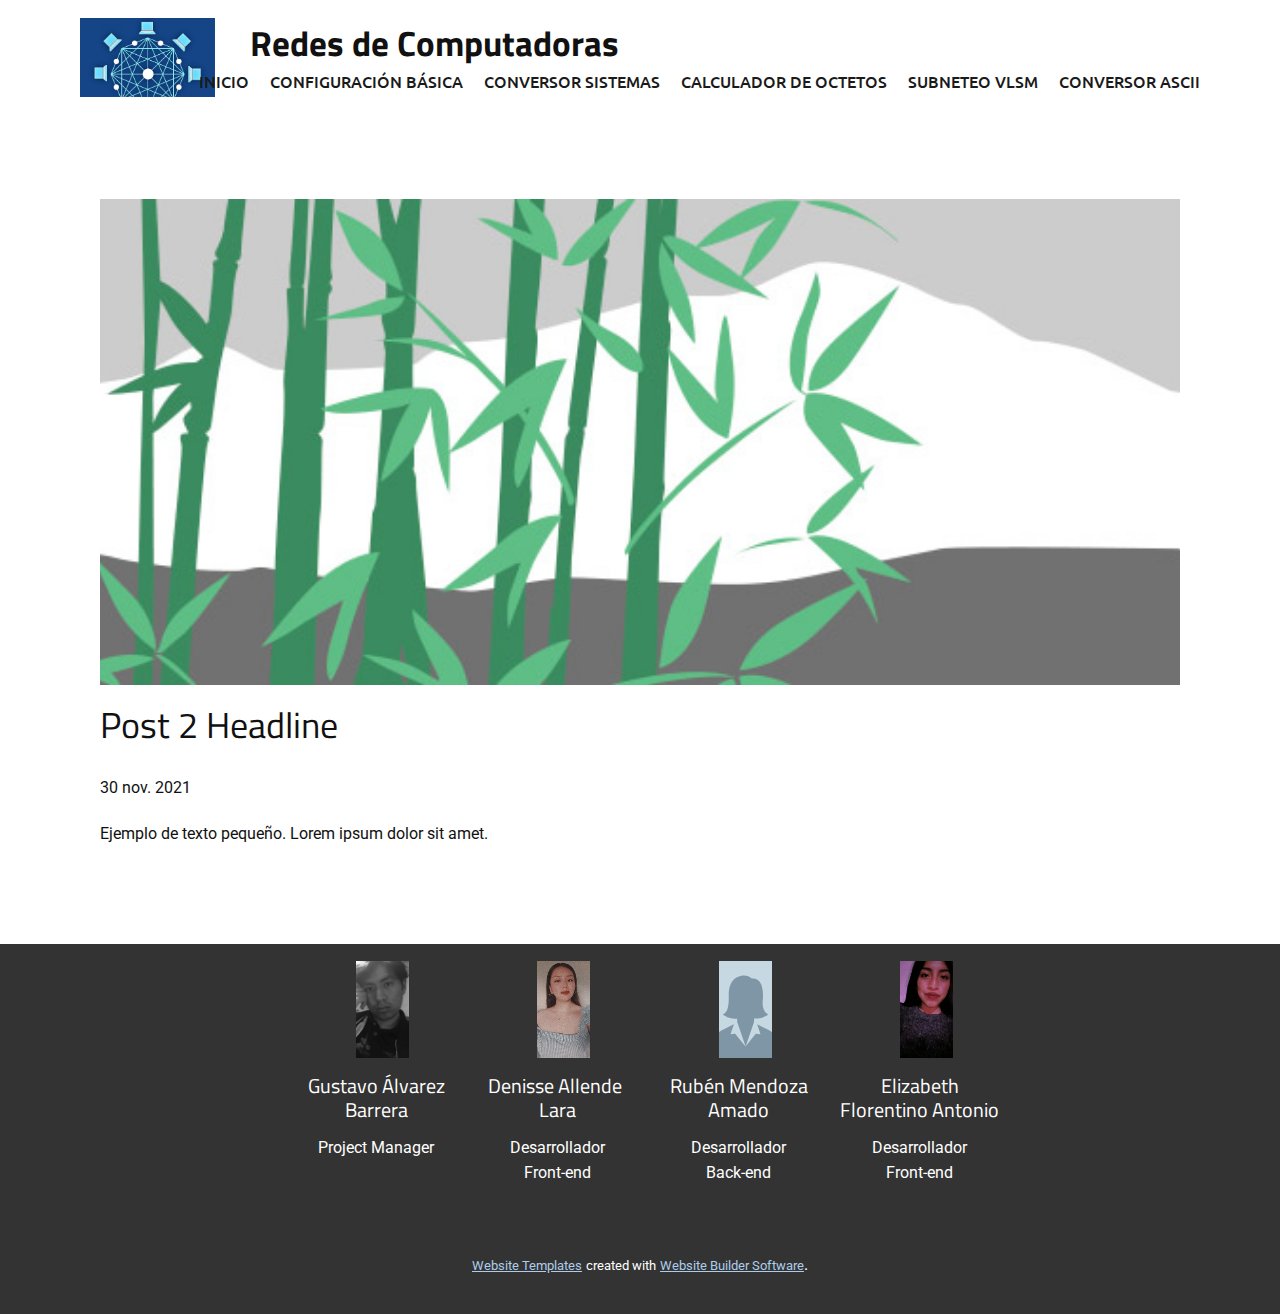
<file: HerramientasRedes/blog/enviar-1.html>
<!doctype html>
<html style="font-size: 16px;"><head>
    <meta name="viewport" content="width=device-width, initial-scale=1.0">
    <meta charset="utf-8">
    <meta name="keywords" content="Post 1 Headline">
    <meta name="description" content="">
    <meta name="page_type" content="np-template-header-footer-from-plugin">
    <title>Post 2 Headline</title>
    <link rel="stylesheet" href="../nicepage.css" media="screen">
<link rel="stylesheet" href="../Post-Template.css" media="screen">
    <script class="u-script" type="text/javascript" src="../jquery.js" defer=""></script>
    <script class="u-script" type="text/javascript" src="../nicepage.js" defer=""></script>
    <meta name="generator" content="Nicepage 4.0.3, nicepage.com">
    <link id="u-theme-google-font" rel="stylesheet" href="https://fonts.googleapis.com/css?family=Titillium+Web:200,200i,300,300i,400,400i,600,600i,700,700i,900|Roboto:100,100i,300,300i,400,400i,500,500i,700,700i,900,900i">
    <link id="u-page-google-font" rel="stylesheet" href="https://fonts.googleapis.com/css?family=Ubuntu:300,300i,400,400i,500,500i,700,700i">
    
    
    <script type="application/ld+json">{
		"@context": "http://schema.org",
		"@type": "Organization",
		"name": "",
		"logo": "images/Redes-de-computadoras.jpg"
}</script>
    <meta name="theme-color" content="#478ac9">
  </head>
  <body class="u-body"><header class="u-clearfix u-header u-header" id="sec-a44c"><div class="u-clearfix u-sheet u-sheet-1">
        <a href="https://nicepage.com" class="u-image u-logo u-image-1" data-image-width="800" data-image-height="470">
          <img src="../images/Redes-de-computadoras.jpg" class="u-logo-image u-logo-image-1">
        </a>
        <h1 class="u-text u-text-default-lg u-text-default-md u-text-default-sm u-text-default-xl u-title u-text-1">Redes de Computadoras </h1>
        <nav class="u-align-center u-menu u-menu-dropdown u-offcanvas u-menu-1">
          <div class="menu-collapse u-custom-font u-font-ubuntu" style="font-size: 1rem; letter-spacing: 0px; text-transform: uppercase; font-weight: 500;">
            <a class="u-button-style u-custom-active-border-color u-custom-active-color u-custom-border u-custom-border-color u-custom-borders u-custom-color u-custom-hover-border-color u-custom-hover-color u-custom-left-right-menu-spacing u-custom-padding-bottom u-custom-text-active-color u-custom-text-color u-custom-text-hover-color u-custom-top-bottom-menu-spacing u-nav-link u-text-active-palette-1-base u-text-hover-palette-2-base" href="#">
              <svg><use xmlns:xlink="http://www.w3.org/1999/xlink" xlink:href="#menu-hamburger"></use></svg>
              <svg version="1.1" xmlns="http://www.w3.org/2000/svg" xmlns:xlink="http://www.w3.org/1999/xlink"><defs><symbol id="menu-hamburger" viewBox="0 0 16 16" style="width: 16px; height: 16px;"><rect y="1" width="16" height="2"></rect><rect y="7" width="16" height="2"></rect><rect y="13" width="16" height="2"></rect>
</symbol>
</defs></svg>
            </a>
          </div>
          <div class="u-custom-menu u-nav-container">
            <ul class="u-custom-font u-font-ubuntu u-nav u-spacing-1 u-unstyled u-nav-1"><li class="u-nav-item"><a class="u-active-palette-1-base u-border-active-palette-1-base u-border-hover-palette-1-base u-button-style u-hover-palette-1-light-1 u-nav-link u-text-active-white u-text-grey-90 u-text-hover-white" href="../Redes-de-Computadoras.html" style="padding: 10px;">Inicio</a>
</li><li class="u-nav-item"><a class="u-active-palette-1-base u-border-active-palette-1-base u-border-hover-palette-1-base u-button-style u-hover-palette-1-light-1 u-nav-link u-text-active-white u-text-grey-90 u-text-hover-white" href="../Configuración-Básica.html" style="padding: 10px;">Configuración Básica</a>
</li><li class="u-nav-item"><a class="u-active-palette-1-base u-border-active-palette-1-base u-border-hover-palette-1-base u-button-style u-hover-palette-1-light-1 u-nav-link u-text-active-white u-text-grey-90 u-text-hover-white" href="../Conversor-Sistemas.html" style="padding: 10px;">Conversor Sistemas</a>
</li><li class="u-nav-item"><a class="u-active-palette-1-base u-border-active-palette-1-base u-border-hover-palette-1-base u-button-style u-hover-palette-1-light-1 u-nav-link u-text-active-white u-text-grey-90 u-text-hover-white" style="padding: 10px;">Calculador de Octetos</a>
</li><li class="u-nav-item"><a class="u-active-palette-1-base u-border-active-palette-1-base u-border-hover-palette-1-base u-button-style u-hover-palette-1-light-1 u-nav-link u-text-active-white u-text-grey-90 u-text-hover-white" style="padding: 10px;">Subneteo VLSM</a>
</li><li class="u-nav-item"><a class="u-active-palette-1-base u-border-active-palette-1-base u-border-hover-palette-1-base u-button-style u-hover-palette-1-light-1 u-nav-link u-text-active-white u-text-grey-90 u-text-hover-white" style="padding: 10px;">Conversor ASCII</a>
</li></ul>
          </div>
          <div class="u-custom-menu u-nav-container-collapse">
            <div class="u-black u-container-style u-inner-container-layout u-opacity u-opacity-95 u-sidenav">
              <div class="u-inner-container-layout u-sidenav-overflow">
                <div class="u-menu-close"></div>
                <ul class="u-align-center u-nav u-popupmenu-items u-unstyled u-nav-2"><li class="u-nav-item"><a class="u-button-style u-nav-link" href="../Redes-de-Computadoras.html" style="padding: 10px;">Inicio</a>
</li><li class="u-nav-item"><a class="u-button-style u-nav-link" href="../Configuración-Básica.html" style="padding: 10px;">Configuración Básica</a>
</li><li class="u-nav-item"><a class="u-button-style u-nav-link" href="../Conversor-Sistemas.html" style="padding: 10px;">Conversor Sistemas</a>
</li><li class="u-nav-item"><a class="u-button-style u-nav-link" style="padding: 10px;">Calculador de Octetos</a>
</li><li class="u-nav-item"><a class="u-button-style u-nav-link" style="padding: 10px;">Subneteo VLSM</a>
</li><li class="u-nav-item"><a class="u-button-style u-nav-link" style="padding: 10px;">Conversor ASCII</a>
</li></ul>
              </div>
            </div>
            <div class="u-black u-menu-overlay u-opacity u-opacity-70"></div>
          </div>
        </nav>
      </div></header>
    <section class="u-align-center u-clearfix u-section-1" id="sec-2158">
      <div class="u-clearfix u-sheet u-valign-middle-md u-valign-middle-sm u-valign-middle-xs u-sheet-1"><!--post_details--><!--post_details_options_json--><!--{"source":""}--><!--/post_details_options_json--><!--blog_post-->
        <div class="u-container-style u-expanded-width u-post-details u-post-details-1">
          <div class="u-container-layout u-valign-middle u-container-layout-1"><!--blog_post_image-->
            <img alt="" class="u-blog-control u-expanded-width u-image u-image-default u-image-1" src="[data-uri]"><!--/blog_post_image--><!--blog_post_header-->
            <h2 class="u-blog-control u-text u-text-1">Post 2 Headline</h2><!--/blog_post_header--><!--blog_post_metadata-->
            <div class="u-blog-control u-metadata u-metadata-1"><!--blog_post_metadata_date-->
              <span class="u-meta-date u-meta-icon">30 nov. 2021</span><!--/blog_post_metadata_date--><!--blog_post_metadata_category-->
              <!--/blog_post_metadata_category--><!--blog_post_metadata_comments-->
              <!--/blog_post_metadata_comments-->
            </div><!--/blog_post_metadata--><!--blog_post_content-->
            <div class="u-align-justify u-blog-control u-post-content u-text u-text-2 fr-view">
  Ejemplo de texto pequeño. Lorem ipsum dolor sit amet.
  </div><!--/blog_post_content-->
          </div>
        </div><!--/blog_post--><!--/post_details-->
      </div>
    </section>
    
    
    <footer class="u-align-center u-clearfix u-footer u-grey-80 u-footer" id="sec-11fb"><div class="u-clearfix u-sheet u-valign-bottom-sm u-valign-bottom-xs u-sheet-1">
        <div class="u-expanded-width-xs u-list u-list-1">
          <div class="u-repeater u-repeater-1">
            <div class="u-align-center u-container-style u-list-item u-repeater-item">
              <div class="u-container-layout u-similar-container u-container-layout-1">
                <img alt="" class="u-expanded-height-sm u-expanded-height-xs u-image u-image-default u-image-1" data-image-width="1648" data-image-height="1648" src="../images/Gus.jpg">
                <h5 class="u-text u-text-1">Gustavo Álvarez Barrera</h5>
                <p class="u-text u-text-2">Project Manager</p>
              </div>
            </div>
            <div class="u-align-center u-container-style u-list-item u-repeater-item">
              <div class="u-container-layout u-similar-container u-container-layout-2">
                <img alt="" class="u-expanded-height-sm u-expanded-height-xs u-image u-image-default u-image-2" data-image-width="720" data-image-height="720" src="../images/Dennise.jpg">
                <h5 class="u-text u-text-3">Denisse Allende&nbsp;<br>Lara
                </h5>
                <p class="u-text u-text-4">Desarrollador Front-end</p>
              </div>
            </div>
            <div class="u-align-center u-container-style u-list-item u-repeater-item">
              <div class="u-container-layout u-similar-container u-container-layout-3">
                <img alt="" class="u-expanded-height-sm u-expanded-height-xs u-image u-image-default u-image-3" data-image-width="150" data-image-height="150" src="../images/5.svg">
                <h5 class="u-text u-text-5">Rubén Mendoza Amado</h5>
                <p class="u-text u-text-6"> Desarrollador Back-end</p>
              </div>
            </div>
            <div class="u-align-center u-container-style u-list-item u-repeater-item">
              <div class="u-container-layout u-similar-container u-container-layout-4">
                <img alt="" class="u-expanded-height-sm u-expanded-height-xs u-image u-image-default u-image-4" data-image-width="1440" data-image-height="1440" src="../images/Elis.jpg">
                <h5 class="u-text u-text-7">Elizabeth Florentino Antonio</h5>
                <p class="u-text u-text-8"> Desarrollador Front-end</p>
              </div>
            </div>
          </div>
        </div>
      </div></footer>
    <section class="u-backlink u-clearfix u-grey-80">
      <a class="u-link" href="https://nicepage.com/website-templates" target="_blank">
        <span>Website Templates</span>
      </a>
      <p class="u-text">
        <span>created with</span>
      </p>
      <a class="u-link" href="" target="_blank">
        <span>Website Builder Software</span>
      </a>. 
    </section>
  
</body></html>
</file>
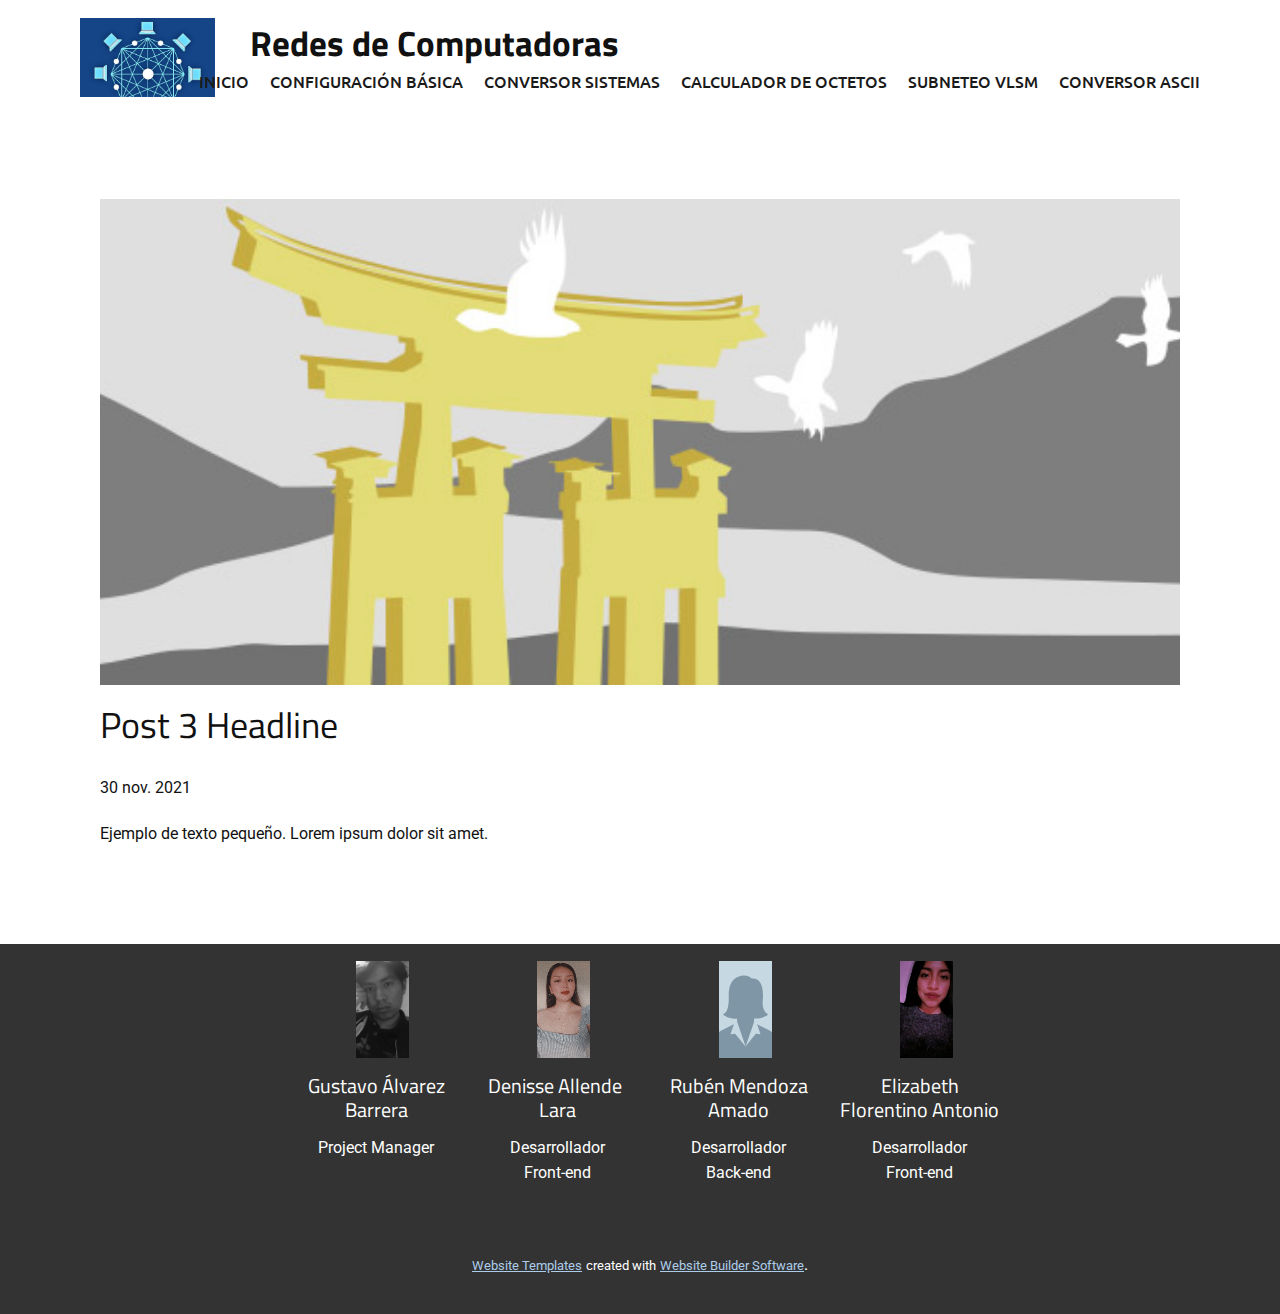
<file: HerramientasRedes/blog/enviar-2.html>
<!doctype html>
<html style="font-size: 16px;"><head>
    <meta name="viewport" content="width=device-width, initial-scale=1.0">
    <meta charset="utf-8">
    <meta name="keywords" content="Post 1 Headline">
    <meta name="description" content="">
    <meta name="page_type" content="np-template-header-footer-from-plugin">
    <title>Post 3 Headline</title>
    <link rel="stylesheet" href="../nicepage.css" media="screen">
<link rel="stylesheet" href="../Post-Template.css" media="screen">
    <script class="u-script" type="text/javascript" src="../jquery.js" defer=""></script>
    <script class="u-script" type="text/javascript" src="../nicepage.js" defer=""></script>
    <meta name="generator" content="Nicepage 4.0.3, nicepage.com">
    <link id="u-theme-google-font" rel="stylesheet" href="https://fonts.googleapis.com/css?family=Titillium+Web:200,200i,300,300i,400,400i,600,600i,700,700i,900|Roboto:100,100i,300,300i,400,400i,500,500i,700,700i,900,900i">
    <link id="u-page-google-font" rel="stylesheet" href="https://fonts.googleapis.com/css?family=Ubuntu:300,300i,400,400i,500,500i,700,700i">
    
    
    <script type="application/ld+json">{
		"@context": "http://schema.org",
		"@type": "Organization",
		"name": "",
		"logo": "images/Redes-de-computadoras.jpg"
}</script>
    <meta name="theme-color" content="#478ac9">
  </head>
  <body class="u-body"><header class="u-clearfix u-header u-header" id="sec-a44c"><div class="u-clearfix u-sheet u-sheet-1">
        <a href="https://nicepage.com" class="u-image u-logo u-image-1" data-image-width="800" data-image-height="470">
          <img src="../images/Redes-de-computadoras.jpg" class="u-logo-image u-logo-image-1">
        </a>
        <h1 class="u-text u-text-default-lg u-text-default-md u-text-default-sm u-text-default-xl u-title u-text-1">Redes de Computadoras </h1>
        <nav class="u-align-center u-menu u-menu-dropdown u-offcanvas u-menu-1">
          <div class="menu-collapse u-custom-font u-font-ubuntu" style="font-size: 1rem; letter-spacing: 0px; text-transform: uppercase; font-weight: 500;">
            <a class="u-button-style u-custom-active-border-color u-custom-active-color u-custom-border u-custom-border-color u-custom-borders u-custom-color u-custom-hover-border-color u-custom-hover-color u-custom-left-right-menu-spacing u-custom-padding-bottom u-custom-text-active-color u-custom-text-color u-custom-text-hover-color u-custom-top-bottom-menu-spacing u-nav-link u-text-active-palette-1-base u-text-hover-palette-2-base" href="#">
              <svg><use xmlns:xlink="http://www.w3.org/1999/xlink" xlink:href="#menu-hamburger"></use></svg>
              <svg version="1.1" xmlns="http://www.w3.org/2000/svg" xmlns:xlink="http://www.w3.org/1999/xlink"><defs><symbol id="menu-hamburger" viewBox="0 0 16 16" style="width: 16px; height: 16px;"><rect y="1" width="16" height="2"></rect><rect y="7" width="16" height="2"></rect><rect y="13" width="16" height="2"></rect>
</symbol>
</defs></svg>
            </a>
          </div>
          <div class="u-custom-menu u-nav-container">
            <ul class="u-custom-font u-font-ubuntu u-nav u-spacing-1 u-unstyled u-nav-1"><li class="u-nav-item"><a class="u-active-palette-1-base u-border-active-palette-1-base u-border-hover-palette-1-base u-button-style u-hover-palette-1-light-1 u-nav-link u-text-active-white u-text-grey-90 u-text-hover-white" href="../Redes-de-Computadoras.html" style="padding: 10px;">Inicio</a>
</li><li class="u-nav-item"><a class="u-active-palette-1-base u-border-active-palette-1-base u-border-hover-palette-1-base u-button-style u-hover-palette-1-light-1 u-nav-link u-text-active-white u-text-grey-90 u-text-hover-white" href="../Configuración-Básica.html" style="padding: 10px;">Configuración Básica</a>
</li><li class="u-nav-item"><a class="u-active-palette-1-base u-border-active-palette-1-base u-border-hover-palette-1-base u-button-style u-hover-palette-1-light-1 u-nav-link u-text-active-white u-text-grey-90 u-text-hover-white" href="../Conversor-Sistemas.html" style="padding: 10px;">Conversor Sistemas</a>
</li><li class="u-nav-item"><a class="u-active-palette-1-base u-border-active-palette-1-base u-border-hover-palette-1-base u-button-style u-hover-palette-1-light-1 u-nav-link u-text-active-white u-text-grey-90 u-text-hover-white" style="padding: 10px;">Calculador de Octetos</a>
</li><li class="u-nav-item"><a class="u-active-palette-1-base u-border-active-palette-1-base u-border-hover-palette-1-base u-button-style u-hover-palette-1-light-1 u-nav-link u-text-active-white u-text-grey-90 u-text-hover-white" style="padding: 10px;">Subneteo VLSM</a>
</li><li class="u-nav-item"><a class="u-active-palette-1-base u-border-active-palette-1-base u-border-hover-palette-1-base u-button-style u-hover-palette-1-light-1 u-nav-link u-text-active-white u-text-grey-90 u-text-hover-white" style="padding: 10px;">Conversor ASCII</a>
</li></ul>
          </div>
          <div class="u-custom-menu u-nav-container-collapse">
            <div class="u-black u-container-style u-inner-container-layout u-opacity u-opacity-95 u-sidenav">
              <div class="u-inner-container-layout u-sidenav-overflow">
                <div class="u-menu-close"></div>
                <ul class="u-align-center u-nav u-popupmenu-items u-unstyled u-nav-2"><li class="u-nav-item"><a class="u-button-style u-nav-link" href="../Redes-de-Computadoras.html" style="padding: 10px;">Inicio</a>
</li><li class="u-nav-item"><a class="u-button-style u-nav-link" href="../Configuración-Básica.html" style="padding: 10px;">Configuración Básica</a>
</li><li class="u-nav-item"><a class="u-button-style u-nav-link" href="../Conversor-Sistemas.html" style="padding: 10px;">Conversor Sistemas</a>
</li><li class="u-nav-item"><a class="u-button-style u-nav-link" style="padding: 10px;">Calculador de Octetos</a>
</li><li class="u-nav-item"><a class="u-button-style u-nav-link" style="padding: 10px;">Subneteo VLSM</a>
</li><li class="u-nav-item"><a class="u-button-style u-nav-link" style="padding: 10px;">Conversor ASCII</a>
</li></ul>
              </div>
            </div>
            <div class="u-black u-menu-overlay u-opacity u-opacity-70"></div>
          </div>
        </nav>
      </div></header>
    <section class="u-align-center u-clearfix u-section-1" id="sec-2158">
      <div class="u-clearfix u-sheet u-valign-middle-md u-valign-middle-sm u-valign-middle-xs u-sheet-1"><!--post_details--><!--post_details_options_json--><!--{"source":""}--><!--/post_details_options_json--><!--blog_post-->
        <div class="u-container-style u-expanded-width u-post-details u-post-details-1">
          <div class="u-container-layout u-valign-middle u-container-layout-1"><!--blog_post_image-->
            <img alt="" class="u-blog-control u-expanded-width u-image u-image-default u-image-1" src="[data-uri]"><!--/blog_post_image--><!--blog_post_header-->
            <h2 class="u-blog-control u-text u-text-1">Post 3 Headline</h2><!--/blog_post_header--><!--blog_post_metadata-->
            <div class="u-blog-control u-metadata u-metadata-1"><!--blog_post_metadata_date-->
              <span class="u-meta-date u-meta-icon">30 nov. 2021</span><!--/blog_post_metadata_date--><!--blog_post_metadata_category-->
              <!--/blog_post_metadata_category--><!--blog_post_metadata_comments-->
              <!--/blog_post_metadata_comments-->
            </div><!--/blog_post_metadata--><!--blog_post_content-->
            <div class="u-align-justify u-blog-control u-post-content u-text u-text-2 fr-view">
  Ejemplo de texto pequeño. Lorem ipsum dolor sit amet.
  </div><!--/blog_post_content-->
          </div>
        </div><!--/blog_post--><!--/post_details-->
      </div>
    </section>
    
    
    <footer class="u-align-center u-clearfix u-footer u-grey-80 u-footer" id="sec-11fb"><div class="u-clearfix u-sheet u-valign-bottom-sm u-valign-bottom-xs u-sheet-1">
        <div class="u-expanded-width-xs u-list u-list-1">
          <div class="u-repeater u-repeater-1">
            <div class="u-align-center u-container-style u-list-item u-repeater-item">
              <div class="u-container-layout u-similar-container u-container-layout-1">
                <img alt="" class="u-expanded-height-sm u-expanded-height-xs u-image u-image-default u-image-1" data-image-width="1648" data-image-height="1648" src="../images/Gus.jpg">
                <h5 class="u-text u-text-1">Gustavo Álvarez Barrera</h5>
                <p class="u-text u-text-2">Project Manager</p>
              </div>
            </div>
            <div class="u-align-center u-container-style u-list-item u-repeater-item">
              <div class="u-container-layout u-similar-container u-container-layout-2">
                <img alt="" class="u-expanded-height-sm u-expanded-height-xs u-image u-image-default u-image-2" data-image-width="720" data-image-height="720" src="../images/Dennise.jpg">
                <h5 class="u-text u-text-3">Denisse Allende&nbsp;<br>Lara
                </h5>
                <p class="u-text u-text-4">Desarrollador Front-end</p>
              </div>
            </div>
            <div class="u-align-center u-container-style u-list-item u-repeater-item">
              <div class="u-container-layout u-similar-container u-container-layout-3">
                <img alt="" class="u-expanded-height-sm u-expanded-height-xs u-image u-image-default u-image-3" data-image-width="150" data-image-height="150" src="../images/5.svg">
                <h5 class="u-text u-text-5">Rubén Mendoza Amado</h5>
                <p class="u-text u-text-6"> Desarrollador Back-end</p>
              </div>
            </div>
            <div class="u-align-center u-container-style u-list-item u-repeater-item">
              <div class="u-container-layout u-similar-container u-container-layout-4">
                <img alt="" class="u-expanded-height-sm u-expanded-height-xs u-image u-image-default u-image-4" data-image-width="1440" data-image-height="1440" src="../images/Elis.jpg">
                <h5 class="u-text u-text-7">Elizabeth Florentino Antonio</h5>
                <p class="u-text u-text-8"> Desarrollador Front-end</p>
              </div>
            </div>
          </div>
        </div>
      </div></footer>
    <section class="u-backlink u-clearfix u-grey-80">
      <a class="u-link" href="https://nicepage.com/website-templates" target="_blank">
        <span>Website Templates</span>
      </a>
      <p class="u-text">
        <span>created with</span>
      </p>
      <a class="u-link" href="" target="_blank">
        <span>Website Builder Software</span>
      </a>. 
    </section>
  
</body></html>
</file>
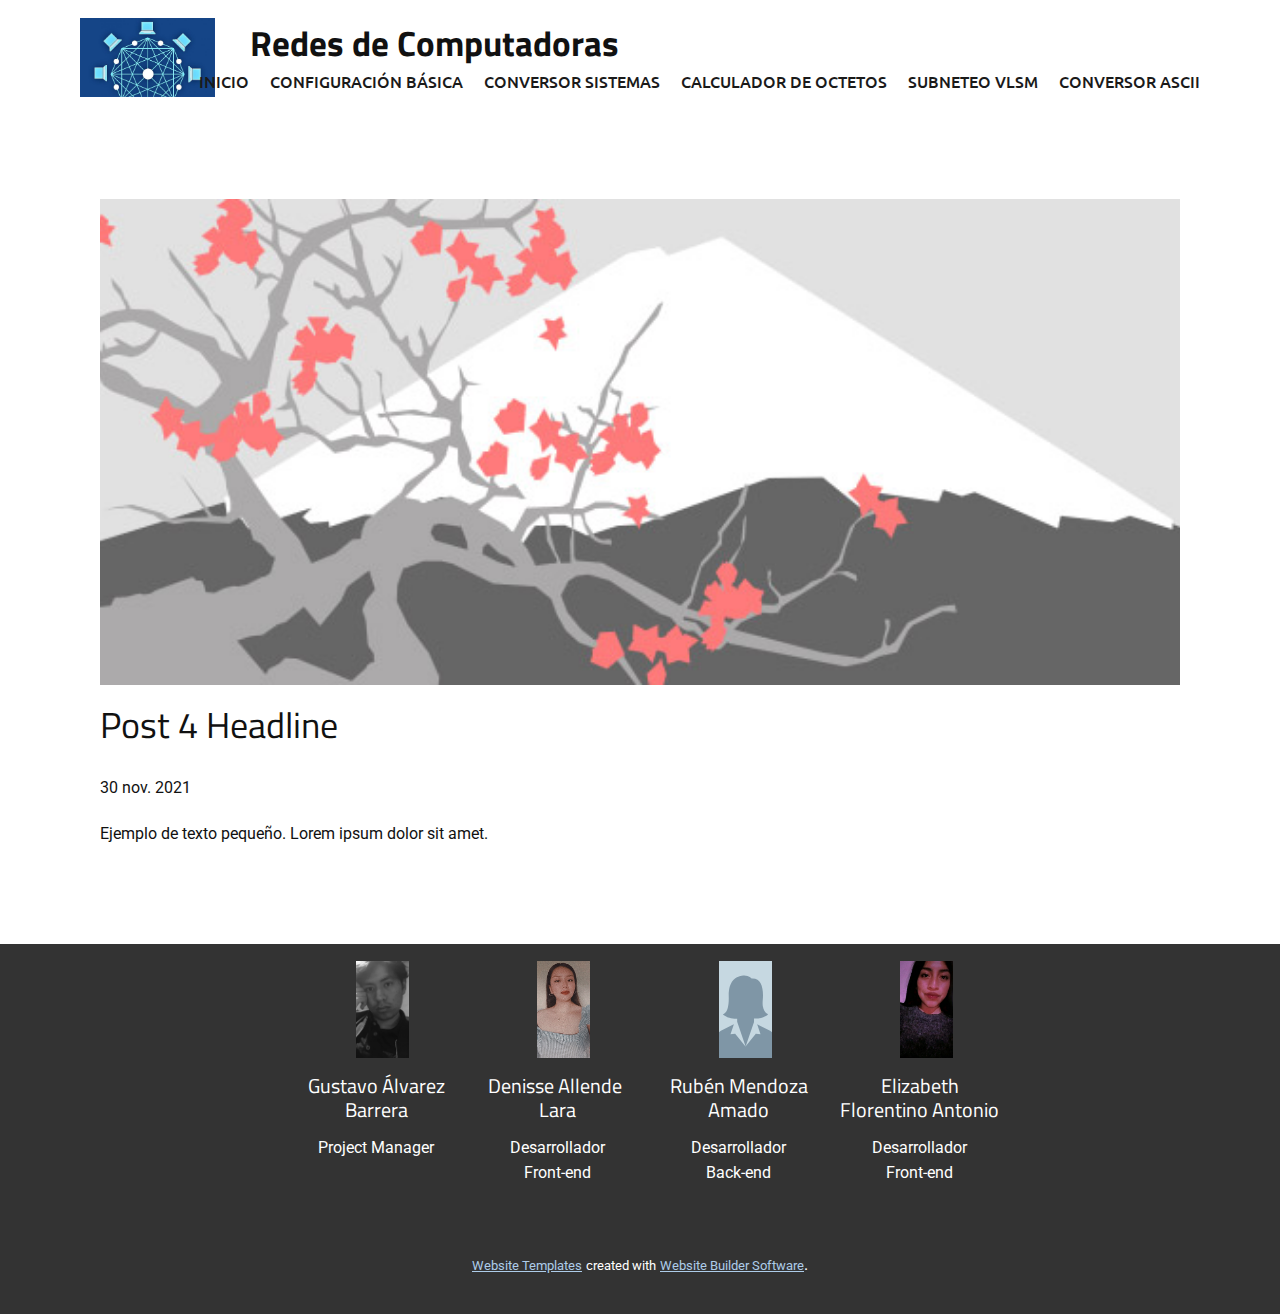
<file: HerramientasRedes/blog/enviar-3.html>
<!doctype html>
<html style="font-size: 16px;"><head>
    <meta name="viewport" content="width=device-width, initial-scale=1.0">
    <meta charset="utf-8">
    <meta name="keywords" content="Post 1 Headline">
    <meta name="description" content="">
    <meta name="page_type" content="np-template-header-footer-from-plugin">
    <title>Post 4 Headline</title>
    <link rel="stylesheet" href="../nicepage.css" media="screen">
<link rel="stylesheet" href="../Post-Template.css" media="screen">
    <script class="u-script" type="text/javascript" src="../jquery.js" defer=""></script>
    <script class="u-script" type="text/javascript" src="../nicepage.js" defer=""></script>
    <meta name="generator" content="Nicepage 4.0.3, nicepage.com">
    <link id="u-theme-google-font" rel="stylesheet" href="https://fonts.googleapis.com/css?family=Titillium+Web:200,200i,300,300i,400,400i,600,600i,700,700i,900|Roboto:100,100i,300,300i,400,400i,500,500i,700,700i,900,900i">
    <link id="u-page-google-font" rel="stylesheet" href="https://fonts.googleapis.com/css?family=Ubuntu:300,300i,400,400i,500,500i,700,700i">
    
    
    <script type="application/ld+json">{
		"@context": "http://schema.org",
		"@type": "Organization",
		"name": "",
		"logo": "images/Redes-de-computadoras.jpg"
}</script>
    <meta name="theme-color" content="#478ac9">
  </head>
  <body class="u-body"><header class="u-clearfix u-header u-header" id="sec-a44c"><div class="u-clearfix u-sheet u-sheet-1">
        <a href="https://nicepage.com" class="u-image u-logo u-image-1" data-image-width="800" data-image-height="470">
          <img src="../images/Redes-de-computadoras.jpg" class="u-logo-image u-logo-image-1">
        </a>
        <h1 class="u-text u-text-default-lg u-text-default-md u-text-default-sm u-text-default-xl u-title u-text-1">Redes de Computadoras </h1>
        <nav class="u-align-center u-menu u-menu-dropdown u-offcanvas u-menu-1">
          <div class="menu-collapse u-custom-font u-font-ubuntu" style="font-size: 1rem; letter-spacing: 0px; text-transform: uppercase; font-weight: 500;">
            <a class="u-button-style u-custom-active-border-color u-custom-active-color u-custom-border u-custom-border-color u-custom-borders u-custom-color u-custom-hover-border-color u-custom-hover-color u-custom-left-right-menu-spacing u-custom-padding-bottom u-custom-text-active-color u-custom-text-color u-custom-text-hover-color u-custom-top-bottom-menu-spacing u-nav-link u-text-active-palette-1-base u-text-hover-palette-2-base" href="#">
              <svg><use xmlns:xlink="http://www.w3.org/1999/xlink" xlink:href="#menu-hamburger"></use></svg>
              <svg version="1.1" xmlns="http://www.w3.org/2000/svg" xmlns:xlink="http://www.w3.org/1999/xlink"><defs><symbol id="menu-hamburger" viewBox="0 0 16 16" style="width: 16px; height: 16px;"><rect y="1" width="16" height="2"></rect><rect y="7" width="16" height="2"></rect><rect y="13" width="16" height="2"></rect>
</symbol>
</defs></svg>
            </a>
          </div>
          <div class="u-custom-menu u-nav-container">
            <ul class="u-custom-font u-font-ubuntu u-nav u-spacing-1 u-unstyled u-nav-1"><li class="u-nav-item"><a class="u-active-palette-1-base u-border-active-palette-1-base u-border-hover-palette-1-base u-button-style u-hover-palette-1-light-1 u-nav-link u-text-active-white u-text-grey-90 u-text-hover-white" href="../Redes-de-Computadoras.html" style="padding: 10px;">Inicio</a>
</li><li class="u-nav-item"><a class="u-active-palette-1-base u-border-active-palette-1-base u-border-hover-palette-1-base u-button-style u-hover-palette-1-light-1 u-nav-link u-text-active-white u-text-grey-90 u-text-hover-white" href="../Configuración-Básica.html" style="padding: 10px;">Configuración Básica</a>
</li><li class="u-nav-item"><a class="u-active-palette-1-base u-border-active-palette-1-base u-border-hover-palette-1-base u-button-style u-hover-palette-1-light-1 u-nav-link u-text-active-white u-text-grey-90 u-text-hover-white" href="../Conversor-Sistemas.html" style="padding: 10px;">Conversor Sistemas</a>
</li><li class="u-nav-item"><a class="u-active-palette-1-base u-border-active-palette-1-base u-border-hover-palette-1-base u-button-style u-hover-palette-1-light-1 u-nav-link u-text-active-white u-text-grey-90 u-text-hover-white" style="padding: 10px;">Calculador de Octetos</a>
</li><li class="u-nav-item"><a class="u-active-palette-1-base u-border-active-palette-1-base u-border-hover-palette-1-base u-button-style u-hover-palette-1-light-1 u-nav-link u-text-active-white u-text-grey-90 u-text-hover-white" style="padding: 10px;">Subneteo VLSM</a>
</li><li class="u-nav-item"><a class="u-active-palette-1-base u-border-active-palette-1-base u-border-hover-palette-1-base u-button-style u-hover-palette-1-light-1 u-nav-link u-text-active-white u-text-grey-90 u-text-hover-white" style="padding: 10px;">Conversor ASCII</a>
</li></ul>
          </div>
          <div class="u-custom-menu u-nav-container-collapse">
            <div class="u-black u-container-style u-inner-container-layout u-opacity u-opacity-95 u-sidenav">
              <div class="u-inner-container-layout u-sidenav-overflow">
                <div class="u-menu-close"></div>
                <ul class="u-align-center u-nav u-popupmenu-items u-unstyled u-nav-2"><li class="u-nav-item"><a class="u-button-style u-nav-link" href="../Redes-de-Computadoras.html" style="padding: 10px;">Inicio</a>
</li><li class="u-nav-item"><a class="u-button-style u-nav-link" href="../Configuración-Básica.html" style="padding: 10px;">Configuración Básica</a>
</li><li class="u-nav-item"><a class="u-button-style u-nav-link" href="../Conversor-Sistemas.html" style="padding: 10px;">Conversor Sistemas</a>
</li><li class="u-nav-item"><a class="u-button-style u-nav-link" style="padding: 10px;">Calculador de Octetos</a>
</li><li class="u-nav-item"><a class="u-button-style u-nav-link" style="padding: 10px;">Subneteo VLSM</a>
</li><li class="u-nav-item"><a class="u-button-style u-nav-link" style="padding: 10px;">Conversor ASCII</a>
</li></ul>
              </div>
            </div>
            <div class="u-black u-menu-overlay u-opacity u-opacity-70"></div>
          </div>
        </nav>
      </div></header>
    <section class="u-align-center u-clearfix u-section-1" id="sec-2158">
      <div class="u-clearfix u-sheet u-valign-middle-md u-valign-middle-sm u-valign-middle-xs u-sheet-1"><!--post_details--><!--post_details_options_json--><!--{"source":""}--><!--/post_details_options_json--><!--blog_post-->
        <div class="u-container-style u-expanded-width u-post-details u-post-details-1">
          <div class="u-container-layout u-valign-middle u-container-layout-1"><!--blog_post_image-->
            <img alt="" class="u-blog-control u-expanded-width u-image u-image-default u-image-1" src="[data-uri]"><!--/blog_post_image--><!--blog_post_header-->
            <h2 class="u-blog-control u-text u-text-1">Post 4 Headline</h2><!--/blog_post_header--><!--blog_post_metadata-->
            <div class="u-blog-control u-metadata u-metadata-1"><!--blog_post_metadata_date-->
              <span class="u-meta-date u-meta-icon">30 nov. 2021</span><!--/blog_post_metadata_date--><!--blog_post_metadata_category-->
              <!--/blog_post_metadata_category--><!--blog_post_metadata_comments-->
              <!--/blog_post_metadata_comments-->
            </div><!--/blog_post_metadata--><!--blog_post_content-->
            <div class="u-align-justify u-blog-control u-post-content u-text u-text-2 fr-view">
  Ejemplo de texto pequeño. Lorem ipsum dolor sit amet.
  </div><!--/blog_post_content-->
          </div>
        </div><!--/blog_post--><!--/post_details-->
      </div>
    </section>
    
    
    <footer class="u-align-center u-clearfix u-footer u-grey-80 u-footer" id="sec-11fb"><div class="u-clearfix u-sheet u-valign-bottom-sm u-valign-bottom-xs u-sheet-1">
        <div class="u-expanded-width-xs u-list u-list-1">
          <div class="u-repeater u-repeater-1">
            <div class="u-align-center u-container-style u-list-item u-repeater-item">
              <div class="u-container-layout u-similar-container u-container-layout-1">
                <img alt="" class="u-expanded-height-sm u-expanded-height-xs u-image u-image-default u-image-1" data-image-width="1648" data-image-height="1648" src="../images/Gus.jpg">
                <h5 class="u-text u-text-1">Gustavo Álvarez Barrera</h5>
                <p class="u-text u-text-2">Project Manager</p>
              </div>
            </div>
            <div class="u-align-center u-container-style u-list-item u-repeater-item">
              <div class="u-container-layout u-similar-container u-container-layout-2">
                <img alt="" class="u-expanded-height-sm u-expanded-height-xs u-image u-image-default u-image-2" data-image-width="720" data-image-height="720" src="../images/Dennise.jpg">
                <h5 class="u-text u-text-3">Denisse Allende&nbsp;<br>Lara
                </h5>
                <p class="u-text u-text-4">Desarrollador Front-end</p>
              </div>
            </div>
            <div class="u-align-center u-container-style u-list-item u-repeater-item">
              <div class="u-container-layout u-similar-container u-container-layout-3">
                <img alt="" class="u-expanded-height-sm u-expanded-height-xs u-image u-image-default u-image-3" data-image-width="150" data-image-height="150" src="../images/5.svg">
                <h5 class="u-text u-text-5">Rubén Mendoza Amado</h5>
                <p class="u-text u-text-6"> Desarrollador Back-end</p>
              </div>
            </div>
            <div class="u-align-center u-container-style u-list-item u-repeater-item">
              <div class="u-container-layout u-similar-container u-container-layout-4">
                <img alt="" class="u-expanded-height-sm u-expanded-height-xs u-image u-image-default u-image-4" data-image-width="1440" data-image-height="1440" src="../images/Elis.jpg">
                <h5 class="u-text u-text-7">Elizabeth Florentino Antonio</h5>
                <p class="u-text u-text-8"> Desarrollador Front-end</p>
              </div>
            </div>
          </div>
        </div>
      </div></footer>
    <section class="u-backlink u-clearfix u-grey-80">
      <a class="u-link" href="https://nicepage.com/website-templates" target="_blank">
        <span>Website Templates</span>
      </a>
      <p class="u-text">
        <span>created with</span>
      </p>
      <a class="u-link" href="" target="_blank">
        <span>Website Builder Software</span>
      </a>. 
    </section>
  
</body></html>
</file>
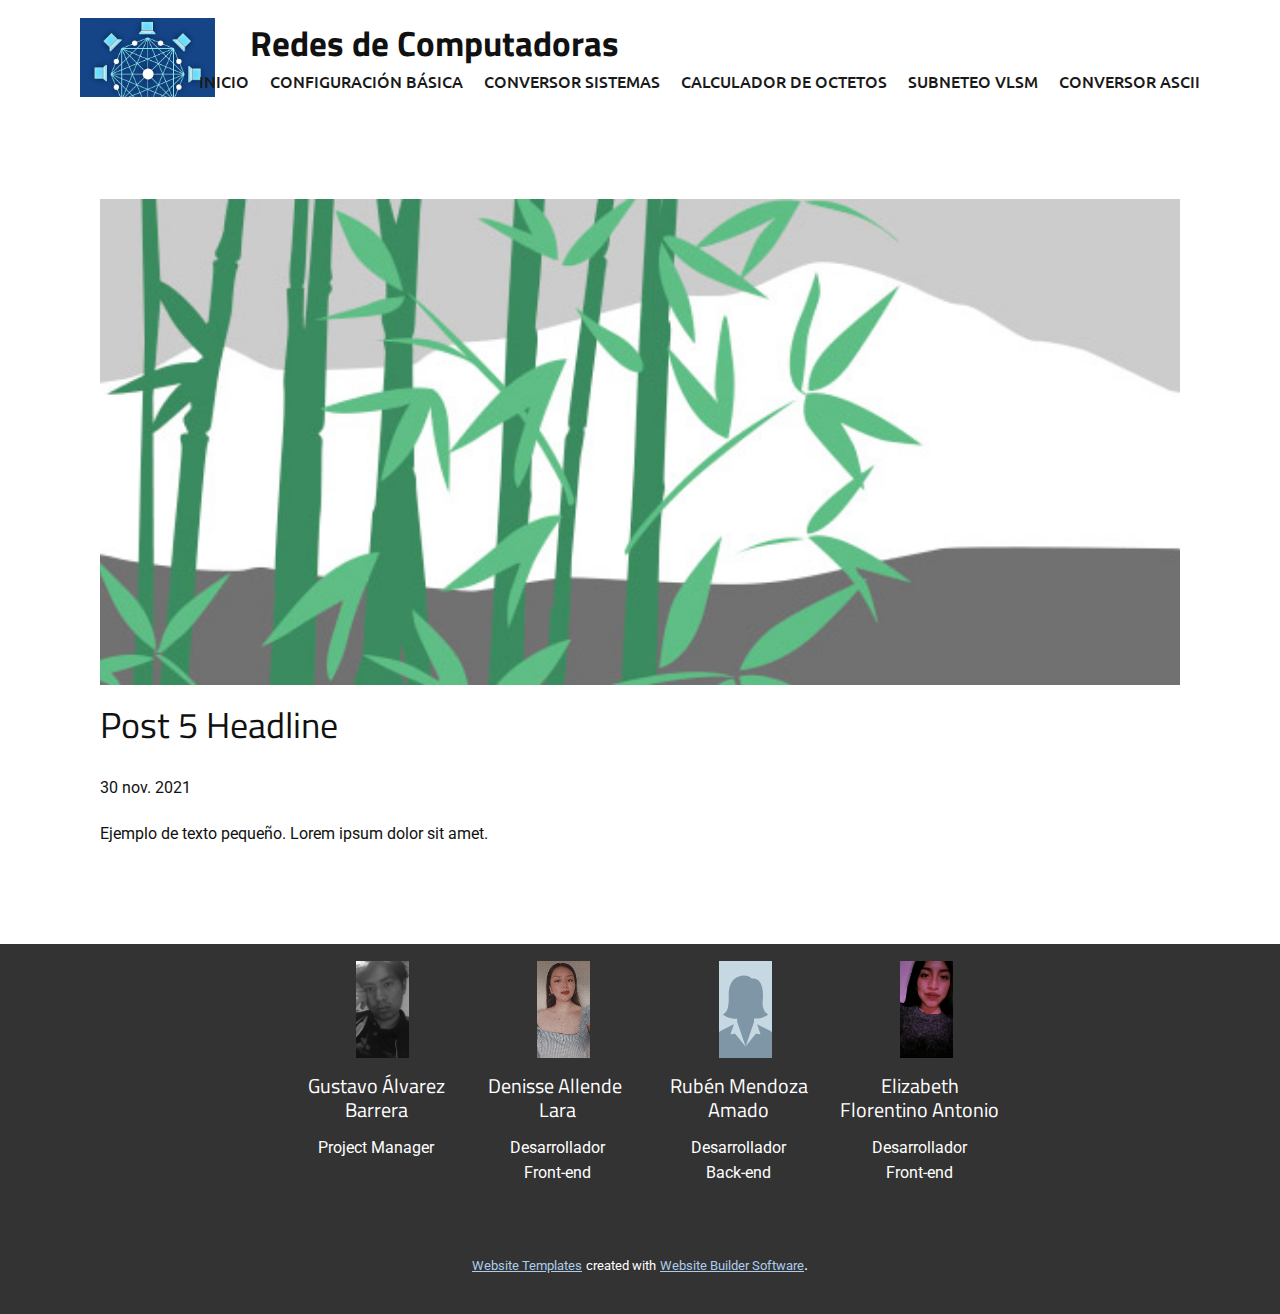
<file: HerramientasRedes/blog/enviar-4.html>
<!doctype html>
<html style="font-size: 16px;"><head>
    <meta name="viewport" content="width=device-width, initial-scale=1.0">
    <meta charset="utf-8">
    <meta name="keywords" content="Post 1 Headline">
    <meta name="description" content="">
    <meta name="page_type" content="np-template-header-footer-from-plugin">
    <title>Post 5 Headline</title>
    <link rel="stylesheet" href="../nicepage.css" media="screen">
<link rel="stylesheet" href="../Post-Template.css" media="screen">
    <script class="u-script" type="text/javascript" src="../jquery.js" defer=""></script>
    <script class="u-script" type="text/javascript" src="../nicepage.js" defer=""></script>
    <meta name="generator" content="Nicepage 4.0.3, nicepage.com">
    <link id="u-theme-google-font" rel="stylesheet" href="https://fonts.googleapis.com/css?family=Titillium+Web:200,200i,300,300i,400,400i,600,600i,700,700i,900|Roboto:100,100i,300,300i,400,400i,500,500i,700,700i,900,900i">
    <link id="u-page-google-font" rel="stylesheet" href="https://fonts.googleapis.com/css?family=Ubuntu:300,300i,400,400i,500,500i,700,700i">
    
    
    <script type="application/ld+json">{
		"@context": "http://schema.org",
		"@type": "Organization",
		"name": "",
		"logo": "images/Redes-de-computadoras.jpg"
}</script>
    <meta name="theme-color" content="#478ac9">
  </head>
  <body class="u-body"><header class="u-clearfix u-header u-header" id="sec-a44c"><div class="u-clearfix u-sheet u-sheet-1">
        <a href="https://nicepage.com" class="u-image u-logo u-image-1" data-image-width="800" data-image-height="470">
          <img src="../images/Redes-de-computadoras.jpg" class="u-logo-image u-logo-image-1">
        </a>
        <h1 class="u-text u-text-default-lg u-text-default-md u-text-default-sm u-text-default-xl u-title u-text-1">Redes de Computadoras </h1>
        <nav class="u-align-center u-menu u-menu-dropdown u-offcanvas u-menu-1">
          <div class="menu-collapse u-custom-font u-font-ubuntu" style="font-size: 1rem; letter-spacing: 0px; text-transform: uppercase; font-weight: 500;">
            <a class="u-button-style u-custom-active-border-color u-custom-active-color u-custom-border u-custom-border-color u-custom-borders u-custom-color u-custom-hover-border-color u-custom-hover-color u-custom-left-right-menu-spacing u-custom-padding-bottom u-custom-text-active-color u-custom-text-color u-custom-text-hover-color u-custom-top-bottom-menu-spacing u-nav-link u-text-active-palette-1-base u-text-hover-palette-2-base" href="#">
              <svg><use xmlns:xlink="http://www.w3.org/1999/xlink" xlink:href="#menu-hamburger"></use></svg>
              <svg version="1.1" xmlns="http://www.w3.org/2000/svg" xmlns:xlink="http://www.w3.org/1999/xlink"><defs><symbol id="menu-hamburger" viewBox="0 0 16 16" style="width: 16px; height: 16px;"><rect y="1" width="16" height="2"></rect><rect y="7" width="16" height="2"></rect><rect y="13" width="16" height="2"></rect>
</symbol>
</defs></svg>
            </a>
          </div>
          <div class="u-custom-menu u-nav-container">
            <ul class="u-custom-font u-font-ubuntu u-nav u-spacing-1 u-unstyled u-nav-1"><li class="u-nav-item"><a class="u-active-palette-1-base u-border-active-palette-1-base u-border-hover-palette-1-base u-button-style u-hover-palette-1-light-1 u-nav-link u-text-active-white u-text-grey-90 u-text-hover-white" href="../Redes-de-Computadoras.html" style="padding: 10px;">Inicio</a>
</li><li class="u-nav-item"><a class="u-active-palette-1-base u-border-active-palette-1-base u-border-hover-palette-1-base u-button-style u-hover-palette-1-light-1 u-nav-link u-text-active-white u-text-grey-90 u-text-hover-white" href="../Configuración-Básica.html" style="padding: 10px;">Configuración Básica</a>
</li><li class="u-nav-item"><a class="u-active-palette-1-base u-border-active-palette-1-base u-border-hover-palette-1-base u-button-style u-hover-palette-1-light-1 u-nav-link u-text-active-white u-text-grey-90 u-text-hover-white" href="../Conversor-Sistemas.html" style="padding: 10px;">Conversor Sistemas</a>
</li><li class="u-nav-item"><a class="u-active-palette-1-base u-border-active-palette-1-base u-border-hover-palette-1-base u-button-style u-hover-palette-1-light-1 u-nav-link u-text-active-white u-text-grey-90 u-text-hover-white" style="padding: 10px;">Calculador de Octetos</a>
</li><li class="u-nav-item"><a class="u-active-palette-1-base u-border-active-palette-1-base u-border-hover-palette-1-base u-button-style u-hover-palette-1-light-1 u-nav-link u-text-active-white u-text-grey-90 u-text-hover-white" style="padding: 10px;">Subneteo VLSM</a>
</li><li class="u-nav-item"><a class="u-active-palette-1-base u-border-active-palette-1-base u-border-hover-palette-1-base u-button-style u-hover-palette-1-light-1 u-nav-link u-text-active-white u-text-grey-90 u-text-hover-white" style="padding: 10px;">Conversor ASCII</a>
</li></ul>
          </div>
          <div class="u-custom-menu u-nav-container-collapse">
            <div class="u-black u-container-style u-inner-container-layout u-opacity u-opacity-95 u-sidenav">
              <div class="u-inner-container-layout u-sidenav-overflow">
                <div class="u-menu-close"></div>
                <ul class="u-align-center u-nav u-popupmenu-items u-unstyled u-nav-2"><li class="u-nav-item"><a class="u-button-style u-nav-link" href="../Redes-de-Computadoras.html" style="padding: 10px;">Inicio</a>
</li><li class="u-nav-item"><a class="u-button-style u-nav-link" href="../Configuración-Básica.html" style="padding: 10px;">Configuración Básica</a>
</li><li class="u-nav-item"><a class="u-button-style u-nav-link" href="../Conversor-Sistemas.html" style="padding: 10px;">Conversor Sistemas</a>
</li><li class="u-nav-item"><a class="u-button-style u-nav-link" style="padding: 10px;">Calculador de Octetos</a>
</li><li class="u-nav-item"><a class="u-button-style u-nav-link" style="padding: 10px;">Subneteo VLSM</a>
</li><li class="u-nav-item"><a class="u-button-style u-nav-link" style="padding: 10px;">Conversor ASCII</a>
</li></ul>
              </div>
            </div>
            <div class="u-black u-menu-overlay u-opacity u-opacity-70"></div>
          </div>
        </nav>
      </div></header>
    <section class="u-align-center u-clearfix u-section-1" id="sec-2158">
      <div class="u-clearfix u-sheet u-valign-middle-md u-valign-middle-sm u-valign-middle-xs u-sheet-1"><!--post_details--><!--post_details_options_json--><!--{"source":""}--><!--/post_details_options_json--><!--blog_post-->
        <div class="u-container-style u-expanded-width u-post-details u-post-details-1">
          <div class="u-container-layout u-valign-middle u-container-layout-1"><!--blog_post_image-->
            <img alt="" class="u-blog-control u-expanded-width u-image u-image-default u-image-1" src="[data-uri]"><!--/blog_post_image--><!--blog_post_header-->
            <h2 class="u-blog-control u-text u-text-1">Post 5 Headline</h2><!--/blog_post_header--><!--blog_post_metadata-->
            <div class="u-blog-control u-metadata u-metadata-1"><!--blog_post_metadata_date-->
              <span class="u-meta-date u-meta-icon">30 nov. 2021</span><!--/blog_post_metadata_date--><!--blog_post_metadata_category-->
              <!--/blog_post_metadata_category--><!--blog_post_metadata_comments-->
              <!--/blog_post_metadata_comments-->
            </div><!--/blog_post_metadata--><!--blog_post_content-->
            <div class="u-align-justify u-blog-control u-post-content u-text u-text-2 fr-view">
  Ejemplo de texto pequeño. Lorem ipsum dolor sit amet.
  </div><!--/blog_post_content-->
          </div>
        </div><!--/blog_post--><!--/post_details-->
      </div>
    </section>
    
    
    <footer class="u-align-center u-clearfix u-footer u-grey-80 u-footer" id="sec-11fb"><div class="u-clearfix u-sheet u-valign-bottom-sm u-valign-bottom-xs u-sheet-1">
        <div class="u-expanded-width-xs u-list u-list-1">
          <div class="u-repeater u-repeater-1">
            <div class="u-align-center u-container-style u-list-item u-repeater-item">
              <div class="u-container-layout u-similar-container u-container-layout-1">
                <img alt="" class="u-expanded-height-sm u-expanded-height-xs u-image u-image-default u-image-1" data-image-width="1648" data-image-height="1648" src="../images/Gus.jpg">
                <h5 class="u-text u-text-1">Gustavo Álvarez Barrera</h5>
                <p class="u-text u-text-2">Project Manager</p>
              </div>
            </div>
            <div class="u-align-center u-container-style u-list-item u-repeater-item">
              <div class="u-container-layout u-similar-container u-container-layout-2">
                <img alt="" class="u-expanded-height-sm u-expanded-height-xs u-image u-image-default u-image-2" data-image-width="720" data-image-height="720" src="../images/Dennise.jpg">
                <h5 class="u-text u-text-3">Denisse Allende&nbsp;<br>Lara
                </h5>
                <p class="u-text u-text-4">Desarrollador Front-end</p>
              </div>
            </div>
            <div class="u-align-center u-container-style u-list-item u-repeater-item">
              <div class="u-container-layout u-similar-container u-container-layout-3">
                <img alt="" class="u-expanded-height-sm u-expanded-height-xs u-image u-image-default u-image-3" data-image-width="150" data-image-height="150" src="../images/5.svg">
                <h5 class="u-text u-text-5">Rubén Mendoza Amado</h5>
                <p class="u-text u-text-6"> Desarrollador Back-end</p>
              </div>
            </div>
            <div class="u-align-center u-container-style u-list-item u-repeater-item">
              <div class="u-container-layout u-similar-container u-container-layout-4">
                <img alt="" class="u-expanded-height-sm u-expanded-height-xs u-image u-image-default u-image-4" data-image-width="1440" data-image-height="1440" src="../images/Elis.jpg">
                <h5 class="u-text u-text-7">Elizabeth Florentino Antonio</h5>
                <p class="u-text u-text-8"> Desarrollador Front-end</p>
              </div>
            </div>
          </div>
        </div>
      </div></footer>
    <section class="u-backlink u-clearfix u-grey-80">
      <a class="u-link" href="https://nicepage.com/website-templates" target="_blank">
        <span>Website Templates</span>
      </a>
      <p class="u-text">
        <span>created with</span>
      </p>
      <a class="u-link" href="" target="_blank">
        <span>Website Builder Software</span>
      </a>. 
    </section>
  
</body></html>
</file>
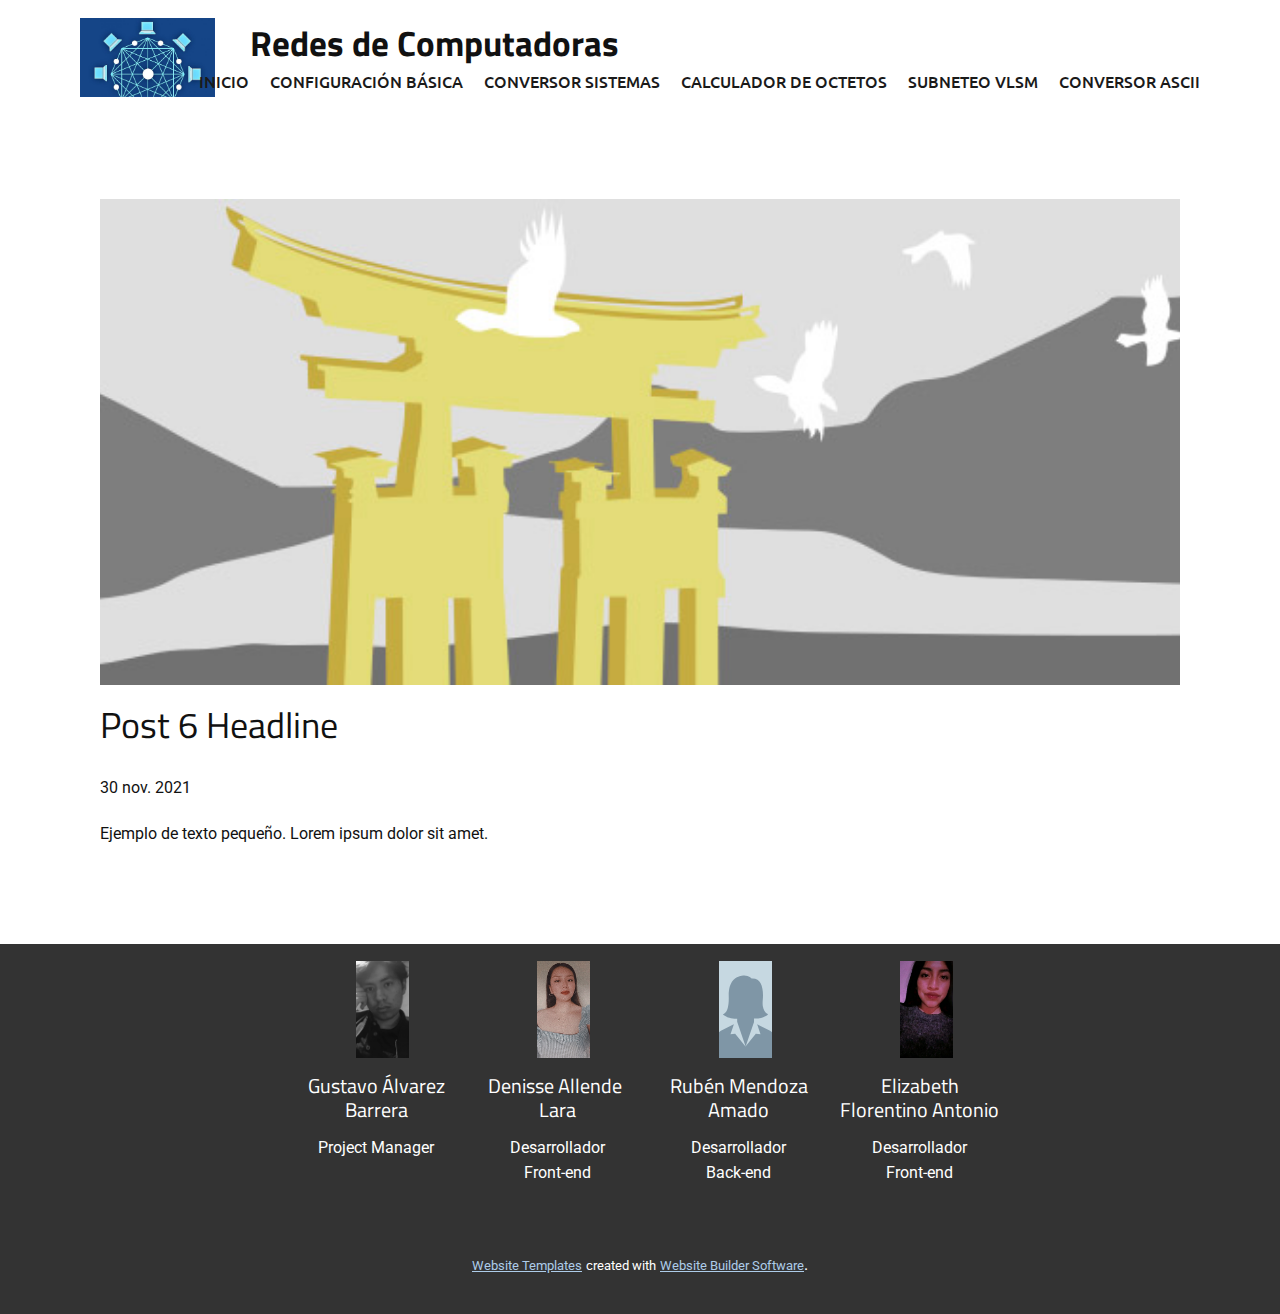
<file: HerramientasRedes/blog/enviar-5.html>
<!doctype html>
<html style="font-size: 16px;"><head>
    <meta name="viewport" content="width=device-width, initial-scale=1.0">
    <meta charset="utf-8">
    <meta name="keywords" content="Post 1 Headline">
    <meta name="description" content="">
    <meta name="page_type" content="np-template-header-footer-from-plugin">
    <title>Post 6 Headline</title>
    <link rel="stylesheet" href="../nicepage.css" media="screen">
<link rel="stylesheet" href="../Post-Template.css" media="screen">
    <script class="u-script" type="text/javascript" src="../jquery.js" defer=""></script>
    <script class="u-script" type="text/javascript" src="../nicepage.js" defer=""></script>
    <meta name="generator" content="Nicepage 4.0.3, nicepage.com">
    <link id="u-theme-google-font" rel="stylesheet" href="https://fonts.googleapis.com/css?family=Titillium+Web:200,200i,300,300i,400,400i,600,600i,700,700i,900|Roboto:100,100i,300,300i,400,400i,500,500i,700,700i,900,900i">
    <link id="u-page-google-font" rel="stylesheet" href="https://fonts.googleapis.com/css?family=Ubuntu:300,300i,400,400i,500,500i,700,700i">
    
    
    <script type="application/ld+json">{
		"@context": "http://schema.org",
		"@type": "Organization",
		"name": "",
		"logo": "images/Redes-de-computadoras.jpg"
}</script>
    <meta name="theme-color" content="#478ac9">
  </head>
  <body class="u-body"><header class="u-clearfix u-header u-header" id="sec-a44c"><div class="u-clearfix u-sheet u-sheet-1">
        <a href="https://nicepage.com" class="u-image u-logo u-image-1" data-image-width="800" data-image-height="470">
          <img src="../images/Redes-de-computadoras.jpg" class="u-logo-image u-logo-image-1">
        </a>
        <h1 class="u-text u-text-default-lg u-text-default-md u-text-default-sm u-text-default-xl u-title u-text-1">Redes de Computadoras </h1>
        <nav class="u-align-center u-menu u-menu-dropdown u-offcanvas u-menu-1">
          <div class="menu-collapse u-custom-font u-font-ubuntu" style="font-size: 1rem; letter-spacing: 0px; text-transform: uppercase; font-weight: 500;">
            <a class="u-button-style u-custom-active-border-color u-custom-active-color u-custom-border u-custom-border-color u-custom-borders u-custom-color u-custom-hover-border-color u-custom-hover-color u-custom-left-right-menu-spacing u-custom-padding-bottom u-custom-text-active-color u-custom-text-color u-custom-text-hover-color u-custom-top-bottom-menu-spacing u-nav-link u-text-active-palette-1-base u-text-hover-palette-2-base" href="#">
              <svg><use xmlns:xlink="http://www.w3.org/1999/xlink" xlink:href="#menu-hamburger"></use></svg>
              <svg version="1.1" xmlns="http://www.w3.org/2000/svg" xmlns:xlink="http://www.w3.org/1999/xlink"><defs><symbol id="menu-hamburger" viewBox="0 0 16 16" style="width: 16px; height: 16px;"><rect y="1" width="16" height="2"></rect><rect y="7" width="16" height="2"></rect><rect y="13" width="16" height="2"></rect>
</symbol>
</defs></svg>
            </a>
          </div>
          <div class="u-custom-menu u-nav-container">
            <ul class="u-custom-font u-font-ubuntu u-nav u-spacing-1 u-unstyled u-nav-1"><li class="u-nav-item"><a class="u-active-palette-1-base u-border-active-palette-1-base u-border-hover-palette-1-base u-button-style u-hover-palette-1-light-1 u-nav-link u-text-active-white u-text-grey-90 u-text-hover-white" href="../Redes-de-Computadoras.html" style="padding: 10px;">Inicio</a>
</li><li class="u-nav-item"><a class="u-active-palette-1-base u-border-active-palette-1-base u-border-hover-palette-1-base u-button-style u-hover-palette-1-light-1 u-nav-link u-text-active-white u-text-grey-90 u-text-hover-white" href="../Configuración-Básica.html" style="padding: 10px;">Configuración Básica</a>
</li><li class="u-nav-item"><a class="u-active-palette-1-base u-border-active-palette-1-base u-border-hover-palette-1-base u-button-style u-hover-palette-1-light-1 u-nav-link u-text-active-white u-text-grey-90 u-text-hover-white" href="../Conversor-Sistemas.html" style="padding: 10px;">Conversor Sistemas</a>
</li><li class="u-nav-item"><a class="u-active-palette-1-base u-border-active-palette-1-base u-border-hover-palette-1-base u-button-style u-hover-palette-1-light-1 u-nav-link u-text-active-white u-text-grey-90 u-text-hover-white" style="padding: 10px;">Calculador de Octetos</a>
</li><li class="u-nav-item"><a class="u-active-palette-1-base u-border-active-palette-1-base u-border-hover-palette-1-base u-button-style u-hover-palette-1-light-1 u-nav-link u-text-active-white u-text-grey-90 u-text-hover-white" style="padding: 10px;">Subneteo VLSM</a>
</li><li class="u-nav-item"><a class="u-active-palette-1-base u-border-active-palette-1-base u-border-hover-palette-1-base u-button-style u-hover-palette-1-light-1 u-nav-link u-text-active-white u-text-grey-90 u-text-hover-white" style="padding: 10px;">Conversor ASCII</a>
</li></ul>
          </div>
          <div class="u-custom-menu u-nav-container-collapse">
            <div class="u-black u-container-style u-inner-container-layout u-opacity u-opacity-95 u-sidenav">
              <div class="u-inner-container-layout u-sidenav-overflow">
                <div class="u-menu-close"></div>
                <ul class="u-align-center u-nav u-popupmenu-items u-unstyled u-nav-2"><li class="u-nav-item"><a class="u-button-style u-nav-link" href="../Redes-de-Computadoras.html" style="padding: 10px;">Inicio</a>
</li><li class="u-nav-item"><a class="u-button-style u-nav-link" href="../Configuración-Básica.html" style="padding: 10px;">Configuración Básica</a>
</li><li class="u-nav-item"><a class="u-button-style u-nav-link" href="../Conversor-Sistemas.html" style="padding: 10px;">Conversor Sistemas</a>
</li><li class="u-nav-item"><a class="u-button-style u-nav-link" style="padding: 10px;">Calculador de Octetos</a>
</li><li class="u-nav-item"><a class="u-button-style u-nav-link" style="padding: 10px;">Subneteo VLSM</a>
</li><li class="u-nav-item"><a class="u-button-style u-nav-link" style="padding: 10px;">Conversor ASCII</a>
</li></ul>
              </div>
            </div>
            <div class="u-black u-menu-overlay u-opacity u-opacity-70"></div>
          </div>
        </nav>
      </div></header>
    <section class="u-align-center u-clearfix u-section-1" id="sec-2158">
      <div class="u-clearfix u-sheet u-valign-middle-md u-valign-middle-sm u-valign-middle-xs u-sheet-1"><!--post_details--><!--post_details_options_json--><!--{"source":""}--><!--/post_details_options_json--><!--blog_post-->
        <div class="u-container-style u-expanded-width u-post-details u-post-details-1">
          <div class="u-container-layout u-valign-middle u-container-layout-1"><!--blog_post_image-->
            <img alt="" class="u-blog-control u-expanded-width u-image u-image-default u-image-1" src="[data-uri]"><!--/blog_post_image--><!--blog_post_header-->
            <h2 class="u-blog-control u-text u-text-1">Post 6 Headline</h2><!--/blog_post_header--><!--blog_post_metadata-->
            <div class="u-blog-control u-metadata u-metadata-1"><!--blog_post_metadata_date-->
              <span class="u-meta-date u-meta-icon">30 nov. 2021</span><!--/blog_post_metadata_date--><!--blog_post_metadata_category-->
              <!--/blog_post_metadata_category--><!--blog_post_metadata_comments-->
              <!--/blog_post_metadata_comments-->
            </div><!--/blog_post_metadata--><!--blog_post_content-->
            <div class="u-align-justify u-blog-control u-post-content u-text u-text-2 fr-view">
  Ejemplo de texto pequeño. Lorem ipsum dolor sit amet.
  </div><!--/blog_post_content-->
          </div>
        </div><!--/blog_post--><!--/post_details-->
      </div>
    </section>
    
    
    <footer class="u-align-center u-clearfix u-footer u-grey-80 u-footer" id="sec-11fb"><div class="u-clearfix u-sheet u-valign-bottom-sm u-valign-bottom-xs u-sheet-1">
        <div class="u-expanded-width-xs u-list u-list-1">
          <div class="u-repeater u-repeater-1">
            <div class="u-align-center u-container-style u-list-item u-repeater-item">
              <div class="u-container-layout u-similar-container u-container-layout-1">
                <img alt="" class="u-expanded-height-sm u-expanded-height-xs u-image u-image-default u-image-1" data-image-width="1648" data-image-height="1648" src="../images/Gus.jpg">
                <h5 class="u-text u-text-1">Gustavo Álvarez Barrera</h5>
                <p class="u-text u-text-2">Project Manager</p>
              </div>
            </div>
            <div class="u-align-center u-container-style u-list-item u-repeater-item">
              <div class="u-container-layout u-similar-container u-container-layout-2">
                <img alt="" class="u-expanded-height-sm u-expanded-height-xs u-image u-image-default u-image-2" data-image-width="720" data-image-height="720" src="../images/Dennise.jpg">
                <h5 class="u-text u-text-3">Denisse Allende&nbsp;<br>Lara
                </h5>
                <p class="u-text u-text-4">Desarrollador Front-end</p>
              </div>
            </div>
            <div class="u-align-center u-container-style u-list-item u-repeater-item">
              <div class="u-container-layout u-similar-container u-container-layout-3">
                <img alt="" class="u-expanded-height-sm u-expanded-height-xs u-image u-image-default u-image-3" data-image-width="150" data-image-height="150" src="../images/5.svg">
                <h5 class="u-text u-text-5">Rubén Mendoza Amado</h5>
                <p class="u-text u-text-6"> Desarrollador Back-end</p>
              </div>
            </div>
            <div class="u-align-center u-container-style u-list-item u-repeater-item">
              <div class="u-container-layout u-similar-container u-container-layout-4">
                <img alt="" class="u-expanded-height-sm u-expanded-height-xs u-image u-image-default u-image-4" data-image-width="1440" data-image-height="1440" src="../images/Elis.jpg">
                <h5 class="u-text u-text-7">Elizabeth Florentino Antonio</h5>
                <p class="u-text u-text-8"> Desarrollador Front-end</p>
              </div>
            </div>
          </div>
        </div>
      </div></footer>
    <section class="u-backlink u-clearfix u-grey-80">
      <a class="u-link" href="https://nicepage.com/website-templates" target="_blank">
        <span>Website Templates</span>
      </a>
      <p class="u-text">
        <span>created with</span>
      </p>
      <a class="u-link" href="" target="_blank">
        <span>Website Builder Software</span>
      </a>. 
    </section>
  
</body></html>
</file>
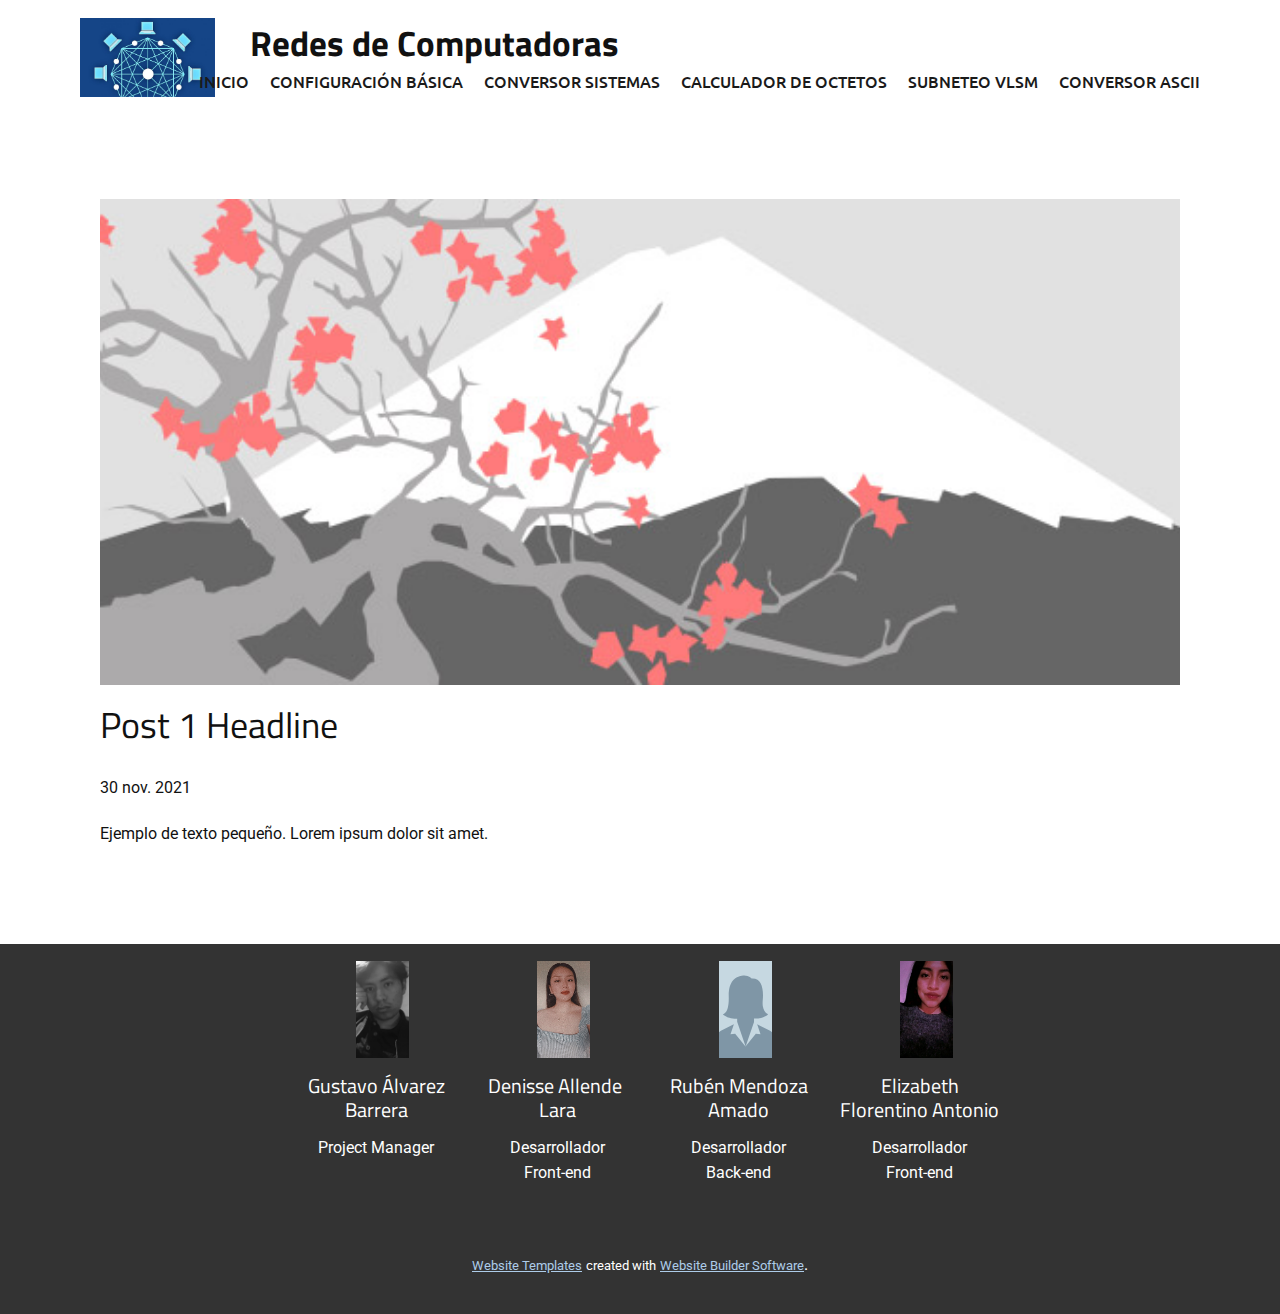
<file: HerramientasRedes/blog/enviar.html>
<!doctype html>
<html style="font-size: 16px;"><head>
    <meta name="viewport" content="width=device-width, initial-scale=1.0">
    <meta charset="utf-8">
    <meta name="keywords" content="Post 1 Headline">
    <meta name="description" content="">
    <meta name="page_type" content="np-template-header-footer-from-plugin">
    <title>Post 1 Headline</title>
    <link rel="stylesheet" href="../nicepage.css" media="screen">
<link rel="stylesheet" href="../Post-Template.css" media="screen">
    <script class="u-script" type="text/javascript" src="../jquery.js" defer=""></script>
    <script class="u-script" type="text/javascript" src="../nicepage.js" defer=""></script>
    <meta name="generator" content="Nicepage 4.0.3, nicepage.com">
    <link id="u-theme-google-font" rel="stylesheet" href="https://fonts.googleapis.com/css?family=Titillium+Web:200,200i,300,300i,400,400i,600,600i,700,700i,900|Roboto:100,100i,300,300i,400,400i,500,500i,700,700i,900,900i">
    <link id="u-page-google-font" rel="stylesheet" href="https://fonts.googleapis.com/css?family=Ubuntu:300,300i,400,400i,500,500i,700,700i">
    
    
    <script type="application/ld+json">{
		"@context": "http://schema.org",
		"@type": "Organization",
		"name": "",
		"logo": "images/Redes-de-computadoras.jpg"
}</script>
    <meta name="theme-color" content="#478ac9">
  </head>
  <body class="u-body"><header class="u-clearfix u-header u-header" id="sec-a44c"><div class="u-clearfix u-sheet u-sheet-1">
        <a href="https://nicepage.com" class="u-image u-logo u-image-1" data-image-width="800" data-image-height="470">
          <img src="../images/Redes-de-computadoras.jpg" class="u-logo-image u-logo-image-1">
        </a>
        <h1 class="u-text u-text-default-lg u-text-default-md u-text-default-sm u-text-default-xl u-title u-text-1">Redes de Computadoras </h1>
        <nav class="u-align-center u-menu u-menu-dropdown u-offcanvas u-menu-1">
          <div class="menu-collapse u-custom-font u-font-ubuntu" style="font-size: 1rem; letter-spacing: 0px; text-transform: uppercase; font-weight: 500;">
            <a class="u-button-style u-custom-active-border-color u-custom-active-color u-custom-border u-custom-border-color u-custom-borders u-custom-color u-custom-hover-border-color u-custom-hover-color u-custom-left-right-menu-spacing u-custom-padding-bottom u-custom-text-active-color u-custom-text-color u-custom-text-hover-color u-custom-top-bottom-menu-spacing u-nav-link u-text-active-palette-1-base u-text-hover-palette-2-base" href="#">
              <svg><use xmlns:xlink="http://www.w3.org/1999/xlink" xlink:href="#menu-hamburger"></use></svg>
              <svg version="1.1" xmlns="http://www.w3.org/2000/svg" xmlns:xlink="http://www.w3.org/1999/xlink"><defs><symbol id="menu-hamburger" viewBox="0 0 16 16" style="width: 16px; height: 16px;"><rect y="1" width="16" height="2"></rect><rect y="7" width="16" height="2"></rect><rect y="13" width="16" height="2"></rect>
</symbol>
</defs></svg>
            </a>
          </div>
          <div class="u-custom-menu u-nav-container">
            <ul class="u-custom-font u-font-ubuntu u-nav u-spacing-1 u-unstyled u-nav-1"><li class="u-nav-item"><a class="u-active-palette-1-base u-border-active-palette-1-base u-border-hover-palette-1-base u-button-style u-hover-palette-1-light-1 u-nav-link u-text-active-white u-text-grey-90 u-text-hover-white" href="../Redes-de-Computadoras.html" style="padding: 10px;">Inicio</a>
</li><li class="u-nav-item"><a class="u-active-palette-1-base u-border-active-palette-1-base u-border-hover-palette-1-base u-button-style u-hover-palette-1-light-1 u-nav-link u-text-active-white u-text-grey-90 u-text-hover-white" href="../Configuración-Básica.html" style="padding: 10px;">Configuración Básica</a>
</li><li class="u-nav-item"><a class="u-active-palette-1-base u-border-active-palette-1-base u-border-hover-palette-1-base u-button-style u-hover-palette-1-light-1 u-nav-link u-text-active-white u-text-grey-90 u-text-hover-white" href="../Conversor-Sistemas.html" style="padding: 10px;">Conversor Sistemas</a>
</li><li class="u-nav-item"><a class="u-active-palette-1-base u-border-active-palette-1-base u-border-hover-palette-1-base u-button-style u-hover-palette-1-light-1 u-nav-link u-text-active-white u-text-grey-90 u-text-hover-white" style="padding: 10px;">Calculador de Octetos</a>
</li><li class="u-nav-item"><a class="u-active-palette-1-base u-border-active-palette-1-base u-border-hover-palette-1-base u-button-style u-hover-palette-1-light-1 u-nav-link u-text-active-white u-text-grey-90 u-text-hover-white" style="padding: 10px;">Subneteo VLSM</a>
</li><li class="u-nav-item"><a class="u-active-palette-1-base u-border-active-palette-1-base u-border-hover-palette-1-base u-button-style u-hover-palette-1-light-1 u-nav-link u-text-active-white u-text-grey-90 u-text-hover-white" style="padding: 10px;">Conversor ASCII</a>
</li></ul>
          </div>
          <div class="u-custom-menu u-nav-container-collapse">
            <div class="u-black u-container-style u-inner-container-layout u-opacity u-opacity-95 u-sidenav">
              <div class="u-inner-container-layout u-sidenav-overflow">
                <div class="u-menu-close"></div>
                <ul class="u-align-center u-nav u-popupmenu-items u-unstyled u-nav-2"><li class="u-nav-item"><a class="u-button-style u-nav-link" href="../Redes-de-Computadoras.html" style="padding: 10px;">Inicio</a>
</li><li class="u-nav-item"><a class="u-button-style u-nav-link" href="../Configuración-Básica.html" style="padding: 10px;">Configuración Básica</a>
</li><li class="u-nav-item"><a class="u-button-style u-nav-link" href="../Conversor-Sistemas.html" style="padding: 10px;">Conversor Sistemas</a>
</li><li class="u-nav-item"><a class="u-button-style u-nav-link" style="padding: 10px;">Calculador de Octetos</a>
</li><li class="u-nav-item"><a class="u-button-style u-nav-link" style="padding: 10px;">Subneteo VLSM</a>
</li><li class="u-nav-item"><a class="u-button-style u-nav-link" style="padding: 10px;">Conversor ASCII</a>
</li></ul>
              </div>
            </div>
            <div class="u-black u-menu-overlay u-opacity u-opacity-70"></div>
          </div>
        </nav>
      </div></header>
    <section class="u-align-center u-clearfix u-section-1" id="sec-2158">
      <div class="u-clearfix u-sheet u-valign-middle-md u-valign-middle-sm u-valign-middle-xs u-sheet-1"><!--post_details--><!--post_details_options_json--><!--{"source":""}--><!--/post_details_options_json--><!--blog_post-->
        <div class="u-container-style u-expanded-width u-post-details u-post-details-1">
          <div class="u-container-layout u-valign-middle u-container-layout-1"><!--blog_post_image-->
            <img alt="" class="u-blog-control u-expanded-width u-image u-image-default u-image-1" src="[data-uri]"><!--/blog_post_image--><!--blog_post_header-->
            <h2 class="u-blog-control u-text u-text-1">Post 1 Headline</h2><!--/blog_post_header--><!--blog_post_metadata-->
            <div class="u-blog-control u-metadata u-metadata-1"><!--blog_post_metadata_date-->
              <span class="u-meta-date u-meta-icon">30 nov. 2021</span><!--/blog_post_metadata_date--><!--blog_post_metadata_category-->
              <!--/blog_post_metadata_category--><!--blog_post_metadata_comments-->
              <!--/blog_post_metadata_comments-->
            </div><!--/blog_post_metadata--><!--blog_post_content-->
            <div class="u-align-justify u-blog-control u-post-content u-text u-text-2 fr-view">
  Ejemplo de texto pequeño. Lorem ipsum dolor sit amet.
  </div><!--/blog_post_content-->
          </div>
        </div><!--/blog_post--><!--/post_details-->
      </div>
    </section>
    
    
    <footer class="u-align-center u-clearfix u-footer u-grey-80 u-footer" id="sec-11fb"><div class="u-clearfix u-sheet u-valign-bottom-sm u-valign-bottom-xs u-sheet-1">
        <div class="u-expanded-width-xs u-list u-list-1">
          <div class="u-repeater u-repeater-1">
            <div class="u-align-center u-container-style u-list-item u-repeater-item">
              <div class="u-container-layout u-similar-container u-container-layout-1">
                <img alt="" class="u-expanded-height-sm u-expanded-height-xs u-image u-image-default u-image-1" data-image-width="1648" data-image-height="1648" src="../images/Gus.jpg">
                <h5 class="u-text u-text-1">Gustavo Álvarez Barrera</h5>
                <p class="u-text u-text-2">Project Manager</p>
              </div>
            </div>
            <div class="u-align-center u-container-style u-list-item u-repeater-item">
              <div class="u-container-layout u-similar-container u-container-layout-2">
                <img alt="" class="u-expanded-height-sm u-expanded-height-xs u-image u-image-default u-image-2" data-image-width="720" data-image-height="720" src="../images/Dennise.jpg">
                <h5 class="u-text u-text-3">Denisse Allende&nbsp;<br>Lara
                </h5>
                <p class="u-text u-text-4">Desarrollador Front-end</p>
              </div>
            </div>
            <div class="u-align-center u-container-style u-list-item u-repeater-item">
              <div class="u-container-layout u-similar-container u-container-layout-3">
                <img alt="" class="u-expanded-height-sm u-expanded-height-xs u-image u-image-default u-image-3" data-image-width="150" data-image-height="150" src="../images/5.svg">
                <h5 class="u-text u-text-5">Rubén Mendoza Amado</h5>
                <p class="u-text u-text-6"> Desarrollador Back-end</p>
              </div>
            </div>
            <div class="u-align-center u-container-style u-list-item u-repeater-item">
              <div class="u-container-layout u-similar-container u-container-layout-4">
                <img alt="" class="u-expanded-height-sm u-expanded-height-xs u-image u-image-default u-image-4" data-image-width="1440" data-image-height="1440" src="../images/Elis.jpg">
                <h5 class="u-text u-text-7">Elizabeth Florentino Antonio</h5>
                <p class="u-text u-text-8"> Desarrollador Front-end</p>
              </div>
            </div>
          </div>
        </div>
      </div></footer>
    <section class="u-backlink u-clearfix u-grey-80">
      <a class="u-link" href="https://nicepage.com/website-templates" target="_blank">
        <span>Website Templates</span>
      </a>
      <p class="u-text">
        <span>created with</span>
      </p>
      <a class="u-link" href="" target="_blank">
        <span>Website Builder Software</span>
      </a>. 
    </section>
  
</body></html>
</file>
